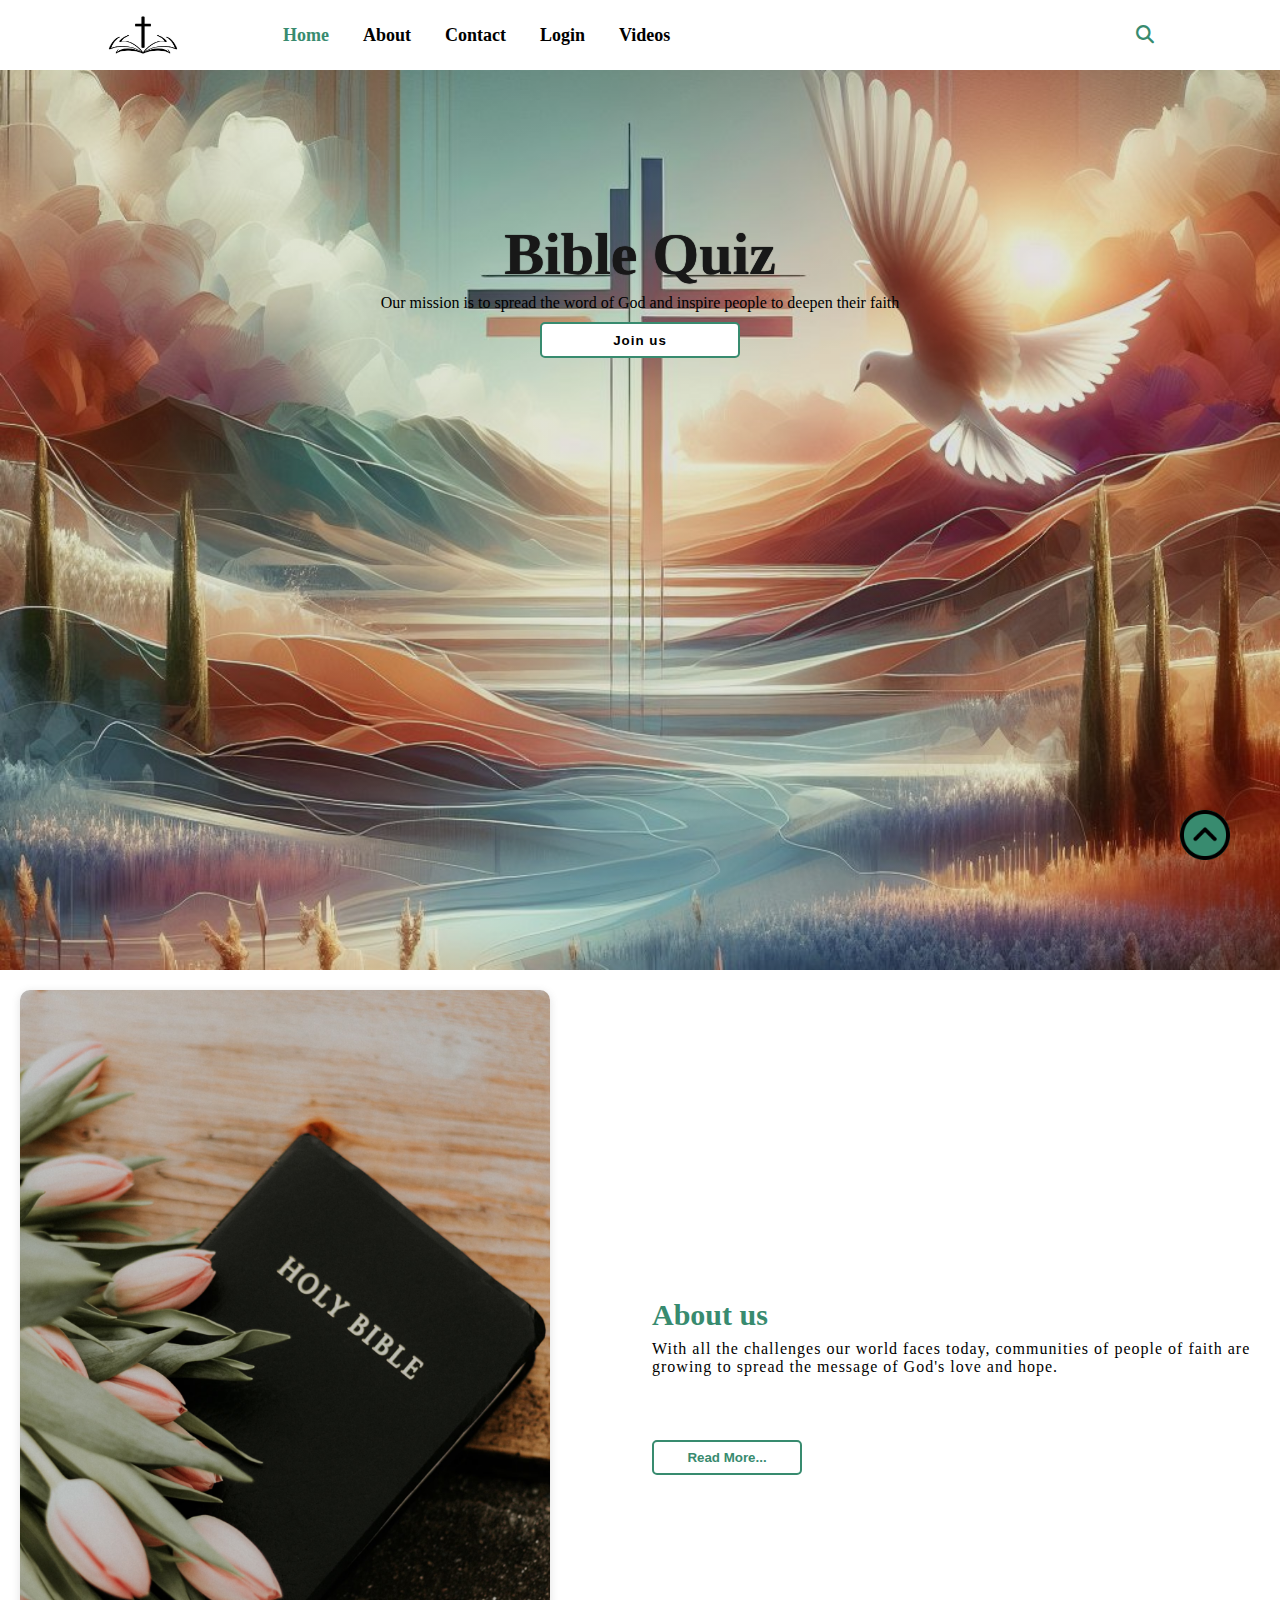
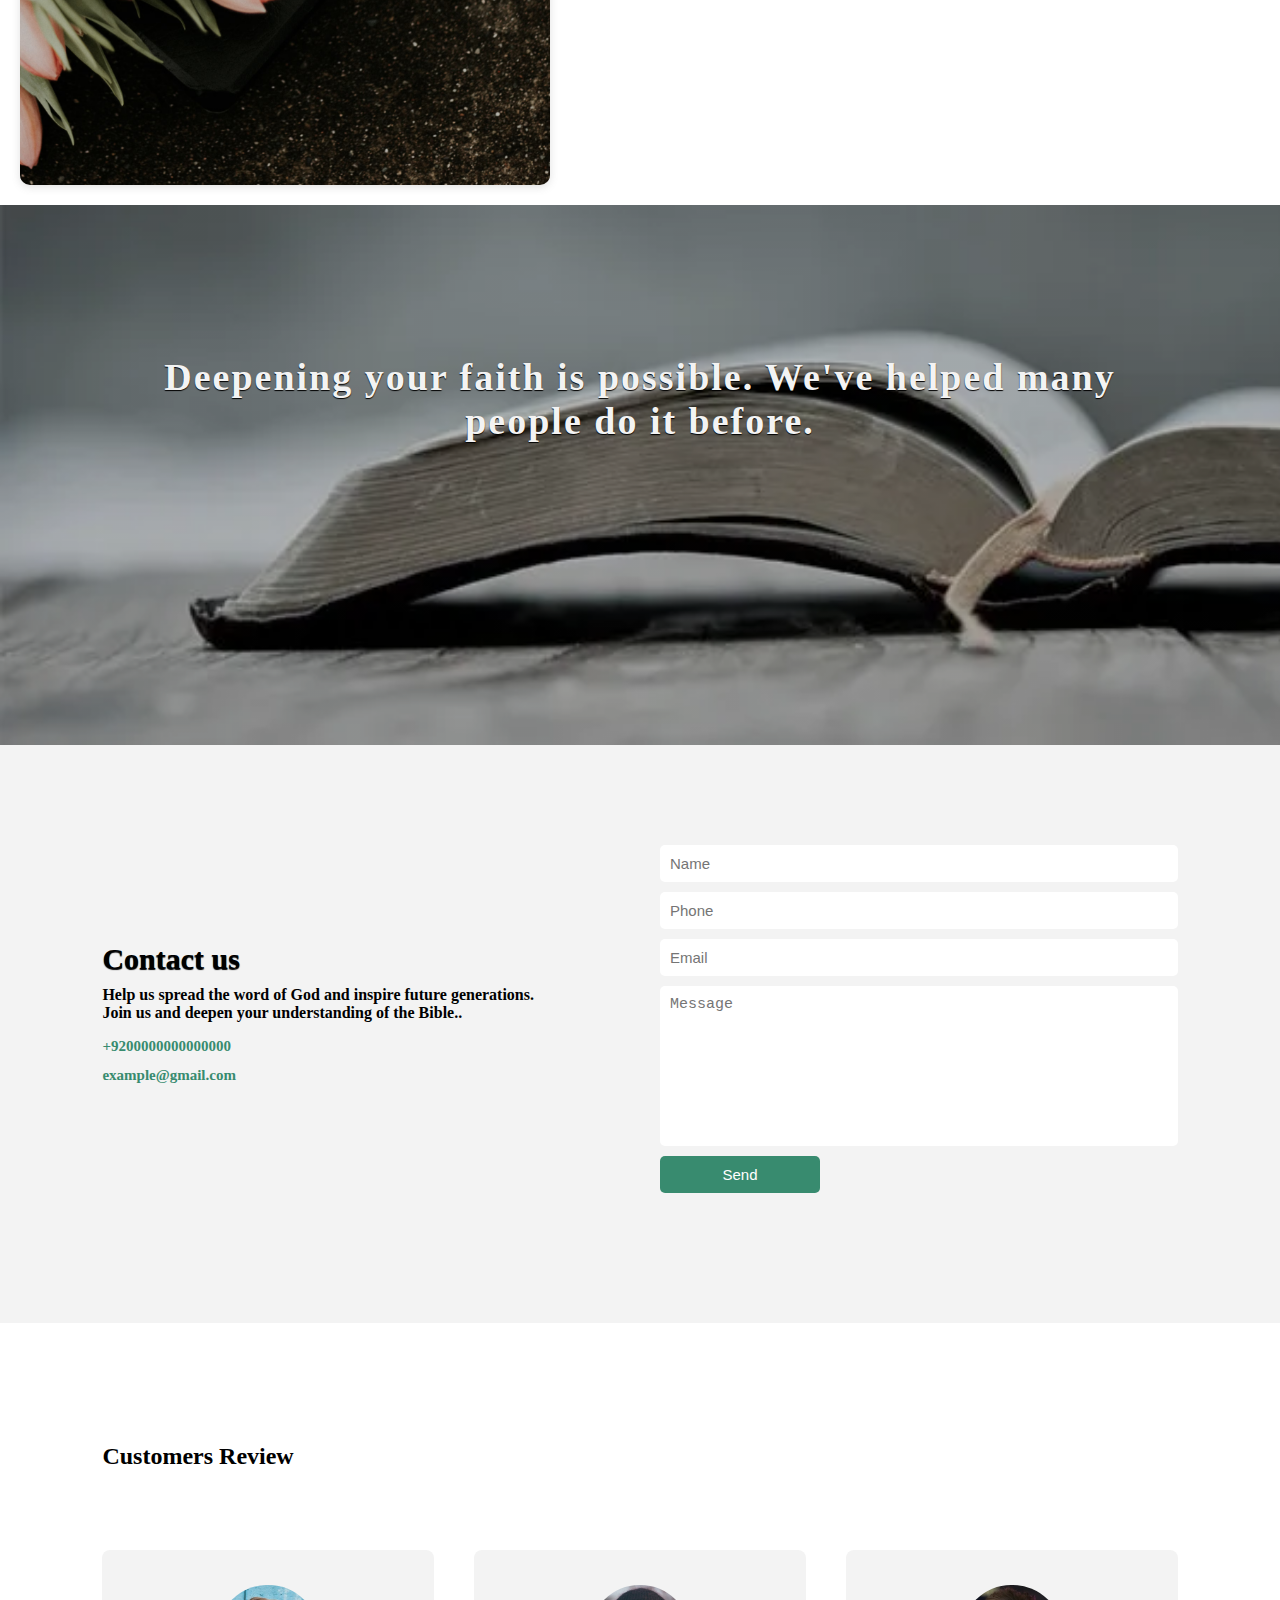
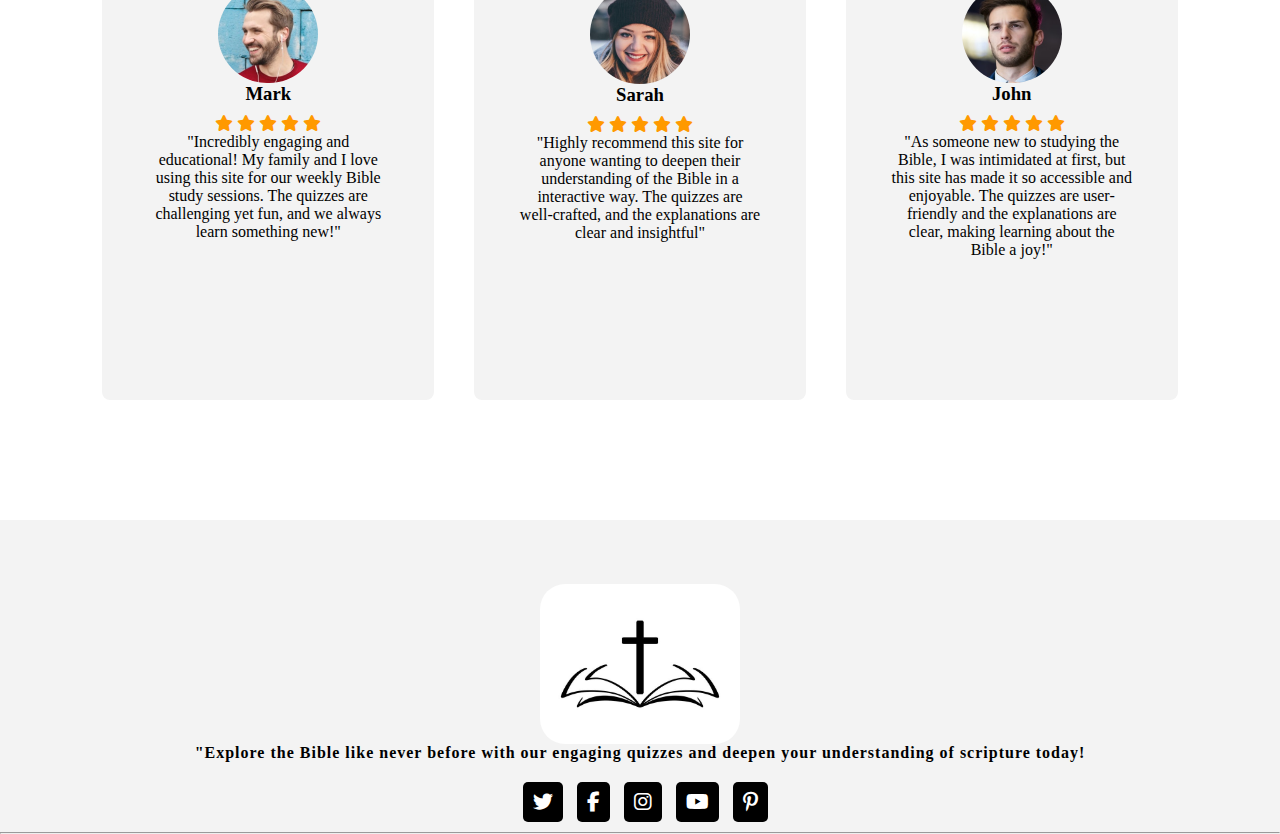
<file: index.html>
<html lang="en">
<head>
    <meta charset="UTF-8">
    <meta http-equiv="X-UA-Compatible" content="IE=edge">
    <meta name="viewport" content="width=device-width, initial-scale=1.0">
    <title>Bible Quiz</title>
    <link rel="stylesheet" href="style.css">
   <link rel="stylesheet" href="https://cdnjs.cloudflare.com/ajax/libs/font-awesome/6.4.0/css/all.min.css">

</head>
<body>

    <!-- Header Start -->
    <div class="header" id="header">
        <nav>
            
            <input type="checkbox" id="show-search">
            <input type="checkbox" id="show-menu">
            <label for="show-menu" class="menu-icon"><i class="fas fa-bars"></i></label>
            <div class="content">
                <div class="logo"><a href="index.html"><img src="images/biblelogo.jpg" alt=""></a></div>

                <ul class="links">
                    <li><a href="#" id="first">Home</a></li>
                    <li><a href="#about">About</a></li>
                    <li><a href="#contact">Contact</a></li>
                    <li><a href="login.html">Login</a></li>
                    <li><a href="video.html">Videos</a></li>
                </ul>
            </div>
            <label for="show-search" class="search-icon"><i class="fas fa-search"></i></label>
            <form action="#" class="search-box">
                <input type="text" placeholder="Search" required>
                <button type="submit" class="go-icon"><i class="fas fa-long-arrow-alt-right"></i></button>
            </form>

        </nav>
    </div>
    <!-- Header End -->

    <!-- Home Section Start -->
    <div class="home">
        <div class="main-text">
            <h1>Bible Quiz </h1>
            <p>Our mission is to spread the word of God and inspire people to deepen their faith</p>
            <button id="btn">Join us</button>
        </div>
    </div>
    <!-- Home Section End -->

    <!-- About Section Start -->
    <section class="about" id="about">
        <div class="about-img">
            <img src="images/bibleabt.avif" alt="">
        </div>
        <div class="about-text">
            <h3> About us</h3>
            <p>With all the challenges our world faces today, communities of people of faith are growing to spread the message of God's love and hope.</p>

            <button id="about-btn">Read More...</button>
        </div>
        
    </section>
    <!-- About Section End -->





    <!-- Banner Start -->
    <div class="banner">
        <div class="banner-content">
            
            <h3>Deepening your faith is possible. We've helped many people do it before.</h3>
        </div>
    </div>
    <!-- Banner End -->



    <!-- Contact Section Start -->
    <section class="contact" id="contact">
        <div class="content-text">
            <h2>Contact us</h2>
            <p>Help us spread the word of God and inspire future generations.</p>
            <p>Join us and deepen your understanding of the Bible..</p>
            <div class="list">
                <li><a href="#">+9200000000000000</a></li>
                <li><a href="#">example@gmail.com</a></li>
            </div>
        </div>

        <div class="contact-form">
            <form action="#">
                <input type="name" placeholder="Name" required>
                <input type="number" placeholder="Phone" required>
                <input type="email" placeholder="Email" required>
                <textarea name="" id="" cols="35" rows="10" placeholder="Message"></textarea>
                <input type="submit" value="Send" class="submit" required>

            </form>
        </div>

    </section>
    <!-- Contact Section End -->





    <!-- Review Section Start -->
    <section class="review" id="review">
        <div class="main-txt">
            <h2>Customers <span>Review</span></h2>
        </div>

        <div class="review-content">
        <div class="box">
        <div class="img">
            <img src="./images/pic-1.png" alt="">
        </div>
        <h3>Mark</h3>
        <div class="star">
            <i class="fa-solid fa-star checked"></i>
            <i class="fa-solid fa-star checked"></i>
            <i class="fa-solid fa-star checked"></i>
            <i class="fa-solid fa-star checked"></i>
            <i class="fa-solid fa-star checked"></i>
        </div>
        <p>"Incredibly engaging and educational! My family and I love using this site for our weekly Bible study sessions. The quizzes are challenging yet fun, and we always learn something new!"</p>

    </div>
        <div class="box">
        <div class="img">
            <img src="./images/pic-2.png" alt="">
        </div>
        <h3>Sarah</h3>
        <div class="star">
            <i class="fa-solid fa-star checked"></i>
            <i class="fa-solid fa-star checked"></i>
            <i class="fa-solid fa-star checked"></i>
            <i class="fa-solid fa-star checked"></i>
            <i class="fa-solid fa-star checked"></i>
        </div>
        <p>"Highly recommend this site for anyone wanting to deepen their understanding of the Bible in a interactive way. The quizzes are well-crafted, and the explanations are clear and insightful"</p>

    </div>
        <div class="box">
        <div class="img">
            <img src="./images/pic-3.png" alt="">
        </div>
        <h3>John</h3>
        <div class="star">
            <i class="fa-solid fa-star checked"></i>
            <i class="fa-solid fa-star checked"></i>
            <i class="fa-solid fa-star checked"></i>
            <i class="fa-solid fa-star checked"></i>
            <i class="fa-solid fa-star checked"></i>
        </div>
        <p>"As someone new to studying the Bible, I was intimidated at first, but this site has made it so accessible and enjoyable. The quizzes are user-friendly and the explanations are clear, making learning about the Bible a joy!"</p>

    </div>

</div>

    </section>
    <!-- Review Section End -->





    <!-- Footer Start -->
    <footer id="footer">
        <div class="footer-content">
            <div class="logo">
                <img src="images/biblelogo.jpg" alt="">
            </div>

            <p>"Explore the Bible like never before with our engaging quizzes and deepen your understanding of scripture today!</p>
            
            <div class="socail-links">
                <i class="fa-brands fa-twitter"></i>
                <i class="fa-brands fa-facebook-f"></i>
                <i class="fa-brands fa-instagram"></i>
                <i class="fa-brands fa-youtube"></i>
                <i class="fa-brands fa-pinterest-p"></i>
            </div>
        </div>
        <hr>
    </footer>
    <!-- Footer End -->
    <a href="#" class="arrow"><i><img src="./images/up-arrow.png" alt="" width="50px"></i></a>




















</body>
</html>
</file>
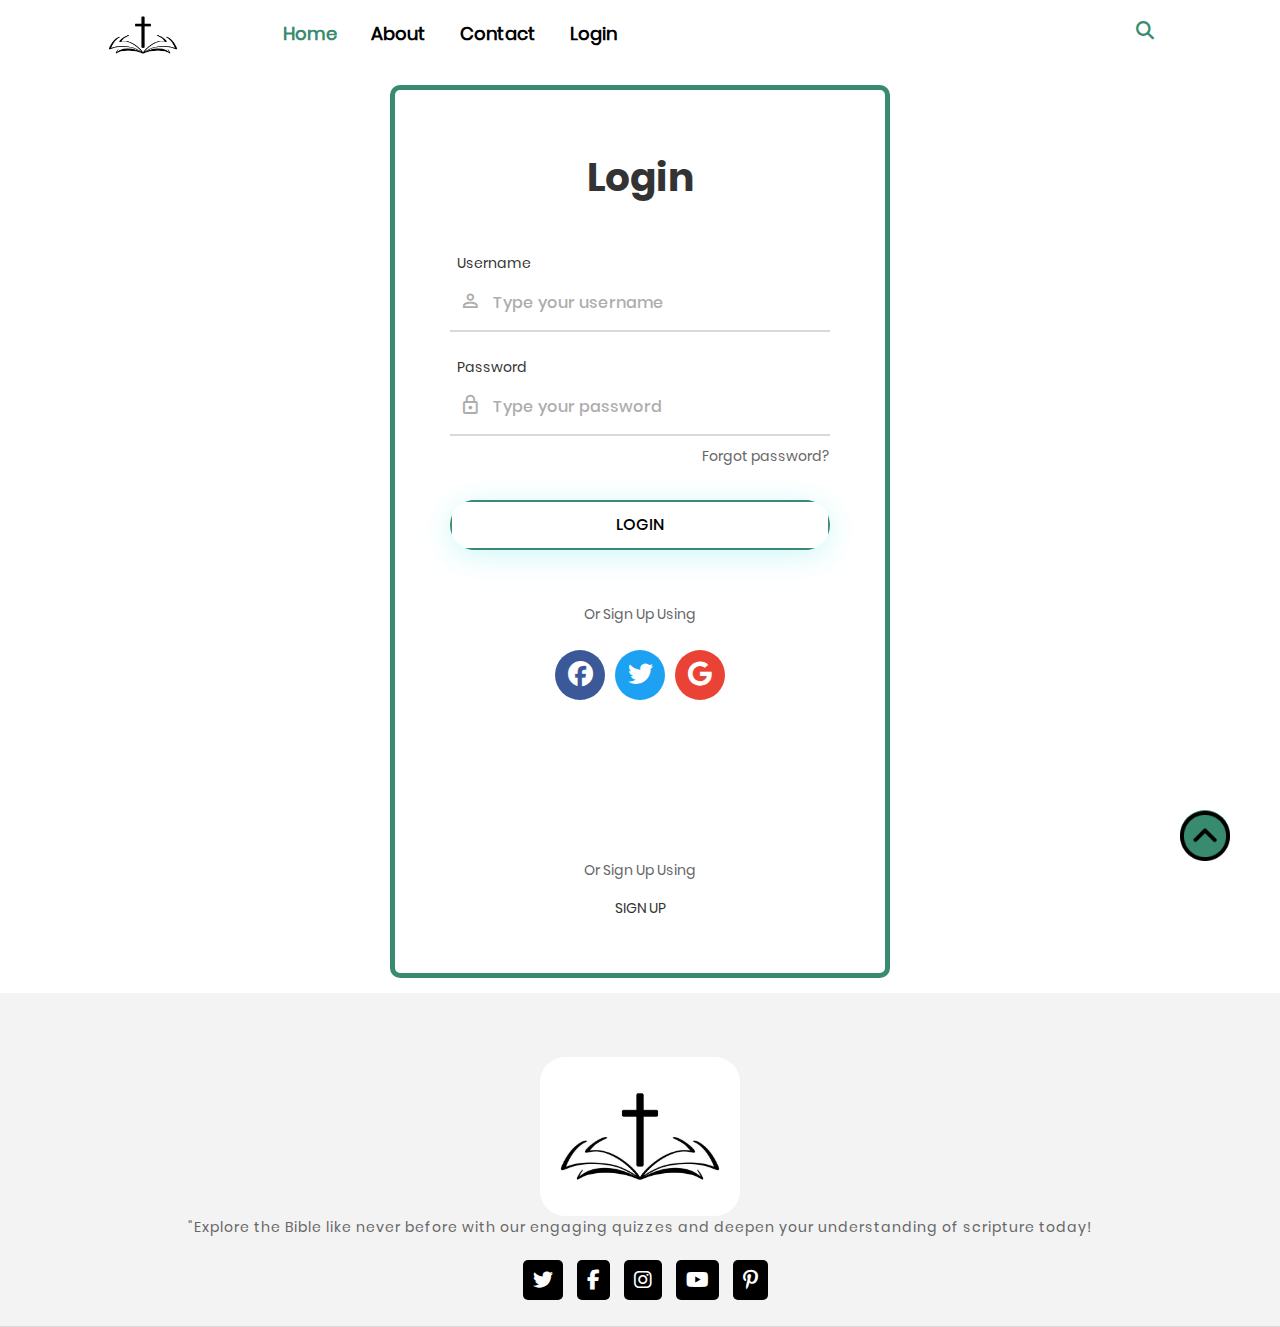
<file: login.html>
<!DOCTYPE html>
<html lang="en">
<head>
	<title>Login</title>
	<meta charset="UTF-8">
	<meta name="viewport" content="width=device-width, initial-scale=1">
<!--===============================================================================================-->	
	<link rel="icon" type="image/png" href="images/icons/favicon.ico"/>
<!--===============================================================================================-->
	<link rel="stylesheet" type="text/css" href="vendor/bootstrap/css/bootstrap.min.css">
<!--===============================================================================================-->
	<link rel="stylesheet" type="text/css" href="fonts/font-awesome-4.7.0/css/font-awesome.min.css">
<!--===============================================================================================-->
	<link rel="stylesheet" type="text/css" href="fonts/iconic/css/material-design-iconic-font.min.css">
<!--===============================================================================================-->
	<link rel="stylesheet" type="text/css" href="vendor/animate/animate.css">
<!--===============================================================================================-->	
	<link rel="stylesheet" type="text/css" href="vendor/css-hamburgers/hamburgers.min.css">
<!--===============================================================================================-->
	<link rel="stylesheet" type="text/css" href="vendor/animsition/css/animsition.min.css">
<!--===============================================================================================-->
	<link rel="stylesheet" type="text/css" href="vendor/select2/select2.min.css">
<!--===============================================================================================-->	
	<link rel="stylesheet" type="text/css" href="vendor/daterangepicker/daterangepicker.css">
<!--===============================================================================================-->
	<link rel="stylesheet" type="text/css" href="css/util.css">
	<link rel="stylesheet" type="text/css" href="css/main.css">
<!--===============================================================================================-->
</head>
<body>
	<link rel="stylesheet" href="https://cdnjs.cloudflare.com/ajax/libs/font-awesome/6.4.0/css/all.min.css">
	<link rel="stylesheet" href="https://cdnjs.cloudflare.com/ajax/libs/font-awesome/6.4.0/css/all.min.css">
	<link rel="stylesheet" href="style.css">
	<div class="header">
        <nav>
            <input type="checkbox" id="show-search">
            <input type="checkbox" id="show-menu">
            <label for="show-menu" class="menu-icon"><i class="fas fa-bars"></i></label>
            <div class="content">
                <div class="logo"><a href="index.html"><img src="images/biblelogo.jpg" alt=""></a></div>

                <ul class="links">
                    <li><a href="#" id="first">Home</a></li>
                    <li><a href="#about">About</a></li>
                    <li><a href="#contact">Contact</a></li>
                    <li><a href="login.html">Login</a></li>
                </ul>
            </div>
            <label for="show-search" class="search-icon"><i class="fas fa-search"></i></label>
            <form action="#" class="search-box">
                <input type="text" placeholder="Search" required>
                <button type="submit" class="go-icon"><i class="fas fa-long-arrow-alt-right"></i></button>
            </form>

        </nav>
	<div class="limiter">
		<div class="container-login100">
			<div class="wrap-login100 p-l-55 p-r-55 p-t-65 p-b-54">
				<form class="login100-form validate-form">
					<span class="login100-form-title p-b-49">
						Login
					</span>

					<div class="wrap-input100 validate-input m-b-23" data-validate = "Username is reauired">
						<span class="label-input100">Username</span>
						<input class="input100" type="text" name="username" id="username" placeholder="Type your username">
						<span class="focus-input100" data-symbol="&#xf206;"></span>
					</div>

					<div class="wrap-input100 validate-input" data-validate="Password is required">
						<span class="label-input100">Password</span>
						<input class="input100" type="password" name="pass" id="password"placeholder="Type your password">
						<span class="focus-input100" data-symbol="&#xf190;"></span>
					</div>
					
					<div class="text-right p-t-8 p-b-31">
						<a href="#">
							Forgot password?
						</a>
					</div>
					
					<div class="container-login100-form-btn">
						<div class="wrap-login100-form-btn">
							<div class="login100-form-bgbtn"></div>
							<button class="login100-form-btn">
								Login
							</button>
						</div>
					</div>

					<div class="txt1 text-center p-t-54 p-b-20">
						<span>
							Or Sign Up Using
						</span>
					</div>

					<div class="flex-c-m">
						<a href="#" class="login100-social-item bg1">
							<i class="fa-brands fa-facebook"></i>
						</a>

						<a href="#" class="login100-social-item bg2">
							<i class="fa-brands fa-twitter"></i>
						</a>

						<a href="#" class="login100-social-item bg3">
							<i class="fa-brands fa-google"></i>
						</a>
					</div>

					<div class="flex-col-c p-t-155">
						<span class="txt1 p-b-17">
							Or Sign Up Using
						</span>

						<a href="registration.html" class="txt2">
							Sign Up
						</a>
					</div>
				</form>
			</div>
		</div>
	</div>
	
	<footer id="footer">
        <div class="footer-content">
            <div class="logo">
                <img src="images/biblelogo.jpg" alt="">
            </div>

            <p>"Explore the Bible like never before with our engaging quizzes and deepen your understanding of scripture today!</p>
            
            <div class="socail-links">
                <i class="fa-brands fa-twitter"></i>
                <i class="fa-brands fa-facebook-f"></i>
                <i class="fa-brands fa-instagram"></i>
                <i class="fa-brands fa-youtube"></i>
                <i class="fa-brands fa-pinterest-p"></i>
            </div>
        </div>
        <hr>
    </footer>

    <a href="#" class="arrow"><i><img src="./images/up-arrow.png" alt="" width="50px"></i></a>


	<div id="dropDownSelect1"></div>
	
<!--===============================================================================================-->
	<script src="vendor/jquery/jquery-3.2.1.min.js"></script>
<!--===============================================================================================-->
	<script src="vendor/animsition/js/animsition.min.js"></script>
<!--===============================================================================================-->
	<script src="vendor/bootstrap/js/popper.js"></script>
	<script src="vendor/bootstrap/js/bootstrap.min.js"></script>
<!--===============================================================================================-->
	<script src="vendor/select2/select2.min.js"></script>
<!--===============================================================================================-->
	<script src="vendor/daterangepicker/moment.min.js"></script>
	<script src="vendor/daterangepicker/daterangepicker.js"></script>
<!--===============================================================================================-->
	<script src="vendor/countdowntime/countdowntime.js"></script>
<!--===============================================================================================-->
	<script src="js/main.js"></script>

</body>
</html>
</file>
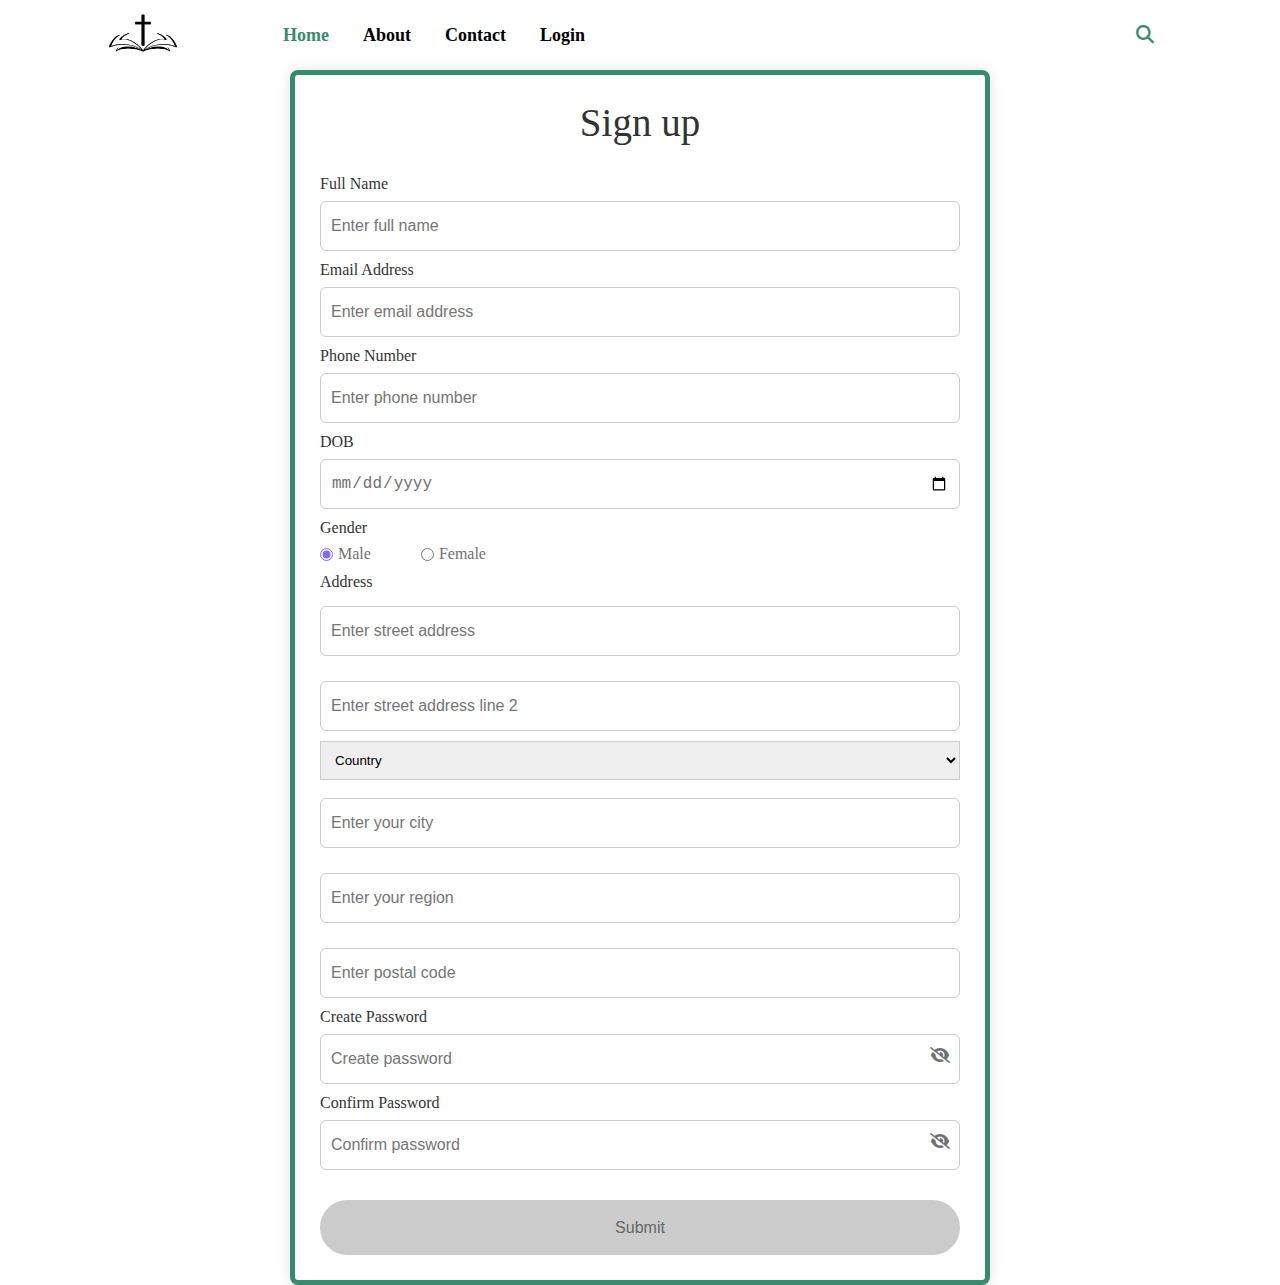
<file: registration.html>
<!DOCTYPE html>
<html lang="en">
<head>
    <meta charset="UTF-8" />
    <meta name="viewport" content="width=device-width, initial-scale=1.0" />
    <meta http-equiv="X-UA-Compatible" content="ie=edge" />
    <link rel="stylesheet" href="style.css" />
    <link rel="stylesheet" href="reg.css" />
    <script src="script.js" defer></script>
</head>
<body>
    <link rel="stylesheet" href="https://cdnjs.cloudflare.com/ajax/libs/font-awesome/6.6.0/css/all.min.css">
    <div class="header">
        <nav>
            <input type="checkbox" id="show-search">
            <input type="checkbox" id="show-menu">
            <label for="show-menu" class="menu-icon"><i class="fas fa-bars"></i></label>
            <div class="content">
                <div class="logo"><a href="index.html"><img src="images/biblelogo.jpg" alt=""></a></div>
                <ul class="links">
                    <li><a href="#" id="first">Home</a></li>
                    <li><a href="#about">About</a></li>
                    <li><a href="#contact">Contact</a></li>
                    <li><a href="login.html">Login</a></li>
                </ul>
            </div>
            <label for="show-search" class="search-icon"><i class="fas fa-search"></i></label>
            <form action="#" class="search-box">
                <input type="text" placeholder="Search" required>
                <button type="submit" class="go-icon"><i class="fas fa-long-arrow-alt-right"></i></button>
            </form>
        </nav>
    </div>

    <section class="container">
        <header>Sign up</header>
        <form class="form" id="form">
            <div class="input-box">
                <label>Full Name</label>
                <input type="text" id="fullname" placeholder="Enter full name" />
                <small></small>
            </div>
            <div class="input-box">
                <label>Email Address</label>
                <input type="text" id="email" placeholder="Enter email address" />
                <small></small>
            </div>
            <div class="column">
                <div class="input-box">
                    <label>Phone Number</label>
                    <input type="text" id="phonenumber" placeholder="Enter phone number" />
                    <small></small>
                </div>
                <div class="input-box">
                    <label>DOB</label>
                    <input type="date" id="birthdate" />
                    <small></small>
                </div>
            </div>
            <div class="gender-box">
                <h3>Gender</h3>
                <div class="gender-option">
                    <div class="gender">
                        <input type="radio" id="check-male" name="gender" checked />
                        <label for="check-male">Male</label>
                    </div>
                    <div class="gender">
                        <input type="radio" id="check-female" name="gender" />
                        <label for="check-female">Female</label>
                    </div>
                </div>
            </div>
            <div class="input-box address">
                <label>Address</label>
                <input type="text" id="address1" placeholder="Enter street address" />
                <small></small>
            </div>
            <div class="input-box address">
                <input type="text" id="address2" placeholder="Enter street address line 2" />
                <small></small>
            </div>
            <div class="column">
                <div class="input-box">
                    <label for="country"></label>
                    <select id="country">
                        <option hidden>Country</option>
                        <option>America</option>
                        <option>Japan</option>
                        <option>India</option>
                        <option>Nepal</option>
                    </select>
                    <small></small>
                </div>
                <div class="input-box ">
                    <input type="text" id="city" placeholder="Enter your city" />
                    <small></small>
                </div>
            </div>
            <div class="input-box address">
                <input type="text" id="region" placeholder="Enter your region" />
                <small></small>
            </div>
            <div class="input-box address">
                <input type="number" id="postalcode" placeholder="Enter postal code" />
                <small></small>
            </div>
            <div class="input-box">
                <label>Create Password</label>
                <div style="position: relative;">
                  <input type="password" id="createpassword" placeholder="Create password" />
                  <i class="fa-solid fa-eye-slash" id="togglePasswordCreate"></i>
                </div>
                <small></small>
              </div>
              <div class="input-box">
                <label>Confirm Password</label>
                <div style="position: relative;">
                  <input type="password" id="confirmpassword" placeholder="Confirm password" />
                  <i class="fa-solid fa-eye-slash" id="togglePasswordConfirm"></i>
                </div>
                <small></small>
              </div>              
            <button type="submit" disabled>Submit</button>
        </form>
    </section>
</body>
</html>
</file>
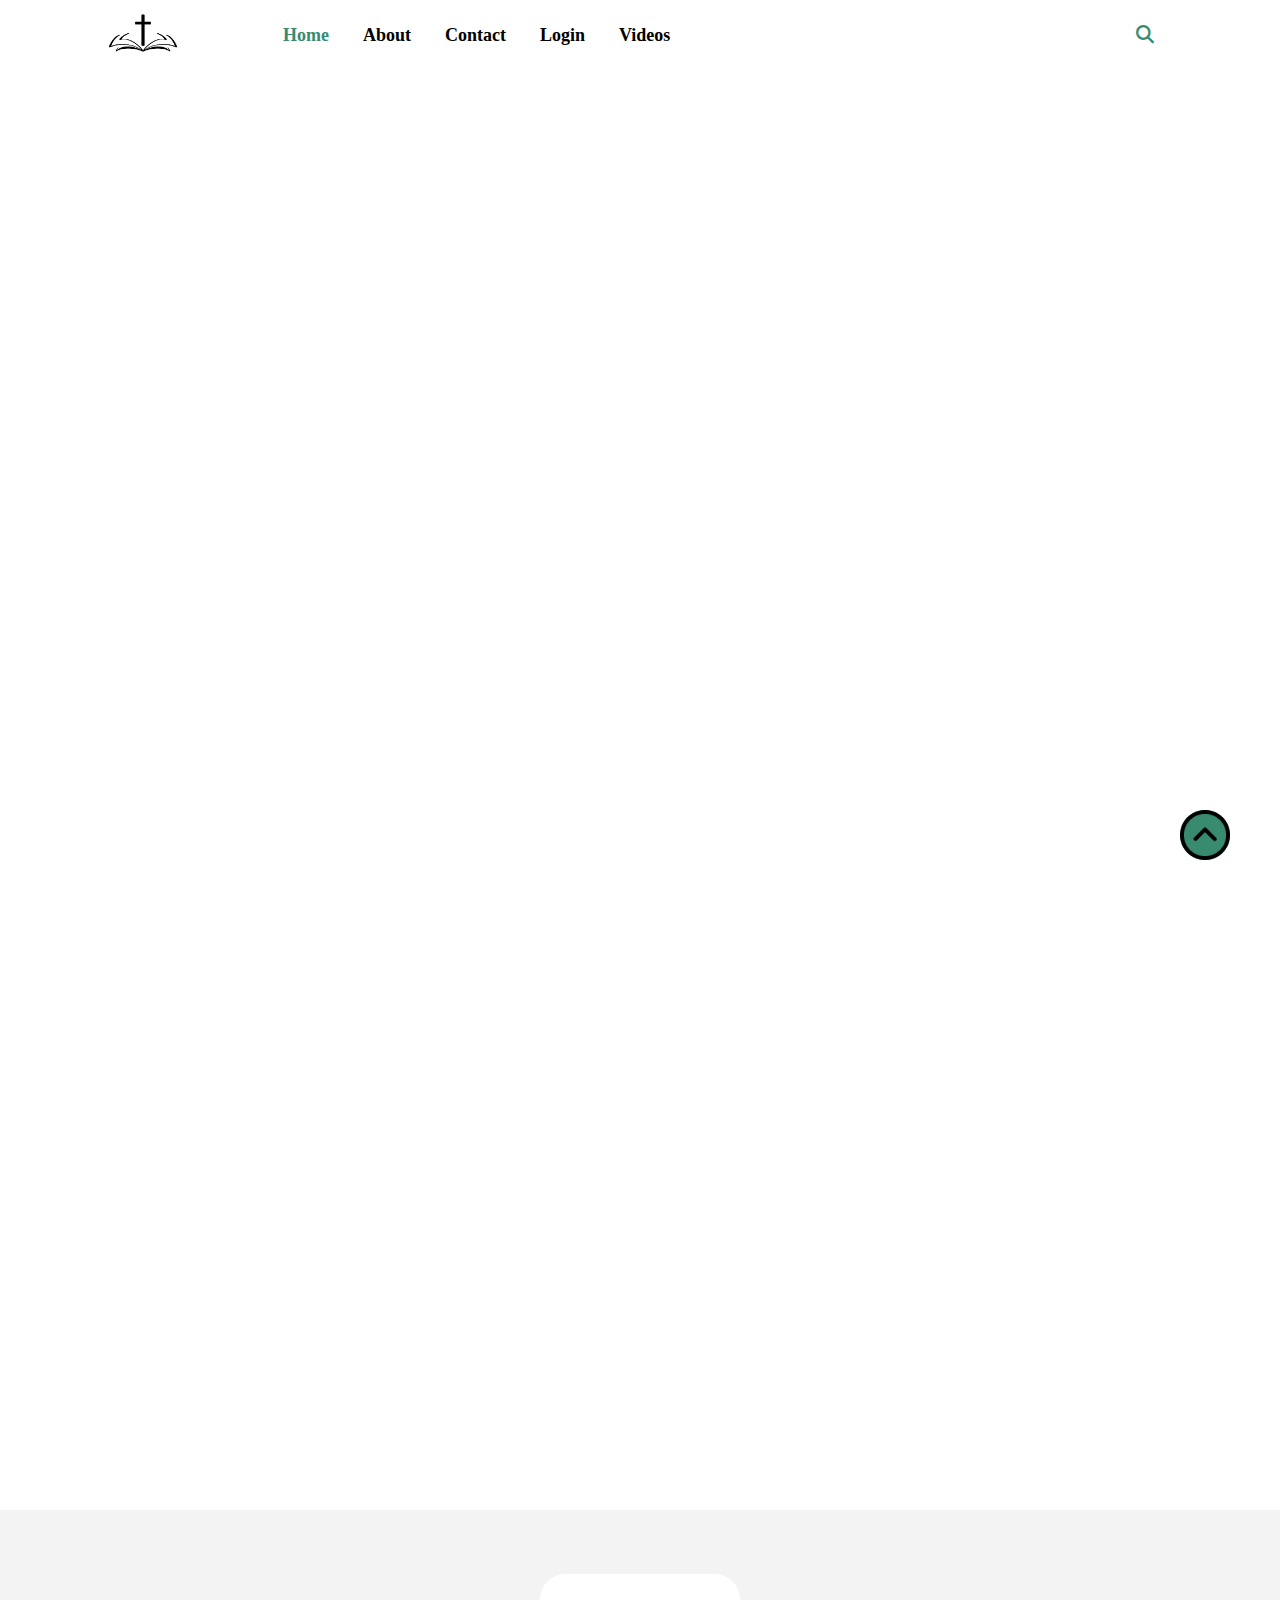
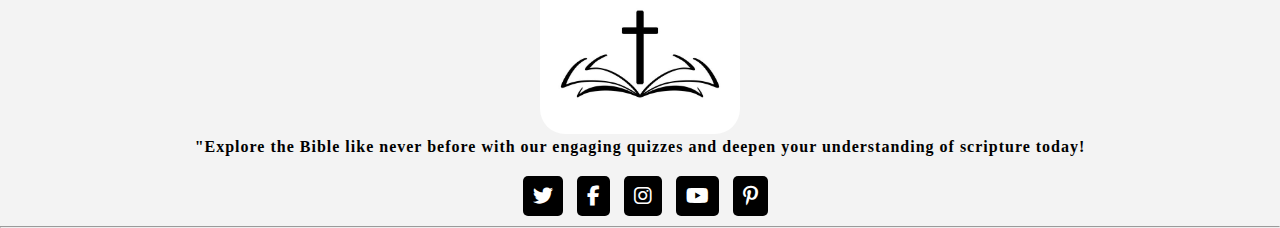
<file: video.html>
<!DOCTYPE html>
<html lang="en">
<head>
    <meta charset="UTF-8">
    <meta name="viewport" content="width=device-width, initial-scale=1.0">
    <title>Videos</title>
    <link rel="stylesheet" href="video.css">
    <link rel="stylesheet" href="style.css">
    <link rel="stylesheet" href="https://cdnjs.cloudflare.com/ajax/libs/font-awesome/6.4.0/css/all.min.css">
 
</head>
<body>
  <div class="header" id="header">
    <nav>
        
        <input type="checkbox" id="show-search">
        <input type="checkbox" id="show-menu">
        <label for="show-menu" class="menu-icon"><i class="fas fa-bars"></i></label>
        <div class="content">
            <div class="logo"><a href="index.html"><img src="images/biblelogo.jpg" alt=""></a></div>

            <ul class="links">
                <li><a href="#" id="first">Home</a></li>
                <li><a href="#about">About</a></li>
                <li><a href="#contact">Contact</a></li>
                <li><a href="login.html">Login</a></li>
                <li><a href="video.html">Videos</a></li>
            </ul>
        </div>
        <label for="show-search" class="search-icon"><i class="fas fa-search"></i></label>
        <form action="#" class="search-box">
            <input type="text" placeholder="Search" required>
            <button type="submit" class="go-icon"><i class="fas fa-long-arrow-alt-right"></i></button>
        </form>

    </nav>
</div>
    <div class="video-container">
    <iframe
    src="https://www.youtube-nocookie.com/embed/_5STugdrFuY?si=MDMjql8ybx0IWRdW&amp;start=1"
      title="YouTube video player" 
      frameborder="0" 
      allow="accelerometer; autoplay; clipboard-write; encrypted-media; gyroscope; picture-in-picture; web-share" referrerpolicy="strict-origin-when-cross-origin" allowfullscreen>
    </iframe>
    </div>
    <div class="video-container1">
      <iframe 
      src="https://www.youtube-nocookie.com/embed/CClPiKBzqJg?si=VozMBoOgdTWR3Cmw" title="YouTube video player" frameborder="0" allow="accelerometer; autoplay; clipboard-write; encrypted-media; gyroscope; picture-in-picture; web-share" referrerpolicy="strict-origin-when-cross-origin" allowfullscreen></iframe>
      </div>
      <footer id="footer">
        <div class="footer-content">
            <div class="logo">
                <img src="images/biblelogo.jpg" alt="">
            </div>

            <p>"Explore the Bible like never before with our engaging quizzes and deepen your understanding of scripture today!</p>
            
            <div class="socail-links">
                <i class="fa-brands fa-twitter"></i>
                <i class="fa-brands fa-facebook-f"></i>
                <i class="fa-brands fa-instagram"></i>
                <i class="fa-brands fa-youtube"></i>
                <i class="fa-brands fa-pinterest-p"></i>
            </div>
        </div>
        <hr>
    </footer>
  
    <a href="#" class="arrow"><i><img src="./images/up-arrow.png" alt="" width="50px"></i></a>


</body>
</html>
</file>
<file: style.css>
*{
    margin: 0;
    padding: 0;
    box-sizing: border-box;
    text-decoration: none;
    list-style: none;
    scroll-behavior: smooth;
}
html::-webkit-scrollbar-track{
    background: transparent;
}
html::-webkit-scrollbar-thumb{
    background:grey;
    border-radius: 10px;
}
html::-webkit-scrollbar{
    width: 10px;
}
body{
    background: white;
}

/* Header Start */
.header{
    background: white;
    width: 100%;
 
}
.header nav{
    position: relative;
    display: flex;
    max-width: calc(100% - 200px);
    margin: 0 auto;
    height: 70px;
    align-items: center;
    justify-content: space-between;
}
nav .content{
    display: flex;
    align-items: center;
}
nav .content .links{
    margin-left: 80px;
    display: flex;
}
nav .content .logo a img{
    width: 86px;
}
nav .content .links li{
    list-style: none;
    line-height: 70px;
}
#first{
    color: #388b6f;
}
.content .links li a,
.content .links li label{
    color: black;
    font-size: 18px;
    padding: 9px 17px;
    font-weight: bold;
    border-radius: 5px;
    transition: all 0.3s ease;
}
.content .links li label{
    display: none;
}
.content .links li a:hover,
.content .links li label:hover{
    color: #388b6f;
}
.header .search-icon,
.header .menu-icon{
    color: #388b6f;
    font-size: 18px;
    line-height: 70px;
    width: 70px;
    text-align: center;
    cursor: pointer;
}
.header .menu-icon{
    display: none;
}
.header #show-search:checked ~ .search-icon i::before{
    content: "\f00d";
}
.header .search-box{
    position: absolute;
    height: 100%;
    max-width: calc(100% - 50px);
    width: 100%;
    opacity: 0;
    pointer-events: none;
    transition: all 0.3s ease;
}
.header #show-search:checked ~ .search-box{
    opacity: 1;
    pointer-events: auto;
}
.search-box input{
    width: 100%;
    height: 100%;
    border: none;
    outline: none;
    font-size: 17px;
    color: black;
    background: white;
    padding: 0 100px 0 15px;
}
.search-box input::placeholder{
    color: black;
}
.search-box .go-icon{
    position: absolute;
    right: 10px;
    top: 50%;
    transform: translateY(-50%);
    line-height: 60px;
    width: 70px;
    background: transparent;
    border: none;
    outline: none;
    color: #388b6f;
    font-size: 20px;
    cursor: pointer;
}
.header input[type="checkbox"]{
    display: none;
}

/* Responsive */
@media screen and (max-width:1250px){
    .header nav{
        max-width: 100%;
        padding: 0px 20px;
    }
    nav .content .links{
        margin-left: 30px;
    }
    .content .links a{
        padding: 8px 13px;
    }
    .header .search-box{
        max-width: calc(100% - 100px);
    }
    .header .search-box input{
        padding: 0px 100px 0px 15px;
    }
    .sticky {
        position: fixed;
        top: 0;
        width: 100%;
    }
}
@media screen and (max-width: 900px){
    .header .menu-icon{
        display: block;
    }
    .header #show-menu:checked ~ .menu-icon i::before{
        content: "\f00d";
    }
    nav .content .links{
        display: block;
        position: fixed;
        background: white;
        height: 100%;
        width: 100%;
        top: 70px;
        left: -100%;
        margin-left: 0;
        max-width: 350px;
        overflow: auto;
        padding-bottom: 100px;
        transition: all 0.3s ease;
    }
    nav #show-menu:checked ~ .content .links{
        left: 0%;
    }
    .content .links li{
        margin: 15px 20px;
    }
    .content .links li a,
    .content .links li label{
        line-height: 40px;
        font-size: 20px;
        display: block;
        padding: 8px 18px;
        cursor: pointer;
    }
    .content .links li a.desktop-link{
        display: none;
    
    }
}   
/* Header End */





/* Home Section Start */
.home{
    width: 100%;
    height: 100vh;
    background-image: linear-gradient(rgba(0,0,0,0.1),rgba(0,0,0,0.1)), url(images/cross.jpg);
    background-repeat: no-repeat;
    background-size: cover;
    background-position: 50%;
}
.home .main-text{
    text-align: center;
    padding: 150px 10% 10px;
}
.main-text h1{
    font-size: 60px;
    color:rgb(24, 24, 24);
    text-shadow: 0px 0px 1px black;
}
.home .main-text p{
    color: black;
    margin-top: 5px;
}
#btn{
    width: 200px;
    height: 36px;
    font-weight: bold;
    background: white;
    color: black;
    letter-spacing: 1px;
    border: 2px solid #388b6f;
    border-radius: 5px;
    margin-top: 10px;
    transition: 0.5s;
    cursor: pointer;
}
#btn:hover{
    background-color: #388b6f;
    color: white;
}
/* Home Section End */





/* Top Section Card Start */
.offers{
    padding: 10px 8% 20px;
    background: #f3f3f3;
}
.offer-content{
    display: grid;
    grid-template-columns: repeat(auto-fit, minmax(250px, auto));
    align-items: center;
    gap: 0.90rem;
    margin-top: 30px;
}
.offer-content .row{
    position: relative;
    overflow: hidden;
    border-radius: 10px;
    cursor: pointer;
}
.offer-content .row i{
    font-size: 50px;
    color: #388b6f;
}
.offer-content .row h3{
    margin-left: 5px;
}
.offer-content .row p{
    margin-left: 5px;
}
@media (max-width:920px){
    .offer-content{
        grid-template-columns: 1fr;
    }
}
/* Top Section Card End */





/* About Section Start */
.about{
    padding: 20px;
    display: grid;
    grid-template-columns: repeat(2, 1fr);
    align-items: center;
    gap: 1.5rem;
}
.about-img img{
    max-width: 530px;
    height: auto;
    width: 100%;
    border-radius: 10px;
    box-shadow: rgba(99, 99, 99, 0.2) 0px 2px 8px 0px;
}
.about-text h3{
    color: #388b6f;
    font-size: 30px;
    line-height: 1;
}
.about-text p{
    color: black;
    letter-spacing: 1px;
    margin-bottom: 4rem;
    margin-top: 10px;
}
#about-btn{
    width: 150px;
    height: 35px;
    background: white;
    border: 2px solid #388b6f;
    color: #388b6f;
    font-weight: bold;
    border-radius: 5px;
    transition: 0.5s;
    cursor: pointer;
}
#about-btn:hover{
    background: #388b6f;
    color: white;
}
@media (max-width:920px){
    .about{
        grid-template-columns: 1fr;
    }
    .about-img{
        text-align: center;
        order: 2;
    }
    .about-img img{
        width: 100%;
        height: auto;
        max-width: 100%;
    }
}
/* About Section End */

/* Banner Start */
.banner{
    width: 100%;
    height: 60vh;
    background-image: linear-gradient(rgba(0,0,0,0.3),rgba(0,0,0,0.3)), url(images/biblebanner2.webp);
    background-repeat: no-repeat;
    background-size: cover;
}
.banner-content{
    text-align: center;
    padding: 150px 10% 10px;
}
.banner-content h5{
    color: white;
    font-size: 18px;
    letter-spacing: 2px;
    font-weight: 500;
    text-shadow: 0px 1px 1px black;
}
.banner-content h3{
    color: #f3f3f3;
    font-size: 38px;
    letter-spacing: 2px;
    font-weight: bold;
    text-shadow: 0px 1px 1px black;
}
.banner-content p{
    color: white;
    font-size: 16px;
    margin-top: 5px;
    letter-spacing: 2px;
    font-weight: 500;
    text-shadow: 0px 1px 1px black;
}
.banner-content button a{
    text-decoration: none;
    color: white;
    font-weight: bold;
}
.banner-content button{
    width: 160px;
    height: 36px;
    margin-top: 10px;
    background: transparent;
    border: 2px solid white;
    border-radius: 5px;
    transition: 0.5s;
    cursor: pointer;
}
.banner-content button:hover{
    background: #388b6f;
    border: none;
}
/* Banner End */





/* Our Galary Start */
.gallary{
    padding: 0px 8% 120px;
}
.gallary h3{
    text-align: center;
    font-size: 36px;
    text-transform: uppercase;
    font-weight: 600;
    color: #388b6f;
    text-shadow: 0px 1px 1px black;
}
.gallary-img{
    margin-top: 30px;
    display: grid;
    grid-template-columns: repeat(2, 1fr);
    align-items: center;
}
.gallary-img img{
    max-width: 530px;
    height: auto;
    width: 100%;
    border-radius: 10px;
    box-shadow: rgba(99, 99, 99, 0.2) 0px 2px 8px 0px;
    transition: 0.3s;
    cursor: pointer;
}
.gallary-img img:hover{
    transform: translateY(-10px);
}
@media (max-width:920px){
    .gallary-img{
        grid-template-columns: 1fr;
    }
    .gallary-img img{
        width: 100%;
        height: auto;
        max-width: 100%;
    }
}
/* Our Galary End */





/* Contact Section Start */
.contact{
    display: grid;
    grid-template-columns: repeat(2, 1fr);
    align-items: center;
    gap: 2.5rem;
    padding: 100px 8% 120px;
    background: #f3f3f3;
}
.content-text{
    margin-bottom: 10px;
}
.content-text h2{
    font-size: 30px;
    font-weight: 700;
    margin-bottom: 10px;
    text-shadow: 0px 1px 1px black;
}
.content-text h2 span{
    color: #388b6f;
}
.content-text p{
    font-weight: bold;
}
.list{
    margin-top: 16px;
}
.list li{
    margin-bottom: 12px;
}
.list li a{
    display: block;
    color: #388b6f;
    font-weight: bold;
    font-size: 15px;
    transition: 0.3s ease;
}
.contact-form form{
    position: relative;
}
.contact-form form input,
form textarea{
    width: 100%;
    padding: 10px;
    background: white;
    color: black;
    border: none;
    outline: none;
    font-size: 15px;
    border-radius: 5px;
    margin-bottom: 10px;
}
.contact-form textarea{
    resize: none;
    height: 160px;
}
.contact-form .submit{
    display: inline-block;
    font-size: 15px;
    background: #388b6f;
    color: white;
    width: 160px;
    transition: 0.5s;
    cursor: pointer;
}
.contact-form .submit:hover{
    width: 175px;
}
@media (max-width:920px){
    .contact{
        grid-template-columns: 1fr;
        max-width: 100%;
    }
}
/* Contact Section End */




/* Review Section Start */
.review{
    padding: 120px 8% 120px;
    background: white;
}
.review-content{
    display: grid;
    grid-template-columns: repeat(auto-fit, minmax(250px, auto));
    align-items: center;
    gap: 2.5rem;
    margin-top: 5rem;
}
.box{
    background: #f3f3f3;
    padding: 35px 45px;
    height: 50vh;
    border-radius: 8px;
    transition: 0.5s ease;
    text-align: center;
}
.img img{
    width: 100px;
    border-radius: 100px;
}
.review .star i{
    color: rgba(255, 153, 0);
    margin-top: 10px;
}
@media (max-width:920px){
    .review-content{
        grid-template-columns: 1fr;
    }
}
/* Review Section End */





/* Footer Start */
#footer{
    width: 100%;
    background: #f3f3f3;
}
.footer-content{
    text-align: center;
    padding-top: 5%;
}
.footer-content .logo img{
    width: 200px;
    border-radius: 25px;
    
}
.footer-content p{
    font-weight: 550;
    letter-spacing: 1px;
}
.socail-links i{
    margin-top: 20px;
    padding: 10px;
    border-radius: 5px;
    font-size: 20px;
    background: black;
    color: white;
    margin-left: 10px;
    margin-bottom: 10px;
    transition: 0.5s ease;
    cursor: pointer;
}
.socail-links i:hover{
    background: #388b6f;
}
.footer-bottom-content{
    text-align: center;
    margin-top: 10px;
}
.footer-bottom-content p{
    font-size: 17px;
    font-weight: 550;
}
.footer-bottom-content p a{
    color: #388b6f;
    font-weight: 600;
}
/* Footer End */
html{
    scroll-behavior: smooth;
}
.arrow{
    position: fixed;
    background-color: #388b6f;
    border-radius: 50px;
    height: 50px;
    bottom: 40px;
    right: 50px;
    text-decoration: none;
    text-align: center;
    line-height: 50px;
}
</file>
<file: vendor/daterangepicker/daterangepicker.css>
.daterangepicker {
  position: absolute;
  color: inherit;
  background-color: #fff;
  border-radius: 4px;
  width: 278px;
  padding: 4px;
  margin-top: 1px;
  top: 100px;
  left: 20px;
  /* Calendars */ }
  .daterangepicker:before, .daterangepicker:after {
    position: absolute;
    display: inline-block;
    border-bottom-color: rgba(0, 0, 0, 0.2);
    content: ''; }
  .daterangepicker:before {
    top: -7px;
    border-right: 7px solid transparent;
    border-left: 7px solid transparent;
    border-bottom: 7px solid #ccc; }
  .daterangepicker:after {
    top: -6px;
    border-right: 6px solid transparent;
    border-bottom: 6px solid #fff;
    border-left: 6px solid transparent; }
  .daterangepicker.opensleft:before {
    right: 9px; }
  .daterangepicker.opensleft:after {
    right: 10px; }
  .daterangepicker.openscenter:before {
    left: 0;
    right: 0;
    width: 0;
    margin-left: auto;
    margin-right: auto; }
  .daterangepicker.openscenter:after {
    left: 0;
    right: 0;
    width: 0;
    margin-left: auto;
    margin-right: auto; }
  .daterangepicker.opensright:before {
    left: 9px; }
  .daterangepicker.opensright:after {
    left: 10px; }
  .daterangepicker.dropup {
    margin-top: -5px; }
    .daterangepicker.dropup:before {
      top: initial;
      bottom: -7px;
      border-bottom: initial;
      border-top: 7px solid #ccc; }
    .daterangepicker.dropup:after {
      top: initial;
      bottom: -6px;
      border-bottom: initial;
      border-top: 6px solid #fff; }
  .daterangepicker.dropdown-menu {
    max-width: none;
    z-index: 3001; }
  .daterangepicker.single .ranges, .daterangepicker.single .calendar {
    float: none; }
  .daterangepicker.show-calendar .calendar {
    display: block; }
  .daterangepicker .calendar {
    display: none;
    max-width: 270px;
    margin: 4px; }
    .daterangepicker .calendar.single .calendar-table {
      border: none; }
    .daterangepicker .calendar th, .daterangepicker .calendar td {
      white-space: nowrap;
      text-align: center;
      min-width: 32px; }
  .daterangepicker .calendar-table {
    border: 1px solid #fff;
    padding: 4px;
    border-radius: 4px;
    background-color: #fff; }
  .daterangepicker table {
    width: 100%;
    margin: 0; }
  .daterangepicker td, .daterangepicker th {
    text-align: center;
    width: 20px;
    height: 20px;
    border-radius: 4px;
    border: 1px solid transparent;
    white-space: nowrap;
    cursor: pointer; }
    .daterangepicker td.available:hover, .daterangepicker th.available:hover {
      background-color: #eee;
      border-color: transparent;
      color: inherit; }
    .daterangepicker td.week, .daterangepicker th.week {
      font-size: 80%;
      color: #ccc; }
  .daterangepicker td.off, .daterangepicker td.off.in-range, .daterangepicker td.off.start-date, .daterangepicker td.off.end-date {
    background-color: #fff;
    border-color: transparent;
    color: #999; }
  .daterangepicker td.in-range {
    background-color: #ebf4f8;
    border-color: transparent;
    color: #000;
    border-radius: 0; }
  .daterangepicker td.start-date {
    border-radius: 4px 0 0 4px; }
  .daterangepicker td.end-date {
    border-radius: 0 4px 4px 0; }
  .daterangepicker td.start-date.end-date {
    border-radius: 4px; }
  .daterangepicker td.active, .daterangepicker td.active:hover {
    background-color: #357ebd;
    border-color: transparent;
    color: #fff; }
  .daterangepicker th.month {
    width: auto; }
  .daterangepicker td.disabled, .daterangepicker option.disabled {
    color: #999;
    cursor: not-allowed;
    text-decoration: line-through; }
  .daterangepicker select.monthselect, .daterangepicker select.yearselect {
    font-size: 12px;
    padding: 1px;
    height: auto;
    margin: 0;
    cursor: default; }
  .daterangepicker select.monthselect {
    margin-right: 2%;
    width: 56%; }
  .daterangepicker select.yearselect {
    width: 40%; }
  .daterangepicker select.hourselect, .daterangepicker select.minuteselect, .daterangepicker select.secondselect, .daterangepicker select.ampmselect {
    width: 50px;
    margin-bottom: 0; }
  .daterangepicker .input-mini {
    border: 1px solid #ccc;
    border-radius: 4px;
    color: #555;
    height: 30px;
    line-height: 30px;
    display: block;
    vertical-align: middle;
    margin: 0 0 5px 0;
    padding: 0 6px 0 28px;
    width: 100%; }
    .daterangepicker .input-mini.active {
      border: 1px solid #08c;
      border-radius: 4px; }
  .daterangepicker .daterangepicker_input {
    position: relative; }
    .daterangepicker .daterangepicker_input i {
      position: absolute;
      left: 8px;
      top: 8px; }
  .daterangepicker.rtl .input-mini {
    padding-right: 28px;
    padding-left: 6px; }
  .daterangepicker.rtl .daterangepicker_input i {
    left: auto;
    right: 8px; }
  .daterangepicker .calendar-time {
    text-align: center;
    margin: 5px auto;
    line-height: 30px;
    position: relative;
    padding-left: 28px; }
    .daterangepicker .calendar-time select.disabled {
      color: #ccc;
      cursor: not-allowed; }

.ranges {
  font-size: 11px;
  float: none;
  margin: 4px;
  text-align: left; }
  .ranges ul {
    list-style: none;
    margin: 0 auto;
    padding: 0;
    width: 100%; }
  .ranges li {
    font-size: 13px;
    background-color: #f5f5f5;
    border: 1px solid #f5f5f5;
    border-radius: 4px;
    color: #08c;
    padding: 3px 12px;
    margin-bottom: 8px;
    cursor: pointer; }
    .ranges li:hover {
      background-color: #08c;
      border: 1px solid #08c;
      color: #fff; }
    .ranges li.active {
      background-color: #08c;
      border: 1px solid #08c;
      color: #fff; }

/*  Larger Screen Styling */
@media (min-width: 564px) {
  .daterangepicker {
    width: auto; }
    .daterangepicker .ranges ul {
      width: 160px; }
    .daterangepicker.single .ranges ul {
      width: 100%; }
    .daterangepicker.single .calendar.left {
      clear: none; }
    .daterangepicker.single.ltr .ranges, .daterangepicker.single.ltr .calendar {
      float: left; }
    .daterangepicker.single.rtl .ranges, .daterangepicker.single.rtl .calendar {
      float: right; }
    .daterangepicker.ltr {
      direction: ltr;
      text-align: left; }
      .daterangepicker.ltr .calendar.left {
        clear: left;
        margin-right: 0; }
        .daterangepicker.ltr .calendar.left .calendar-table {
          border-right: none;
          border-top-right-radius: 0;
          border-bottom-right-radius: 0; }
      .daterangepicker.ltr .calendar.right {
        margin-left: 0; }
        .daterangepicker.ltr .calendar.right .calendar-table {
          border-left: none;
          border-top-left-radius: 0;
          border-bottom-left-radius: 0; }
      .daterangepicker.ltr .left .daterangepicker_input {
        padding-right: 12px; }
      .daterangepicker.ltr .calendar.left .calendar-table {
        padding-right: 12px; }
      .daterangepicker.ltr .ranges, .daterangepicker.ltr .calendar {
        float: left; }
    .daterangepicker.rtl {
      direction: rtl;
      text-align: right; }
      .daterangepicker.rtl .calendar.left {
        clear: right;
        margin-left: 0; }
        .daterangepicker.rtl .calendar.left .calendar-table {
          border-left: none;
          border-top-left-radius: 0;
          border-bottom-left-radius: 0; }
      .daterangepicker.rtl .calendar.right {
        margin-right: 0; }
        .daterangepicker.rtl .calendar.right .calendar-table {
          border-right: none;
          border-top-right-radius: 0;
          border-bottom-right-radius: 0; }
      .daterangepicker.rtl .left .daterangepicker_input {
        padding-left: 12px; }
      .daterangepicker.rtl .calendar.left .calendar-table {
        padding-left: 12px; }
      .daterangepicker.rtl .ranges, .daterangepicker.rtl .calendar {
        text-align: right;
        float: right; } }
@media (min-width: 730px) {
  .daterangepicker .ranges {
    width: auto; }
  .daterangepicker.ltr .ranges {
    float: left; }
  .daterangepicker.rtl .ranges {
    float: right; }
  .daterangepicker .calendar.left {
    clear: none !important; } }
</file>
<file: css/util.css>
/*[ FONT SIZE ]
///////////////////////////////////////////////////////////
*/
.fs-1 {font-size: 1px;}
.fs-2 {font-size: 2px;}
.fs-3 {font-size: 3px;}
.fs-4 {font-size: 4px;}
.fs-5 {font-size: 5px;}
.fs-6 {font-size: 6px;}
.fs-7 {font-size: 7px;}
.fs-8 {font-size: 8px;}
.fs-9 {font-size: 9px;}
.fs-10 {font-size: 10px;}
.fs-11 {font-size: 11px;}
.fs-12 {font-size: 12px;}
.fs-13 {font-size: 13px;}
.fs-14 {font-size: 14px;}
.fs-15 {font-size: 15px;}
.fs-16 {font-size: 16px;}
.fs-17 {font-size: 17px;}
.fs-18 {font-size: 18px;}
.fs-19 {font-size: 19px;}
.fs-20 {font-size: 20px;}
.fs-21 {font-size: 21px;}
.fs-22 {font-size: 22px;}
.fs-23 {font-size: 23px;}
.fs-24 {font-size: 24px;}
.fs-25 {font-size: 25px;}
.fs-26 {font-size: 26px;}
.fs-27 {font-size: 27px;}
.fs-28 {font-size: 28px;}
.fs-29 {font-size: 29px;}
.fs-30 {font-size: 30px;}
.fs-31 {font-size: 31px;}
.fs-32 {font-size: 32px;}
.fs-33 {font-size: 33px;}
.fs-34 {font-size: 34px;}
.fs-35 {font-size: 35px;}
.fs-36 {font-size: 36px;}
.fs-37 {font-size: 37px;}
.fs-38 {font-size: 38px;}
.fs-39 {font-size: 39px;}
.fs-40 {font-size: 40px;}
.fs-41 {font-size: 41px;}
.fs-42 {font-size: 42px;}
.fs-43 {font-size: 43px;}
.fs-44 {font-size: 44px;}
.fs-45 {font-size: 45px;}
.fs-46 {font-size: 46px;}
.fs-47 {font-size: 47px;}
.fs-48 {font-size: 48px;}
.fs-49 {font-size: 49px;}
.fs-50 {font-size: 50px;}
.fs-51 {font-size: 51px;}
.fs-52 {font-size: 52px;}
.fs-53 {font-size: 53px;}
.fs-54 {font-size: 54px;}
.fs-55 {font-size: 55px;}
.fs-56 {font-size: 56px;}
.fs-57 {font-size: 57px;}
.fs-58 {font-size: 58px;}
.fs-59 {font-size: 59px;}
.fs-60 {font-size: 60px;}
.fs-61 {font-size: 61px;}
.fs-62 {font-size: 62px;}
.fs-63 {font-size: 63px;}
.fs-64 {font-size: 64px;}
.fs-65 {font-size: 65px;}
.fs-66 {font-size: 66px;}
.fs-67 {font-size: 67px;}
.fs-68 {font-size: 68px;}
.fs-69 {font-size: 69px;}
.fs-70 {font-size: 70px;}
.fs-71 {font-size: 71px;}
.fs-72 {font-size: 72px;}
.fs-73 {font-size: 73px;}
.fs-74 {font-size: 74px;}
.fs-75 {font-size: 75px;}
.fs-76 {font-size: 76px;}
.fs-77 {font-size: 77px;}
.fs-78 {font-size: 78px;}
.fs-79 {font-size: 79px;}
.fs-80 {font-size: 80px;}
.fs-81 {font-size: 81px;}
.fs-82 {font-size: 82px;}
.fs-83 {font-size: 83px;}
.fs-84 {font-size: 84px;}
.fs-85 {font-size: 85px;}
.fs-86 {font-size: 86px;}
.fs-87 {font-size: 87px;}
.fs-88 {font-size: 88px;}
.fs-89 {font-size: 89px;}
.fs-90 {font-size: 90px;}
.fs-91 {font-size: 91px;}
.fs-92 {font-size: 92px;}
.fs-93 {font-size: 93px;}
.fs-94 {font-size: 94px;}
.fs-95 {font-size: 95px;}
.fs-96 {font-size: 96px;}
.fs-97 {font-size: 97px;}
.fs-98 {font-size: 98px;}
.fs-99 {font-size: 99px;}
.fs-100 {font-size: 100px;}
.fs-101 {font-size: 101px;}
.fs-102 {font-size: 102px;}
.fs-103 {font-size: 103px;}
.fs-104 {font-size: 104px;}
.fs-105 {font-size: 105px;}
.fs-106 {font-size: 106px;}
.fs-107 {font-size: 107px;}
.fs-108 {font-size: 108px;}
.fs-109 {font-size: 109px;}
.fs-110 {font-size: 110px;}
.fs-111 {font-size: 111px;}
.fs-112 {font-size: 112px;}
.fs-113 {font-size: 113px;}
.fs-114 {font-size: 114px;}
.fs-115 {font-size: 115px;}
.fs-116 {font-size: 116px;}
.fs-117 {font-size: 117px;}
.fs-118 {font-size: 118px;}
.fs-119 {font-size: 119px;}
.fs-120 {font-size: 120px;}
.fs-121 {font-size: 121px;}
.fs-122 {font-size: 122px;}
.fs-123 {font-size: 123px;}
.fs-124 {font-size: 124px;}
.fs-125 {font-size: 125px;}
.fs-126 {font-size: 126px;}
.fs-127 {font-size: 127px;}
.fs-128 {font-size: 128px;}
.fs-129 {font-size: 129px;}
.fs-130 {font-size: 130px;}
.fs-131 {font-size: 131px;}
.fs-132 {font-size: 132px;}
.fs-133 {font-size: 133px;}
.fs-134 {font-size: 134px;}
.fs-135 {font-size: 135px;}
.fs-136 {font-size: 136px;}
.fs-137 {font-size: 137px;}
.fs-138 {font-size: 138px;}
.fs-139 {font-size: 139px;}
.fs-140 {font-size: 140px;}
.fs-141 {font-size: 141px;}
.fs-142 {font-size: 142px;}
.fs-143 {font-size: 143px;}
.fs-144 {font-size: 144px;}
.fs-145 {font-size: 145px;}
.fs-146 {font-size: 146px;}
.fs-147 {font-size: 147px;}
.fs-148 {font-size: 148px;}
.fs-149 {font-size: 149px;}
.fs-150 {font-size: 150px;}
.fs-151 {font-size: 151px;}
.fs-152 {font-size: 152px;}
.fs-153 {font-size: 153px;}
.fs-154 {font-size: 154px;}
.fs-155 {font-size: 155px;}
.fs-156 {font-size: 156px;}
.fs-157 {font-size: 157px;}
.fs-158 {font-size: 158px;}
.fs-159 {font-size: 159px;}
.fs-160 {font-size: 160px;}
.fs-161 {font-size: 161px;}
.fs-162 {font-size: 162px;}
.fs-163 {font-size: 163px;}
.fs-164 {font-size: 164px;}
.fs-165 {font-size: 165px;}
.fs-166 {font-size: 166px;}
.fs-167 {font-size: 167px;}
.fs-168 {font-size: 168px;}
.fs-169 {font-size: 169px;}
.fs-170 {font-size: 170px;}
.fs-171 {font-size: 171px;}
.fs-172 {font-size: 172px;}
.fs-173 {font-size: 173px;}
.fs-174 {font-size: 174px;}
.fs-175 {font-size: 175px;}
.fs-176 {font-size: 176px;}
.fs-177 {font-size: 177px;}
.fs-178 {font-size: 178px;}
.fs-179 {font-size: 179px;}
.fs-180 {font-size: 180px;}
.fs-181 {font-size: 181px;}
.fs-182 {font-size: 182px;}
.fs-183 {font-size: 183px;}
.fs-184 {font-size: 184px;}
.fs-185 {font-size: 185px;}
.fs-186 {font-size: 186px;}
.fs-187 {font-size: 187px;}
.fs-188 {font-size: 188px;}
.fs-189 {font-size: 189px;}
.fs-190 {font-size: 190px;}
.fs-191 {font-size: 191px;}
.fs-192 {font-size: 192px;}
.fs-193 {font-size: 193px;}
.fs-194 {font-size: 194px;}
.fs-195 {font-size: 195px;}
.fs-196 {font-size: 196px;}
.fs-197 {font-size: 197px;}
.fs-198 {font-size: 198px;}
.fs-199 {font-size: 199px;}
.fs-200 {font-size: 200px;}

/*[ PADDING ]
///////////////////////////////////////////////////////////
*/
.p-t-0 {padding-top: 0px;}
.p-t-1 {padding-top: 1px;}
.p-t-2 {padding-top: 2px;}
.p-t-3 {padding-top: 3px;}
.p-t-4 {padding-top: 4px;}
.p-t-5 {padding-top: 5px;}
.p-t-6 {padding-top: 6px;}
.p-t-7 {padding-top: 7px;}
.p-t-8 {padding-top: 8px;}
.p-t-9 {padding-top: 9px;}
.p-t-10 {padding-top: 10px;}
.p-t-11 {padding-top: 11px;}
.p-t-12 {padding-top: 12px;}
.p-t-13 {padding-top: 13px;}
.p-t-14 {padding-top: 14px;}
.p-t-15 {padding-top: 15px;}
.p-t-16 {padding-top: 16px;}
.p-t-17 {padding-top: 17px;}
.p-t-18 {padding-top: 18px;}
.p-t-19 {padding-top: 19px;}
.p-t-20 {padding-top: 20px;}
.p-t-21 {padding-top: 21px;}
.p-t-22 {padding-top: 22px;}
.p-t-23 {padding-top: 23px;}
.p-t-24 {padding-top: 24px;}
.p-t-25 {padding-top: 25px;}
.p-t-26 {padding-top: 26px;}
.p-t-27 {padding-top: 27px;}
.p-t-28 {padding-top: 28px;}
.p-t-29 {padding-top: 29px;}
.p-t-30 {padding-top: 30px;}
.p-t-31 {padding-top: 31px;}
.p-t-32 {padding-top: 32px;}
.p-t-33 {padding-top: 33px;}
.p-t-34 {padding-top: 34px;}
.p-t-35 {padding-top: 35px;}
.p-t-36 {padding-top: 36px;}
.p-t-37 {padding-top: 37px;}
.p-t-38 {padding-top: 38px;}
.p-t-39 {padding-top: 39px;}
.p-t-40 {padding-top: 40px;}
.p-t-41 {padding-top: 41px;}
.p-t-42 {padding-top: 42px;}
.p-t-43 {padding-top: 43px;}
.p-t-44 {padding-top: 44px;}
.p-t-45 {padding-top: 45px;}
.p-t-46 {padding-top: 46px;}
.p-t-47 {padding-top: 47px;}
.p-t-48 {padding-top: 48px;}
.p-t-49 {padding-top: 49px;}
.p-t-50 {padding-top: 50px;}
.p-t-51 {padding-top: 51px;}
.p-t-52 {padding-top: 52px;}
.p-t-53 {padding-top: 53px;}
.p-t-54 {padding-top: 54px;}
.p-t-55 {padding-top: 55px;}
.p-t-56 {padding-top: 56px;}
.p-t-57 {padding-top: 57px;}
.p-t-58 {padding-top: 58px;}
.p-t-59 {padding-top: 59px;}
.p-t-60 {padding-top: 60px;}
.p-t-61 {padding-top: 61px;}
.p-t-62 {padding-top: 62px;}
.p-t-63 {padding-top: 63px;}
.p-t-64 {padding-top: 64px;}
.p-t-65 {padding-top: 65px;}
.p-t-66 {padding-top: 66px;}
.p-t-67 {padding-top: 67px;}
.p-t-68 {padding-top: 68px;}
.p-t-69 {padding-top: 69px;}
.p-t-70 {padding-top: 70px;}
.p-t-71 {padding-top: 71px;}
.p-t-72 {padding-top: 72px;}
.p-t-73 {padding-top: 73px;}
.p-t-74 {padding-top: 74px;}
.p-t-75 {padding-top: 75px;}
.p-t-76 {padding-top: 76px;}
.p-t-77 {padding-top: 77px;}
.p-t-78 {padding-top: 78px;}
.p-t-79 {padding-top: 79px;}
.p-t-80 {padding-top: 80px;}
.p-t-81 {padding-top: 81px;}
.p-t-82 {padding-top: 82px;}
.p-t-83 {padding-top: 83px;}
.p-t-84 {padding-top: 84px;}
.p-t-85 {padding-top: 85px;}
.p-t-86 {padding-top: 86px;}
.p-t-87 {padding-top: 87px;}
.p-t-88 {padding-top: 88px;}
.p-t-89 {padding-top: 89px;}
.p-t-90 {padding-top: 90px;}
.p-t-91 {padding-top: 91px;}
.p-t-92 {padding-top: 92px;}
.p-t-93 {padding-top: 93px;}
.p-t-94 {padding-top: 94px;}
.p-t-95 {padding-top: 95px;}
.p-t-96 {padding-top: 96px;}
.p-t-97 {padding-top: 97px;}
.p-t-98 {padding-top: 98px;}
.p-t-99 {padding-top: 99px;}
.p-t-100 {padding-top: 100px;}
.p-t-101 {padding-top: 101px;}
.p-t-102 {padding-top: 102px;}
.p-t-103 {padding-top: 103px;}
.p-t-104 {padding-top: 104px;}
.p-t-105 {padding-top: 105px;}
.p-t-106 {padding-top: 106px;}
.p-t-107 {padding-top: 107px;}
.p-t-108 {padding-top: 108px;}
.p-t-109 {padding-top: 109px;}
.p-t-110 {padding-top: 110px;}
.p-t-111 {padding-top: 111px;}
.p-t-112 {padding-top: 112px;}
.p-t-113 {padding-top: 113px;}
.p-t-114 {padding-top: 114px;}
.p-t-115 {padding-top: 115px;}
.p-t-116 {padding-top: 116px;}
.p-t-117 {padding-top: 117px;}
.p-t-118 {padding-top: 118px;}
.p-t-119 {padding-top: 119px;}
.p-t-120 {padding-top: 120px;}
.p-t-121 {padding-top: 121px;}
.p-t-122 {padding-top: 122px;}
.p-t-123 {padding-top: 123px;}
.p-t-124 {padding-top: 124px;}
.p-t-125 {padding-top: 125px;}
.p-t-126 {padding-top: 126px;}
.p-t-127 {padding-top: 127px;}
.p-t-128 {padding-top: 128px;}
.p-t-129 {padding-top: 129px;}
.p-t-130 {padding-top: 130px;}
.p-t-131 {padding-top: 131px;}
.p-t-132 {padding-top: 132px;}
.p-t-133 {padding-top: 133px;}
.p-t-134 {padding-top: 134px;}
.p-t-135 {padding-top: 135px;}
.p-t-136 {padding-top: 136px;}
.p-t-137 {padding-top: 137px;}
.p-t-138 {padding-top: 138px;}
.p-t-139 {padding-top: 139px;}
.p-t-140 {padding-top: 140px;}
.p-t-141 {padding-top: 141px;}
.p-t-142 {padding-top: 142px;}
.p-t-143 {padding-top: 143px;}
.p-t-144 {padding-top: 144px;}
.p-t-145 {padding-top: 145px;}
.p-t-146 {padding-top: 146px;}
.p-t-147 {padding-top: 147px;}
.p-t-148 {padding-top: 148px;}
.p-t-149 {padding-top: 149px;}
.p-t-150 {padding-top: 150px;}
.p-t-151 {padding-top: 151px;}
.p-t-152 {padding-top: 152px;}
.p-t-153 {padding-top: 153px;}
.p-t-154 {padding-top: 154px;}
.p-t-155 {padding-top: 155px;}
.p-t-156 {padding-top: 156px;}
.p-t-157 {padding-top: 157px;}
.p-t-158 {padding-top: 158px;}
.p-t-159 {padding-top: 159px;}
.p-t-160 {padding-top: 160px;}
.p-t-161 {padding-top: 161px;}
.p-t-162 {padding-top: 162px;}
.p-t-163 {padding-top: 163px;}
.p-t-164 {padding-top: 164px;}
.p-t-165 {padding-top: 165px;}
.p-t-166 {padding-top: 166px;}
.p-t-167 {padding-top: 167px;}
.p-t-168 {padding-top: 168px;}
.p-t-169 {padding-top: 169px;}
.p-t-170 {padding-top: 170px;}
.p-t-171 {padding-top: 171px;}
.p-t-172 {padding-top: 172px;}
.p-t-173 {padding-top: 173px;}
.p-t-174 {padding-top: 174px;}
.p-t-175 {padding-top: 175px;}
.p-t-176 {padding-top: 176px;}
.p-t-177 {padding-top: 177px;}
.p-t-178 {padding-top: 178px;}
.p-t-179 {padding-top: 179px;}
.p-t-180 {padding-top: 180px;}
.p-t-181 {padding-top: 181px;}
.p-t-182 {padding-top: 182px;}
.p-t-183 {padding-top: 183px;}
.p-t-184 {padding-top: 184px;}
.p-t-185 {padding-top: 185px;}
.p-t-186 {padding-top: 186px;}
.p-t-187 {padding-top: 187px;}
.p-t-188 {padding-top: 188px;}
.p-t-189 {padding-top: 189px;}
.p-t-190 {padding-top: 190px;}
.p-t-191 {padding-top: 191px;}
.p-t-192 {padding-top: 192px;}
.p-t-193 {padding-top: 193px;}
.p-t-194 {padding-top: 194px;}
.p-t-195 {padding-top: 195px;}
.p-t-196 {padding-top: 196px;}
.p-t-197 {padding-top: 197px;}
.p-t-198 {padding-top: 198px;}
.p-t-199 {padding-top: 199px;}
.p-t-200 {padding-top: 200px;}
.p-t-201 {padding-top: 201px;}
.p-t-202 {padding-top: 202px;}
.p-t-203 {padding-top: 203px;}
.p-t-204 {padding-top: 204px;}
.p-t-205 {padding-top: 205px;}
.p-t-206 {padding-top: 206px;}
.p-t-207 {padding-top: 207px;}
.p-t-208 {padding-top: 208px;}
.p-t-209 {padding-top: 209px;}
.p-t-210 {padding-top: 210px;}
.p-t-211 {padding-top: 211px;}
.p-t-212 {padding-top: 212px;}
.p-t-213 {padding-top: 213px;}
.p-t-214 {padding-top: 214px;}
.p-t-215 {padding-top: 215px;}
.p-t-216 {padding-top: 216px;}
.p-t-217 {padding-top: 217px;}
.p-t-218 {padding-top: 218px;}
.p-t-219 {padding-top: 219px;}
.p-t-220 {padding-top: 220px;}
.p-t-221 {padding-top: 221px;}
.p-t-222 {padding-top: 222px;}
.p-t-223 {padding-top: 223px;}
.p-t-224 {padding-top: 224px;}
.p-t-225 {padding-top: 225px;}
.p-t-226 {padding-top: 226px;}
.p-t-227 {padding-top: 227px;}
.p-t-228 {padding-top: 228px;}
.p-t-229 {padding-top: 229px;}
.p-t-230 {padding-top: 230px;}
.p-t-231 {padding-top: 231px;}
.p-t-232 {padding-top: 232px;}
.p-t-233 {padding-top: 233px;}
.p-t-234 {padding-top: 234px;}
.p-t-235 {padding-top: 235px;}
.p-t-236 {padding-top: 236px;}
.p-t-237 {padding-top: 237px;}
.p-t-238 {padding-top: 238px;}
.p-t-239 {padding-top: 239px;}
.p-t-240 {padding-top: 240px;}
.p-t-241 {padding-top: 241px;}
.p-t-242 {padding-top: 242px;}
.p-t-243 {padding-top: 243px;}
.p-t-244 {padding-top: 244px;}
.p-t-245 {padding-top: 245px;}
.p-t-246 {padding-top: 246px;}
.p-t-247 {padding-top: 247px;}
.p-t-248 {padding-top: 248px;}
.p-t-249 {padding-top: 249px;}
.p-t-250 {padding-top: 250px;}
.p-b-0 {padding-bottom: 0px;}
.p-b-1 {padding-bottom: 1px;}
.p-b-2 {padding-bottom: 2px;}
.p-b-3 {padding-bottom: 3px;}
.p-b-4 {padding-bottom: 4px;}
.p-b-5 {padding-bottom: 5px;}
.p-b-6 {padding-bottom: 6px;}
.p-b-7 {padding-bottom: 7px;}
.p-b-8 {padding-bottom: 8px;}
.p-b-9 {padding-bottom: 9px;}
.p-b-10 {padding-bottom: 10px;}
.p-b-11 {padding-bottom: 11px;}
.p-b-12 {padding-bottom: 12px;}
.p-b-13 {padding-bottom: 13px;}
.p-b-14 {padding-bottom: 14px;}
.p-b-15 {padding-bottom: 15px;}
.p-b-16 {padding-bottom: 16px;}
.p-b-17 {padding-bottom: 17px;}
.p-b-18 {padding-bottom: 18px;}
.p-b-19 {padding-bottom: 19px;}
.p-b-20 {padding-bottom: 20px;}
.p-b-21 {padding-bottom: 21px;}
.p-b-22 {padding-bottom: 22px;}
.p-b-23 {padding-bottom: 23px;}
.p-b-24 {padding-bottom: 24px;}
.p-b-25 {padding-bottom: 25px;}
.p-b-26 {padding-bottom: 26px;}
.p-b-27 {padding-bottom: 27px;}
.p-b-28 {padding-bottom: 28px;}
.p-b-29 {padding-bottom: 29px;}
.p-b-30 {padding-bottom: 30px;}
.p-b-31 {padding-bottom: 31px;}
.p-b-32 {padding-bottom: 32px;}
.p-b-33 {padding-bottom: 33px;}
.p-b-34 {padding-bottom: 34px;}
.p-b-35 {padding-bottom: 35px;}
.p-b-36 {padding-bottom: 36px;}
.p-b-37 {padding-bottom: 37px;}
.p-b-38 {padding-bottom: 38px;}
.p-b-39 {padding-bottom: 39px;}
.p-b-40 {padding-bottom: 40px;}
.p-b-41 {padding-bottom: 41px;}
.p-b-42 {padding-bottom: 42px;}
.p-b-43 {padding-bottom: 43px;}
.p-b-44 {padding-bottom: 44px;}
.p-b-45 {padding-bottom: 45px;}
.p-b-46 {padding-bottom: 46px;}
.p-b-47 {padding-bottom: 47px;}
.p-b-48 {padding-bottom: 48px;}
.p-b-49 {padding-bottom: 49px;}
.p-b-50 {padding-bottom: 50px;}
.p-b-51 {padding-bottom: 51px;}
.p-b-52 {padding-bottom: 52px;}
.p-b-53 {padding-bottom: 53px;}
.p-b-54 {padding-bottom: 54px;}
.p-b-55 {padding-bottom: 55px;}
.p-b-56 {padding-bottom: 56px;}
.p-b-57 {padding-bottom: 57px;}
.p-b-58 {padding-bottom: 58px;}
.p-b-59 {padding-bottom: 59px;}
.p-b-60 {padding-bottom: 60px;}
.p-b-61 {padding-bottom: 61px;}
.p-b-62 {padding-bottom: 62px;}
.p-b-63 {padding-bottom: 63px;}
.p-b-64 {padding-bottom: 64px;}
.p-b-65 {padding-bottom: 65px;}
.p-b-66 {padding-bottom: 66px;}
.p-b-67 {padding-bottom: 67px;}
.p-b-68 {padding-bottom: 68px;}
.p-b-69 {padding-bottom: 69px;}
.p-b-70 {padding-bottom: 70px;}
.p-b-71 {padding-bottom: 71px;}
.p-b-72 {padding-bottom: 72px;}
.p-b-73 {padding-bottom: 73px;}
.p-b-74 {padding-bottom: 74px;}
.p-b-75 {padding-bottom: 75px;}
.p-b-76 {padding-bottom: 76px;}
.p-b-77 {padding-bottom: 77px;}
.p-b-78 {padding-bottom: 78px;}
.p-b-79 {padding-bottom: 79px;}
.p-b-80 {padding-bottom: 80px;}
.p-b-81 {padding-bottom: 81px;}
.p-b-82 {padding-bottom: 82px;}
.p-b-83 {padding-bottom: 83px;}
.p-b-84 {padding-bottom: 84px;}
.p-b-85 {padding-bottom: 85px;}
.p-b-86 {padding-bottom: 86px;}
.p-b-87 {padding-bottom: 87px;}
.p-b-88 {padding-bottom: 88px;}
.p-b-89 {padding-bottom: 89px;}
.p-b-90 {padding-bottom: 90px;}
.p-b-91 {padding-bottom: 91px;}
.p-b-92 {padding-bottom: 92px;}
.p-b-93 {padding-bottom: 93px;}
.p-b-94 {padding-bottom: 94px;}
.p-b-95 {padding-bottom: 95px;}
.p-b-96 {padding-bottom: 96px;}
.p-b-97 {padding-bottom: 97px;}
.p-b-98 {padding-bottom: 98px;}
.p-b-99 {padding-bottom: 99px;}
.p-b-100 {padding-bottom: 100px;}
.p-b-101 {padding-bottom: 101px;}
.p-b-102 {padding-bottom: 102px;}
.p-b-103 {padding-bottom: 103px;}
.p-b-104 {padding-bottom: 104px;}
.p-b-105 {padding-bottom: 105px;}
.p-b-106 {padding-bottom: 106px;}
.p-b-107 {padding-bottom: 107px;}
.p-b-108 {padding-bottom: 108px;}
.p-b-109 {padding-bottom: 109px;}
.p-b-110 {padding-bottom: 110px;}
.p-b-111 {padding-bottom: 111px;}
.p-b-112 {padding-bottom: 112px;}
.p-b-113 {padding-bottom: 113px;}
.p-b-114 {padding-bottom: 114px;}
.p-b-115 {padding-bottom: 115px;}
.p-b-116 {padding-bottom: 116px;}
.p-b-117 {padding-bottom: 117px;}
.p-b-118 {padding-bottom: 118px;}
.p-b-119 {padding-bottom: 119px;}
.p-b-120 {padding-bottom: 120px;}
.p-b-121 {padding-bottom: 121px;}
.p-b-122 {padding-bottom: 122px;}
.p-b-123 {padding-bottom: 123px;}
.p-b-124 {padding-bottom: 124px;}
.p-b-125 {padding-bottom: 125px;}
.p-b-126 {padding-bottom: 126px;}
.p-b-127 {padding-bottom: 127px;}
.p-b-128 {padding-bottom: 128px;}
.p-b-129 {padding-bottom: 129px;}
.p-b-130 {padding-bottom: 130px;}
.p-b-131 {padding-bottom: 131px;}
.p-b-132 {padding-bottom: 132px;}
.p-b-133 {padding-bottom: 133px;}
.p-b-134 {padding-bottom: 134px;}
.p-b-135 {padding-bottom: 135px;}
.p-b-136 {padding-bottom: 136px;}
.p-b-137 {padding-bottom: 137px;}
.p-b-138 {padding-bottom: 138px;}
.p-b-139 {padding-bottom: 139px;}
.p-b-140 {padding-bottom: 140px;}
.p-b-141 {padding-bottom: 141px;}
.p-b-142 {padding-bottom: 142px;}
.p-b-143 {padding-bottom: 143px;}
.p-b-144 {padding-bottom: 144px;}
.p-b-145 {padding-bottom: 145px;}
.p-b-146 {padding-bottom: 146px;}
.p-b-147 {padding-bottom: 147px;}
.p-b-148 {padding-bottom: 148px;}
.p-b-149 {padding-bottom: 149px;}
.p-b-150 {padding-bottom: 150px;}
.p-b-151 {padding-bottom: 151px;}
.p-b-152 {padding-bottom: 152px;}
.p-b-153 {padding-bottom: 153px;}
.p-b-154 {padding-bottom: 154px;}
.p-b-155 {padding-bottom: 155px;}
.p-b-156 {padding-bottom: 156px;}
.p-b-157 {padding-bottom: 157px;}
.p-b-158 {padding-bottom: 158px;}
.p-b-159 {padding-bottom: 159px;}
.p-b-160 {padding-bottom: 160px;}
.p-b-161 {padding-bottom: 161px;}
.p-b-162 {padding-bottom: 162px;}
.p-b-163 {padding-bottom: 163px;}
.p-b-164 {padding-bottom: 164px;}
.p-b-165 {padding-bottom: 165px;}
.p-b-166 {padding-bottom: 166px;}
.p-b-167 {padding-bottom: 167px;}
.p-b-168 {padding-bottom: 168px;}
.p-b-169 {padding-bottom: 169px;}
.p-b-170 {padding-bottom: 170px;}
.p-b-171 {padding-bottom: 171px;}
.p-b-172 {padding-bottom: 172px;}
.p-b-173 {padding-bottom: 173px;}
.p-b-174 {padding-bottom: 174px;}
.p-b-175 {padding-bottom: 175px;}
.p-b-176 {padding-bottom: 176px;}
.p-b-177 {padding-bottom: 177px;}
.p-b-178 {padding-bottom: 178px;}
.p-b-179 {padding-bottom: 179px;}
.p-b-180 {padding-bottom: 180px;}
.p-b-181 {padding-bottom: 181px;}
.p-b-182 {padding-bottom: 182px;}
.p-b-183 {padding-bottom: 183px;}
.p-b-184 {padding-bottom: 184px;}
.p-b-185 {padding-bottom: 185px;}
.p-b-186 {padding-bottom: 186px;}
.p-b-187 {padding-bottom: 187px;}
.p-b-188 {padding-bottom: 188px;}
.p-b-189 {padding-bottom: 189px;}
.p-b-190 {padding-bottom: 190px;}
.p-b-191 {padding-bottom: 191px;}
.p-b-192 {padding-bottom: 192px;}
.p-b-193 {padding-bottom: 193px;}
.p-b-194 {padding-bottom: 194px;}
.p-b-195 {padding-bottom: 195px;}
.p-b-196 {padding-bottom: 196px;}
.p-b-197 {padding-bottom: 197px;}
.p-b-198 {padding-bottom: 198px;}
.p-b-199 {padding-bottom: 199px;}
.p-b-200 {padding-bottom: 200px;}
.p-b-201 {padding-bottom: 201px;}
.p-b-202 {padding-bottom: 202px;}
.p-b-203 {padding-bottom: 203px;}
.p-b-204 {padding-bottom: 204px;}
.p-b-205 {padding-bottom: 205px;}
.p-b-206 {padding-bottom: 206px;}
.p-b-207 {padding-bottom: 207px;}
.p-b-208 {padding-bottom: 208px;}
.p-b-209 {padding-bottom: 209px;}
.p-b-210 {padding-bottom: 210px;}
.p-b-211 {padding-bottom: 211px;}
.p-b-212 {padding-bottom: 212px;}
.p-b-213 {padding-bottom: 213px;}
.p-b-214 {padding-bottom: 214px;}
.p-b-215 {padding-bottom: 215px;}
.p-b-216 {padding-bottom: 216px;}
.p-b-217 {padding-bottom: 217px;}
.p-b-218 {padding-bottom: 218px;}
.p-b-219 {padding-bottom: 219px;}
.p-b-220 {padding-bottom: 220px;}
.p-b-221 {padding-bottom: 221px;}
.p-b-222 {padding-bottom: 222px;}
.p-b-223 {padding-bottom: 223px;}
.p-b-224 {padding-bottom: 224px;}
.p-b-225 {padding-bottom: 225px;}
.p-b-226 {padding-bottom: 226px;}
.p-b-227 {padding-bottom: 227px;}
.p-b-228 {padding-bottom: 228px;}
.p-b-229 {padding-bottom: 229px;}
.p-b-230 {padding-bottom: 230px;}
.p-b-231 {padding-bottom: 231px;}
.p-b-232 {padding-bottom: 232px;}
.p-b-233 {padding-bottom: 233px;}
.p-b-234 {padding-bottom: 234px;}
.p-b-235 {padding-bottom: 235px;}
.p-b-236 {padding-bottom: 236px;}
.p-b-237 {padding-bottom: 237px;}
.p-b-238 {padding-bottom: 238px;}
.p-b-239 {padding-bottom: 239px;}
.p-b-240 {padding-bottom: 240px;}
.p-b-241 {padding-bottom: 241px;}
.p-b-242 {padding-bottom: 242px;}
.p-b-243 {padding-bottom: 243px;}
.p-b-244 {padding-bottom: 244px;}
.p-b-245 {padding-bottom: 245px;}
.p-b-246 {padding-bottom: 246px;}
.p-b-247 {padding-bottom: 247px;}
.p-b-248 {padding-bottom: 248px;}
.p-b-249 {padding-bottom: 249px;}
.p-b-250 {padding-bottom: 250px;}
.p-l-0 {padding-left: 0px;}
.p-l-1 {padding-left: 1px;}
.p-l-2 {padding-left: 2px;}
.p-l-3 {padding-left: 3px;}
.p-l-4 {padding-left: 4px;}
.p-l-5 {padding-left: 5px;}
.p-l-6 {padding-left: 6px;}
.p-l-7 {padding-left: 7px;}
.p-l-8 {padding-left: 8px;}
.p-l-9 {padding-left: 9px;}
.p-l-10 {padding-left: 10px;}
.p-l-11 {padding-left: 11px;}
.p-l-12 {padding-left: 12px;}
.p-l-13 {padding-left: 13px;}
.p-l-14 {padding-left: 14px;}
.p-l-15 {padding-left: 15px;}
.p-l-16 {padding-left: 16px;}
.p-l-17 {padding-left: 17px;}
.p-l-18 {padding-left: 18px;}
.p-l-19 {padding-left: 19px;}
.p-l-20 {padding-left: 20px;}
.p-l-21 {padding-left: 21px;}
.p-l-22 {padding-left: 22px;}
.p-l-23 {padding-left: 23px;}
.p-l-24 {padding-left: 24px;}
.p-l-25 {padding-left: 25px;}
.p-l-26 {padding-left: 26px;}
.p-l-27 {padding-left: 27px;}
.p-l-28 {padding-left: 28px;}
.p-l-29 {padding-left: 29px;}
.p-l-30 {padding-left: 30px;}
.p-l-31 {padding-left: 31px;}
.p-l-32 {padding-left: 32px;}
.p-l-33 {padding-left: 33px;}
.p-l-34 {padding-left: 34px;}
.p-l-35 {padding-left: 35px;}
.p-l-36 {padding-left: 36px;}
.p-l-37 {padding-left: 37px;}
.p-l-38 {padding-left: 38px;}
.p-l-39 {padding-left: 39px;}
.p-l-40 {padding-left: 40px;}
.p-l-41 {padding-left: 41px;}
.p-l-42 {padding-left: 42px;}
.p-l-43 {padding-left: 43px;}
.p-l-44 {padding-left: 44px;}
.p-l-45 {padding-left: 45px;}
.p-l-46 {padding-left: 46px;}
.p-l-47 {padding-left: 47px;}
.p-l-48 {padding-left: 48px;}
.p-l-49 {padding-left: 49px;}
.p-l-50 {padding-left: 50px;}
.p-l-51 {padding-left: 51px;}
.p-l-52 {padding-left: 52px;}
.p-l-53 {padding-left: 53px;}
.p-l-54 {padding-left: 54px;}
.p-l-55 {padding-left: 55px;}
.p-l-56 {padding-left: 56px;}
.p-l-57 {padding-left: 57px;}
.p-l-58 {padding-left: 58px;}
.p-l-59 {padding-left: 59px;}
.p-l-60 {padding-left: 60px;}
.p-l-61 {padding-left: 61px;}
.p-l-62 {padding-left: 62px;}
.p-l-63 {padding-left: 63px;}
.p-l-64 {padding-left: 64px;}
.p-l-65 {padding-left: 65px;}
.p-l-66 {padding-left: 66px;}
.p-l-67 {padding-left: 67px;}
.p-l-68 {padding-left: 68px;}
.p-l-69 {padding-left: 69px;}
.p-l-70 {padding-left: 70px;}
.p-l-71 {padding-left: 71px;}
.p-l-72 {padding-left: 72px;}
.p-l-73 {padding-left: 73px;}
.p-l-74 {padding-left: 74px;}
.p-l-75 {padding-left: 75px;}
.p-l-76 {padding-left: 76px;}
.p-l-77 {padding-left: 77px;}
.p-l-78 {padding-left: 78px;}
.p-l-79 {padding-left: 79px;}
.p-l-80 {padding-left: 80px;}
.p-l-81 {padding-left: 81px;}
.p-l-82 {padding-left: 82px;}
.p-l-83 {padding-left: 83px;}
.p-l-84 {padding-left: 84px;}
.p-l-85 {padding-left: 85px;}
.p-l-86 {padding-left: 86px;}
.p-l-87 {padding-left: 87px;}
.p-l-88 {padding-left: 88px;}
.p-l-89 {padding-left: 89px;}
.p-l-90 {padding-left: 90px;}
.p-l-91 {padding-left: 91px;}
.p-l-92 {padding-left: 92px;}
.p-l-93 {padding-left: 93px;}
.p-l-94 {padding-left: 94px;}
.p-l-95 {padding-left: 95px;}
.p-l-96 {padding-left: 96px;}
.p-l-97 {padding-left: 97px;}
.p-l-98 {padding-left: 98px;}
.p-l-99 {padding-left: 99px;}
.p-l-100 {padding-left: 100px;}
.p-l-101 {padding-left: 101px;}
.p-l-102 {padding-left: 102px;}
.p-l-103 {padding-left: 103px;}
.p-l-104 {padding-left: 104px;}
.p-l-105 {padding-left: 105px;}
.p-l-106 {padding-left: 106px;}
.p-l-107 {padding-left: 107px;}
.p-l-108 {padding-left: 108px;}
.p-l-109 {padding-left: 109px;}
.p-l-110 {padding-left: 110px;}
.p-l-111 {padding-left: 111px;}
.p-l-112 {padding-left: 112px;}
.p-l-113 {padding-left: 113px;}
.p-l-114 {padding-left: 114px;}
.p-l-115 {padding-left: 115px;}
.p-l-116 {padding-left: 116px;}
.p-l-117 {padding-left: 117px;}
.p-l-118 {padding-left: 118px;}
.p-l-119 {padding-left: 119px;}
.p-l-120 {padding-left: 120px;}
.p-l-121 {padding-left: 121px;}
.p-l-122 {padding-left: 122px;}
.p-l-123 {padding-left: 123px;}
.p-l-124 {padding-left: 124px;}
.p-l-125 {padding-left: 125px;}
.p-l-126 {padding-left: 126px;}
.p-l-127 {padding-left: 127px;}
.p-l-128 {padding-left: 128px;}
.p-l-129 {padding-left: 129px;}
.p-l-130 {padding-left: 130px;}
.p-l-131 {padding-left: 131px;}
.p-l-132 {padding-left: 132px;}
.p-l-133 {padding-left: 133px;}
.p-l-134 {padding-left: 134px;}
.p-l-135 {padding-left: 135px;}
.p-l-136 {padding-left: 136px;}
.p-l-137 {padding-left: 137px;}
.p-l-138 {padding-left: 138px;}
.p-l-139 {padding-left: 139px;}
.p-l-140 {padding-left: 140px;}
.p-l-141 {padding-left: 141px;}
.p-l-142 {padding-left: 142px;}
.p-l-143 {padding-left: 143px;}
.p-l-144 {padding-left: 144px;}
.p-l-145 {padding-left: 145px;}
.p-l-146 {padding-left: 146px;}
.p-l-147 {padding-left: 147px;}
.p-l-148 {padding-left: 148px;}
.p-l-149 {padding-left: 149px;}
.p-l-150 {padding-left: 150px;}
.p-l-151 {padding-left: 151px;}
.p-l-152 {padding-left: 152px;}
.p-l-153 {padding-left: 153px;}
.p-l-154 {padding-left: 154px;}
.p-l-155 {padding-left: 155px;}
.p-l-156 {padding-left: 156px;}
.p-l-157 {padding-left: 157px;}
.p-l-158 {padding-left: 158px;}
.p-l-159 {padding-left: 159px;}
.p-l-160 {padding-left: 160px;}
.p-l-161 {padding-left: 161px;}
.p-l-162 {padding-left: 162px;}
.p-l-163 {padding-left: 163px;}
.p-l-164 {padding-left: 164px;}
.p-l-165 {padding-left: 165px;}
.p-l-166 {padding-left: 166px;}
.p-l-167 {padding-left: 167px;}
.p-l-168 {padding-left: 168px;}
.p-l-169 {padding-left: 169px;}
.p-l-170 {padding-left: 170px;}
.p-l-171 {padding-left: 171px;}
.p-l-172 {padding-left: 172px;}
.p-l-173 {padding-left: 173px;}
.p-l-174 {padding-left: 174px;}
.p-l-175 {padding-left: 175px;}
.p-l-176 {padding-left: 176px;}
.p-l-177 {padding-left: 177px;}
.p-l-178 {padding-left: 178px;}
.p-l-179 {padding-left: 179px;}
.p-l-180 {padding-left: 180px;}
.p-l-181 {padding-left: 181px;}
.p-l-182 {padding-left: 182px;}
.p-l-183 {padding-left: 183px;}
.p-l-184 {padding-left: 184px;}
.p-l-185 {padding-left: 185px;}
.p-l-186 {padding-left: 186px;}
.p-l-187 {padding-left: 187px;}
.p-l-188 {padding-left: 188px;}
.p-l-189 {padding-left: 189px;}
.p-l-190 {padding-left: 190px;}
.p-l-191 {padding-left: 191px;}
.p-l-192 {padding-left: 192px;}
.p-l-193 {padding-left: 193px;}
.p-l-194 {padding-left: 194px;}
.p-l-195 {padding-left: 195px;}
.p-l-196 {padding-left: 196px;}
.p-l-197 {padding-left: 197px;}
.p-l-198 {padding-left: 198px;}
.p-l-199 {padding-left: 199px;}
.p-l-200 {padding-left: 200px;}
.p-l-201 {padding-left: 201px;}
.p-l-202 {padding-left: 202px;}
.p-l-203 {padding-left: 203px;}
.p-l-204 {padding-left: 204px;}
.p-l-205 {padding-left: 205px;}
.p-l-206 {padding-left: 206px;}
.p-l-207 {padding-left: 207px;}
.p-l-208 {padding-left: 208px;}
.p-l-209 {padding-left: 209px;}
.p-l-210 {padding-left: 210px;}
.p-l-211 {padding-left: 211px;}
.p-l-212 {padding-left: 212px;}
.p-l-213 {padding-left: 213px;}
.p-l-214 {padding-left: 214px;}
.p-l-215 {padding-left: 215px;}
.p-l-216 {padding-left: 216px;}
.p-l-217 {padding-left: 217px;}
.p-l-218 {padding-left: 218px;}
.p-l-219 {padding-left: 219px;}
.p-l-220 {padding-left: 220px;}
.p-l-221 {padding-left: 221px;}
.p-l-222 {padding-left: 222px;}
.p-l-223 {padding-left: 223px;}
.p-l-224 {padding-left: 224px;}
.p-l-225 {padding-left: 225px;}
.p-l-226 {padding-left: 226px;}
.p-l-227 {padding-left: 227px;}
.p-l-228 {padding-left: 228px;}
.p-l-229 {padding-left: 229px;}
.p-l-230 {padding-left: 230px;}
.p-l-231 {padding-left: 231px;}
.p-l-232 {padding-left: 232px;}
.p-l-233 {padding-left: 233px;}
.p-l-234 {padding-left: 234px;}
.p-l-235 {padding-left: 235px;}
.p-l-236 {padding-left: 236px;}
.p-l-237 {padding-left: 237px;}
.p-l-238 {padding-left: 238px;}
.p-l-239 {padding-left: 239px;}
.p-l-240 {padding-left: 240px;}
.p-l-241 {padding-left: 241px;}
.p-l-242 {padding-left: 242px;}
.p-l-243 {padding-left: 243px;}
.p-l-244 {padding-left: 244px;}
.p-l-245 {padding-left: 245px;}
.p-l-246 {padding-left: 246px;}
.p-l-247 {padding-left: 247px;}
.p-l-248 {padding-left: 248px;}
.p-l-249 {padding-left: 249px;}
.p-l-250 {padding-left: 250px;}
.p-r-0 {padding-right: 0px;}
.p-r-1 {padding-right: 1px;}
.p-r-2 {padding-right: 2px;}
.p-r-3 {padding-right: 3px;}
.p-r-4 {padding-right: 4px;}
.p-r-5 {padding-right: 5px;}
.p-r-6 {padding-right: 6px;}
.p-r-7 {padding-right: 7px;}
.p-r-8 {padding-right: 8px;}
.p-r-9 {padding-right: 9px;}
.p-r-10 {padding-right: 10px;}
.p-r-11 {padding-right: 11px;}
.p-r-12 {padding-right: 12px;}
.p-r-13 {padding-right: 13px;}
.p-r-14 {padding-right: 14px;}
.p-r-15 {padding-right: 15px;}
.p-r-16 {padding-right: 16px;}
.p-r-17 {padding-right: 17px;}
.p-r-18 {padding-right: 18px;}
.p-r-19 {padding-right: 19px;}
.p-r-20 {padding-right: 20px;}
.p-r-21 {padding-right: 21px;}
.p-r-22 {padding-right: 22px;}
.p-r-23 {padding-right: 23px;}
.p-r-24 {padding-right: 24px;}
.p-r-25 {padding-right: 25px;}
.p-r-26 {padding-right: 26px;}
.p-r-27 {padding-right: 27px;}
.p-r-28 {padding-right: 28px;}
.p-r-29 {padding-right: 29px;}
.p-r-30 {padding-right: 30px;}
.p-r-31 {padding-right: 31px;}
.p-r-32 {padding-right: 32px;}
.p-r-33 {padding-right: 33px;}
.p-r-34 {padding-right: 34px;}
.p-r-35 {padding-right: 35px;}
.p-r-36 {padding-right: 36px;}
.p-r-37 {padding-right: 37px;}
.p-r-38 {padding-right: 38px;}
.p-r-39 {padding-right: 39px;}
.p-r-40 {padding-right: 40px;}
.p-r-41 {padding-right: 41px;}
.p-r-42 {padding-right: 42px;}
.p-r-43 {padding-right: 43px;}
.p-r-44 {padding-right: 44px;}
.p-r-45 {padding-right: 45px;}
.p-r-46 {padding-right: 46px;}
.p-r-47 {padding-right: 47px;}
.p-r-48 {padding-right: 48px;}
.p-r-49 {padding-right: 49px;}
.p-r-50 {padding-right: 50px;}
.p-r-51 {padding-right: 51px;}
.p-r-52 {padding-right: 52px;}
.p-r-53 {padding-right: 53px;}
.p-r-54 {padding-right: 54px;}
.p-r-55 {padding-right: 55px;}
.p-r-56 {padding-right: 56px;}
.p-r-57 {padding-right: 57px;}
.p-r-58 {padding-right: 58px;}
.p-r-59 {padding-right: 59px;}
.p-r-60 {padding-right: 60px;}
.p-r-61 {padding-right: 61px;}
.p-r-62 {padding-right: 62px;}
.p-r-63 {padding-right: 63px;}
.p-r-64 {padding-right: 64px;}
.p-r-65 {padding-right: 65px;}
.p-r-66 {padding-right: 66px;}
.p-r-67 {padding-right: 67px;}
.p-r-68 {padding-right: 68px;}
.p-r-69 {padding-right: 69px;}
.p-r-70 {padding-right: 70px;}
.p-r-71 {padding-right: 71px;}
.p-r-72 {padding-right: 72px;}
.p-r-73 {padding-right: 73px;}
.p-r-74 {padding-right: 74px;}
.p-r-75 {padding-right: 75px;}
.p-r-76 {padding-right: 76px;}
.p-r-77 {padding-right: 77px;}
.p-r-78 {padding-right: 78px;}
.p-r-79 {padding-right: 79px;}
.p-r-80 {padding-right: 80px;}
.p-r-81 {padding-right: 81px;}
.p-r-82 {padding-right: 82px;}
.p-r-83 {padding-right: 83px;}
.p-r-84 {padding-right: 84px;}
.p-r-85 {padding-right: 85px;}
.p-r-86 {padding-right: 86px;}
.p-r-87 {padding-right: 87px;}
.p-r-88 {padding-right: 88px;}
.p-r-89 {padding-right: 89px;}
.p-r-90 {padding-right: 90px;}
.p-r-91 {padding-right: 91px;}
.p-r-92 {padding-right: 92px;}
.p-r-93 {padding-right: 93px;}
.p-r-94 {padding-right: 94px;}
.p-r-95 {padding-right: 95px;}
.p-r-96 {padding-right: 96px;}
.p-r-97 {padding-right: 97px;}
.p-r-98 {padding-right: 98px;}
.p-r-99 {padding-right: 99px;}
.p-r-100 {padding-right: 100px;}
.p-r-101 {padding-right: 101px;}
.p-r-102 {padding-right: 102px;}
.p-r-103 {padding-right: 103px;}
.p-r-104 {padding-right: 104px;}
.p-r-105 {padding-right: 105px;}
.p-r-106 {padding-right: 106px;}
.p-r-107 {padding-right: 107px;}
.p-r-108 {padding-right: 108px;}
.p-r-109 {padding-right: 109px;}
.p-r-110 {padding-right: 110px;}
.p-r-111 {padding-right: 111px;}
.p-r-112 {padding-right: 112px;}
.p-r-113 {padding-right: 113px;}
.p-r-114 {padding-right: 114px;}
.p-r-115 {padding-right: 115px;}
.p-r-116 {padding-right: 116px;}
.p-r-117 {padding-right: 117px;}
.p-r-118 {padding-right: 118px;}
.p-r-119 {padding-right: 119px;}
.p-r-120 {padding-right: 120px;}
.p-r-121 {padding-right: 121px;}
.p-r-122 {padding-right: 122px;}
.p-r-123 {padding-right: 123px;}
.p-r-124 {padding-right: 124px;}
.p-r-125 {padding-right: 125px;}
.p-r-126 {padding-right: 126px;}
.p-r-127 {padding-right: 127px;}
.p-r-128 {padding-right: 128px;}
.p-r-129 {padding-right: 129px;}
.p-r-130 {padding-right: 130px;}
.p-r-131 {padding-right: 131px;}
.p-r-132 {padding-right: 132px;}
.p-r-133 {padding-right: 133px;}
.p-r-134 {padding-right: 134px;}
.p-r-135 {padding-right: 135px;}
.p-r-136 {padding-right: 136px;}
.p-r-137 {padding-right: 137px;}
.p-r-138 {padding-right: 138px;}
.p-r-139 {padding-right: 139px;}
.p-r-140 {padding-right: 140px;}
.p-r-141 {padding-right: 141px;}
.p-r-142 {padding-right: 142px;}
.p-r-143 {padding-right: 143px;}
.p-r-144 {padding-right: 144px;}
.p-r-145 {padding-right: 145px;}
.p-r-146 {padding-right: 146px;}
.p-r-147 {padding-right: 147px;}
.p-r-148 {padding-right: 148px;}
.p-r-149 {padding-right: 149px;}
.p-r-150 {padding-right: 150px;}
.p-r-151 {padding-right: 151px;}
.p-r-152 {padding-right: 152px;}
.p-r-153 {padding-right: 153px;}
.p-r-154 {padding-right: 154px;}
.p-r-155 {padding-right: 155px;}
.p-r-156 {padding-right: 156px;}
.p-r-157 {padding-right: 157px;}
.p-r-158 {padding-right: 158px;}
.p-r-159 {padding-right: 159px;}
.p-r-160 {padding-right: 160px;}
.p-r-161 {padding-right: 161px;}
.p-r-162 {padding-right: 162px;}
.p-r-163 {padding-right: 163px;}
.p-r-164 {padding-right: 164px;}
.p-r-165 {padding-right: 165px;}
.p-r-166 {padding-right: 166px;}
.p-r-167 {padding-right: 167px;}
.p-r-168 {padding-right: 168px;}
.p-r-169 {padding-right: 169px;}
.p-r-170 {padding-right: 170px;}
.p-r-171 {padding-right: 171px;}
.p-r-172 {padding-right: 172px;}
.p-r-173 {padding-right: 173px;}
.p-r-174 {padding-right: 174px;}
.p-r-175 {padding-right: 175px;}
.p-r-176 {padding-right: 176px;}
.p-r-177 {padding-right: 177px;}
.p-r-178 {padding-right: 178px;}
.p-r-179 {padding-right: 179px;}
.p-r-180 {padding-right: 180px;}
.p-r-181 {padding-right: 181px;}
.p-r-182 {padding-right: 182px;}
.p-r-183 {padding-right: 183px;}
.p-r-184 {padding-right: 184px;}
.p-r-185 {padding-right: 185px;}
.p-r-186 {padding-right: 186px;}
.p-r-187 {padding-right: 187px;}
.p-r-188 {padding-right: 188px;}
.p-r-189 {padding-right: 189px;}
.p-r-190 {padding-right: 190px;}
.p-r-191 {padding-right: 191px;}
.p-r-192 {padding-right: 192px;}
.p-r-193 {padding-right: 193px;}
.p-r-194 {padding-right: 194px;}
.p-r-195 {padding-right: 195px;}
.p-r-196 {padding-right: 196px;}
.p-r-197 {padding-right: 197px;}
.p-r-198 {padding-right: 198px;}
.p-r-199 {padding-right: 199px;}
.p-r-200 {padding-right: 200px;}
.p-r-201 {padding-right: 201px;}
.p-r-202 {padding-right: 202px;}
.p-r-203 {padding-right: 203px;}
.p-r-204 {padding-right: 204px;}
.p-r-205 {padding-right: 205px;}
.p-r-206 {padding-right: 206px;}
.p-r-207 {padding-right: 207px;}
.p-r-208 {padding-right: 208px;}
.p-r-209 {padding-right: 209px;}
.p-r-210 {padding-right: 210px;}
.p-r-211 {padding-right: 211px;}
.p-r-212 {padding-right: 212px;}
.p-r-213 {padding-right: 213px;}
.p-r-214 {padding-right: 214px;}
.p-r-215 {padding-right: 215px;}
.p-r-216 {padding-right: 216px;}
.p-r-217 {padding-right: 217px;}
.p-r-218 {padding-right: 218px;}
.p-r-219 {padding-right: 219px;}
.p-r-220 {padding-right: 220px;}
.p-r-221 {padding-right: 221px;}
.p-r-222 {padding-right: 222px;}
.p-r-223 {padding-right: 223px;}
.p-r-224 {padding-right: 224px;}
.p-r-225 {padding-right: 225px;}
.p-r-226 {padding-right: 226px;}
.p-r-227 {padding-right: 227px;}
.p-r-228 {padding-right: 228px;}
.p-r-229 {padding-right: 229px;}
.p-r-230 {padding-right: 230px;}
.p-r-231 {padding-right: 231px;}
.p-r-232 {padding-right: 232px;}
.p-r-233 {padding-right: 233px;}
.p-r-234 {padding-right: 234px;}
.p-r-235 {padding-right: 235px;}
.p-r-236 {padding-right: 236px;}
.p-r-237 {padding-right: 237px;}
.p-r-238 {padding-right: 238px;}
.p-r-239 {padding-right: 239px;}
.p-r-240 {padding-right: 240px;}
.p-r-241 {padding-right: 241px;}
.p-r-242 {padding-right: 242px;}
.p-r-243 {padding-right: 243px;}
.p-r-244 {padding-right: 244px;}
.p-r-245 {padding-right: 245px;}
.p-r-246 {padding-right: 246px;}
.p-r-247 {padding-right: 247px;}
.p-r-248 {padding-right: 248px;}
.p-r-249 {padding-right: 249px;}
.p-r-250 {padding-right: 250px;}

/*[ MARGIN ]
///////////////////////////////////////////////////////////
*/
.m-t-0 {margin-top: 0px;}
.m-t-1 {margin-top: 1px;}
.m-t-2 {margin-top: 2px;}
.m-t-3 {margin-top: 3px;}
.m-t-4 {margin-top: 4px;}
.m-t-5 {margin-top: 5px;}
.m-t-6 {margin-top: 6px;}
.m-t-7 {margin-top: 7px;}
.m-t-8 {margin-top: 8px;}
.m-t-9 {margin-top: 9px;}
.m-t-10 {margin-top: 10px;}
.m-t-11 {margin-top: 11px;}
.m-t-12 {margin-top: 12px;}
.m-t-13 {margin-top: 13px;}
.m-t-14 {margin-top: 14px;}
.m-t-15 {margin-top: 15px;}
.m-t-16 {margin-top: 16px;}
.m-t-17 {margin-top: 17px;}
.m-t-18 {margin-top: 18px;}
.m-t-19 {margin-top: 19px;}
.m-t-20 {margin-top: 20px;}
.m-t-21 {margin-top: 21px;}
.m-t-22 {margin-top: 22px;}
.m-t-23 {margin-top: 23px;}
.m-t-24 {margin-top: 24px;}
.m-t-25 {margin-top: 25px;}
.m-t-26 {margin-top: 26px;}
.m-t-27 {margin-top: 27px;}
.m-t-28 {margin-top: 28px;}
.m-t-29 {margin-top: 29px;}
.m-t-30 {margin-top: 30px;}
.m-t-31 {margin-top: 31px;}
.m-t-32 {margin-top: 32px;}
.m-t-33 {margin-top: 33px;}
.m-t-34 {margin-top: 34px;}
.m-t-35 {margin-top: 35px;}
.m-t-36 {margin-top: 36px;}
.m-t-37 {margin-top: 37px;}
.m-t-38 {margin-top: 38px;}
.m-t-39 {margin-top: 39px;}
.m-t-40 {margin-top: 40px;}
.m-t-41 {margin-top: 41px;}
.m-t-42 {margin-top: 42px;}
.m-t-43 {margin-top: 43px;}
.m-t-44 {margin-top: 44px;}
.m-t-45 {margin-top: 45px;}
.m-t-46 {margin-top: 46px;}
.m-t-47 {margin-top: 47px;}
.m-t-48 {margin-top: 48px;}
.m-t-49 {margin-top: 49px;}
.m-t-50 {margin-top: 50px;}
.m-t-51 {margin-top: 51px;}
.m-t-52 {margin-top: 52px;}
.m-t-53 {margin-top: 53px;}
.m-t-54 {margin-top: 54px;}
.m-t-55 {margin-top: 55px;}
.m-t-56 {margin-top: 56px;}
.m-t-57 {margin-top: 57px;}
.m-t-58 {margin-top: 58px;}
.m-t-59 {margin-top: 59px;}
.m-t-60 {margin-top: 60px;}
.m-t-61 {margin-top: 61px;}
.m-t-62 {margin-top: 62px;}
.m-t-63 {margin-top: 63px;}
.m-t-64 {margin-top: 64px;}
.m-t-65 {margin-top: 65px;}
.m-t-66 {margin-top: 66px;}
.m-t-67 {margin-top: 67px;}
.m-t-68 {margin-top: 68px;}
.m-t-69 {margin-top: 69px;}
.m-t-70 {margin-top: 70px;}
.m-t-71 {margin-top: 71px;}
.m-t-72 {margin-top: 72px;}
.m-t-73 {margin-top: 73px;}
.m-t-74 {margin-top: 74px;}
.m-t-75 {margin-top: 75px;}
.m-t-76 {margin-top: 76px;}
.m-t-77 {margin-top: 77px;}
.m-t-78 {margin-top: 78px;}
.m-t-79 {margin-top: 79px;}
.m-t-80 {margin-top: 80px;}
.m-t-81 {margin-top: 81px;}
.m-t-82 {margin-top: 82px;}
.m-t-83 {margin-top: 83px;}
.m-t-84 {margin-top: 84px;}
.m-t-85 {margin-top: 85px;}
.m-t-86 {margin-top: 86px;}
.m-t-87 {margin-top: 87px;}
.m-t-88 {margin-top: 88px;}
.m-t-89 {margin-top: 89px;}
.m-t-90 {margin-top: 90px;}
.m-t-91 {margin-top: 91px;}
.m-t-92 {margin-top: 92px;}
.m-t-93 {margin-top: 93px;}
.m-t-94 {margin-top: 94px;}
.m-t-95 {margin-top: 95px;}
.m-t-96 {margin-top: 96px;}
.m-t-97 {margin-top: 97px;}
.m-t-98 {margin-top: 98px;}
.m-t-99 {margin-top: 99px;}
.m-t-100 {margin-top: 100px;}
.m-t-101 {margin-top: 101px;}
.m-t-102 {margin-top: 102px;}
.m-t-103 {margin-top: 103px;}
.m-t-104 {margin-top: 104px;}
.m-t-105 {margin-top: 105px;}
.m-t-106 {margin-top: 106px;}
.m-t-107 {margin-top: 107px;}
.m-t-108 {margin-top: 108px;}
.m-t-109 {margin-top: 109px;}
.m-t-110 {margin-top: 110px;}
.m-t-111 {margin-top: 111px;}
.m-t-112 {margin-top: 112px;}
.m-t-113 {margin-top: 113px;}
.m-t-114 {margin-top: 114px;}
.m-t-115 {margin-top: 115px;}
.m-t-116 {margin-top: 116px;}
.m-t-117 {margin-top: 117px;}
.m-t-118 {margin-top: 118px;}
.m-t-119 {margin-top: 119px;}
.m-t-120 {margin-top: 120px;}
.m-t-121 {margin-top: 121px;}
.m-t-122 {margin-top: 122px;}
.m-t-123 {margin-top: 123px;}
.m-t-124 {margin-top: 124px;}
.m-t-125 {margin-top: 125px;}
.m-t-126 {margin-top: 126px;}
.m-t-127 {margin-top: 127px;}
.m-t-128 {margin-top: 128px;}
.m-t-129 {margin-top: 129px;}
.m-t-130 {margin-top: 130px;}
.m-t-131 {margin-top: 131px;}
.m-t-132 {margin-top: 132px;}
.m-t-133 {margin-top: 133px;}
.m-t-134 {margin-top: 134px;}
.m-t-135 {margin-top: 135px;}
.m-t-136 {margin-top: 136px;}
.m-t-137 {margin-top: 137px;}
.m-t-138 {margin-top: 138px;}
.m-t-139 {margin-top: 139px;}
.m-t-140 {margin-top: 140px;}
.m-t-141 {margin-top: 141px;}
.m-t-142 {margin-top: 142px;}
.m-t-143 {margin-top: 143px;}
.m-t-144 {margin-top: 144px;}
.m-t-145 {margin-top: 145px;}
.m-t-146 {margin-top: 146px;}
.m-t-147 {margin-top: 147px;}
.m-t-148 {margin-top: 148px;}
.m-t-149 {margin-top: 149px;}
.m-t-150 {margin-top: 150px;}
.m-t-151 {margin-top: 151px;}
.m-t-152 {margin-top: 152px;}
.m-t-153 {margin-top: 153px;}
.m-t-154 {margin-top: 154px;}
.m-t-155 {margin-top: 155px;}
.m-t-156 {margin-top: 156px;}
.m-t-157 {margin-top: 157px;}
.m-t-158 {margin-top: 158px;}
.m-t-159 {margin-top: 159px;}
.m-t-160 {margin-top: 160px;}
.m-t-161 {margin-top: 161px;}
.m-t-162 {margin-top: 162px;}
.m-t-163 {margin-top: 163px;}
.m-t-164 {margin-top: 164px;}
.m-t-165 {margin-top: 165px;}
.m-t-166 {margin-top: 166px;}
.m-t-167 {margin-top: 167px;}
.m-t-168 {margin-top: 168px;}
.m-t-169 {margin-top: 169px;}
.m-t-170 {margin-top: 170px;}
.m-t-171 {margin-top: 171px;}
.m-t-172 {margin-top: 172px;}
.m-t-173 {margin-top: 173px;}
.m-t-174 {margin-top: 174px;}
.m-t-175 {margin-top: 175px;}
.m-t-176 {margin-top: 176px;}
.m-t-177 {margin-top: 177px;}
.m-t-178 {margin-top: 178px;}
.m-t-179 {margin-top: 179px;}
.m-t-180 {margin-top: 180px;}
.m-t-181 {margin-top: 181px;}
.m-t-182 {margin-top: 182px;}
.m-t-183 {margin-top: 183px;}
.m-t-184 {margin-top: 184px;}
.m-t-185 {margin-top: 185px;}
.m-t-186 {margin-top: 186px;}
.m-t-187 {margin-top: 187px;}
.m-t-188 {margin-top: 188px;}
.m-t-189 {margin-top: 189px;}
.m-t-190 {margin-top: 190px;}
.m-t-191 {margin-top: 191px;}
.m-t-192 {margin-top: 192px;}
.m-t-193 {margin-top: 193px;}
.m-t-194 {margin-top: 194px;}
.m-t-195 {margin-top: 195px;}
.m-t-196 {margin-top: 196px;}
.m-t-197 {margin-top: 197px;}
.m-t-198 {margin-top: 198px;}
.m-t-199 {margin-top: 199px;}
.m-t-200 {margin-top: 200px;}
.m-t-201 {margin-top: 201px;}
.m-t-202 {margin-top: 202px;}
.m-t-203 {margin-top: 203px;}
.m-t-204 {margin-top: 204px;}
.m-t-205 {margin-top: 205px;}
.m-t-206 {margin-top: 206px;}
.m-t-207 {margin-top: 207px;}
.m-t-208 {margin-top: 208px;}
.m-t-209 {margin-top: 209px;}
.m-t-210 {margin-top: 210px;}
.m-t-211 {margin-top: 211px;}
.m-t-212 {margin-top: 212px;}
.m-t-213 {margin-top: 213px;}
.m-t-214 {margin-top: 214px;}
.m-t-215 {margin-top: 215px;}
.m-t-216 {margin-top: 216px;}
.m-t-217 {margin-top: 217px;}
.m-t-218 {margin-top: 218px;}
.m-t-219 {margin-top: 219px;}
.m-t-220 {margin-top: 220px;}
.m-t-221 {margin-top: 221px;}
.m-t-222 {margin-top: 222px;}
.m-t-223 {margin-top: 223px;}
.m-t-224 {margin-top: 224px;}
.m-t-225 {margin-top: 225px;}
.m-t-226 {margin-top: 226px;}
.m-t-227 {margin-top: 227px;}
.m-t-228 {margin-top: 228px;}
.m-t-229 {margin-top: 229px;}
.m-t-230 {margin-top: 230px;}
.m-t-231 {margin-top: 231px;}
.m-t-232 {margin-top: 232px;}
.m-t-233 {margin-top: 233px;}
.m-t-234 {margin-top: 234px;}
.m-t-235 {margin-top: 235px;}
.m-t-236 {margin-top: 236px;}
.m-t-237 {margin-top: 237px;}
.m-t-238 {margin-top: 238px;}
.m-t-239 {margin-top: 239px;}
.m-t-240 {margin-top: 240px;}
.m-t-241 {margin-top: 241px;}
.m-t-242 {margin-top: 242px;}
.m-t-243 {margin-top: 243px;}
.m-t-244 {margin-top: 244px;}
.m-t-245 {margin-top: 245px;}
.m-t-246 {margin-top: 246px;}
.m-t-247 {margin-top: 247px;}
.m-t-248 {margin-top: 248px;}
.m-t-249 {margin-top: 249px;}
.m-t-250 {margin-top: 250px;}
.m-b-0 {margin-bottom: 0px;}
.m-b-1 {margin-bottom: 1px;}
.m-b-2 {margin-bottom: 2px;}
.m-b-3 {margin-bottom: 3px;}
.m-b-4 {margin-bottom: 4px;}
.m-b-5 {margin-bottom: 5px;}
.m-b-6 {margin-bottom: 6px;}
.m-b-7 {margin-bottom: 7px;}
.m-b-8 {margin-bottom: 8px;}
.m-b-9 {margin-bottom: 9px;}
.m-b-10 {margin-bottom: 10px;}
.m-b-11 {margin-bottom: 11px;}
.m-b-12 {margin-bottom: 12px;}
.m-b-13 {margin-bottom: 13px;}
.m-b-14 {margin-bottom: 14px;}
.m-b-15 {margin-bottom: 15px;}
.m-b-16 {margin-bottom: 16px;}
.m-b-17 {margin-bottom: 17px;}
.m-b-18 {margin-bottom: 18px;}
.m-b-19 {margin-bottom: 19px;}
.m-b-20 {margin-bottom: 20px;}
.m-b-21 {margin-bottom: 21px;}
.m-b-22 {margin-bottom: 22px;}
.m-b-23 {margin-bottom: 23px;}
.m-b-24 {margin-bottom: 24px;}
.m-b-25 {margin-bottom: 25px;}
.m-b-26 {margin-bottom: 26px;}
.m-b-27 {margin-bottom: 27px;}
.m-b-28 {margin-bottom: 28px;}
.m-b-29 {margin-bottom: 29px;}
.m-b-30 {margin-bottom: 30px;}
.m-b-31 {margin-bottom: 31px;}
.m-b-32 {margin-bottom: 32px;}
.m-b-33 {margin-bottom: 33px;}
.m-b-34 {margin-bottom: 34px;}
.m-b-35 {margin-bottom: 35px;}
.m-b-36 {margin-bottom: 36px;}
.m-b-37 {margin-bottom: 37px;}
.m-b-38 {margin-bottom: 38px;}
.m-b-39 {margin-bottom: 39px;}
.m-b-40 {margin-bottom: 40px;}
.m-b-41 {margin-bottom: 41px;}
.m-b-42 {margin-bottom: 42px;}
.m-b-43 {margin-bottom: 43px;}
.m-b-44 {margin-bottom: 44px;}
.m-b-45 {margin-bottom: 45px;}
.m-b-46 {margin-bottom: 46px;}
.m-b-47 {margin-bottom: 47px;}
.m-b-48 {margin-bottom: 48px;}
.m-b-49 {margin-bottom: 49px;}
.m-b-50 {margin-bottom: 50px;}
.m-b-51 {margin-bottom: 51px;}
.m-b-52 {margin-bottom: 52px;}
.m-b-53 {margin-bottom: 53px;}
.m-b-54 {margin-bottom: 54px;}
.m-b-55 {margin-bottom: 55px;}
.m-b-56 {margin-bottom: 56px;}
.m-b-57 {margin-bottom: 57px;}
.m-b-58 {margin-bottom: 58px;}
.m-b-59 {margin-bottom: 59px;}
.m-b-60 {margin-bottom: 60px;}
.m-b-61 {margin-bottom: 61px;}
.m-b-62 {margin-bottom: 62px;}
.m-b-63 {margin-bottom: 63px;}
.m-b-64 {margin-bottom: 64px;}
.m-b-65 {margin-bottom: 65px;}
.m-b-66 {margin-bottom: 66px;}
.m-b-67 {margin-bottom: 67px;}
.m-b-68 {margin-bottom: 68px;}
.m-b-69 {margin-bottom: 69px;}
.m-b-70 {margin-bottom: 70px;}
.m-b-71 {margin-bottom: 71px;}
.m-b-72 {margin-bottom: 72px;}
.m-b-73 {margin-bottom: 73px;}
.m-b-74 {margin-bottom: 74px;}
.m-b-75 {margin-bottom: 75px;}
.m-b-76 {margin-bottom: 76px;}
.m-b-77 {margin-bottom: 77px;}
.m-b-78 {margin-bottom: 78px;}
.m-b-79 {margin-bottom: 79px;}
.m-b-80 {margin-bottom: 80px;}
.m-b-81 {margin-bottom: 81px;}
.m-b-82 {margin-bottom: 82px;}
.m-b-83 {margin-bottom: 83px;}
.m-b-84 {margin-bottom: 84px;}
.m-b-85 {margin-bottom: 85px;}
.m-b-86 {margin-bottom: 86px;}
.m-b-87 {margin-bottom: 87px;}
.m-b-88 {margin-bottom: 88px;}
.m-b-89 {margin-bottom: 89px;}
.m-b-90 {margin-bottom: 90px;}
.m-b-91 {margin-bottom: 91px;}
.m-b-92 {margin-bottom: 92px;}
.m-b-93 {margin-bottom: 93px;}
.m-b-94 {margin-bottom: 94px;}
.m-b-95 {margin-bottom: 95px;}
.m-b-96 {margin-bottom: 96px;}
.m-b-97 {margin-bottom: 97px;}
.m-b-98 {margin-bottom: 98px;}
.m-b-99 {margin-bottom: 99px;}
.m-b-100 {margin-bottom: 100px;}
.m-b-101 {margin-bottom: 101px;}
.m-b-102 {margin-bottom: 102px;}
.m-b-103 {margin-bottom: 103px;}
.m-b-104 {margin-bottom: 104px;}
.m-b-105 {margin-bottom: 105px;}
.m-b-106 {margin-bottom: 106px;}
.m-b-107 {margin-bottom: 107px;}
.m-b-108 {margin-bottom: 108px;}
.m-b-109 {margin-bottom: 109px;}
.m-b-110 {margin-bottom: 110px;}
.m-b-111 {margin-bottom: 111px;}
.m-b-112 {margin-bottom: 112px;}
.m-b-113 {margin-bottom: 113px;}
.m-b-114 {margin-bottom: 114px;}
.m-b-115 {margin-bottom: 115px;}
.m-b-116 {margin-bottom: 116px;}
.m-b-117 {margin-bottom: 117px;}
.m-b-118 {margin-bottom: 118px;}
.m-b-119 {margin-bottom: 119px;}
.m-b-120 {margin-bottom: 120px;}
.m-b-121 {margin-bottom: 121px;}
.m-b-122 {margin-bottom: 122px;}
.m-b-123 {margin-bottom: 123px;}
.m-b-124 {margin-bottom: 124px;}
.m-b-125 {margin-bottom: 125px;}
.m-b-126 {margin-bottom: 126px;}
.m-b-127 {margin-bottom: 127px;}
.m-b-128 {margin-bottom: 128px;}
.m-b-129 {margin-bottom: 129px;}
.m-b-130 {margin-bottom: 130px;}
.m-b-131 {margin-bottom: 131px;}
.m-b-132 {margin-bottom: 132px;}
.m-b-133 {margin-bottom: 133px;}
.m-b-134 {margin-bottom: 134px;}
.m-b-135 {margin-bottom: 135px;}
.m-b-136 {margin-bottom: 136px;}
.m-b-137 {margin-bottom: 137px;}
.m-b-138 {margin-bottom: 138px;}
.m-b-139 {margin-bottom: 139px;}
.m-b-140 {margin-bottom: 140px;}
.m-b-141 {margin-bottom: 141px;}
.m-b-142 {margin-bottom: 142px;}
.m-b-143 {margin-bottom: 143px;}
.m-b-144 {margin-bottom: 144px;}
.m-b-145 {margin-bottom: 145px;}
.m-b-146 {margin-bottom: 146px;}
.m-b-147 {margin-bottom: 147px;}
.m-b-148 {margin-bottom: 148px;}
.m-b-149 {margin-bottom: 149px;}
.m-b-150 {margin-bottom: 150px;}
.m-b-151 {margin-bottom: 151px;}
.m-b-152 {margin-bottom: 152px;}
.m-b-153 {margin-bottom: 153px;}
.m-b-154 {margin-bottom: 154px;}
.m-b-155 {margin-bottom: 155px;}
.m-b-156 {margin-bottom: 156px;}
.m-b-157 {margin-bottom: 157px;}
.m-b-158 {margin-bottom: 158px;}
.m-b-159 {margin-bottom: 159px;}
.m-b-160 {margin-bottom: 160px;}
.m-b-161 {margin-bottom: 161px;}
.m-b-162 {margin-bottom: 162px;}
.m-b-163 {margin-bottom: 163px;}
.m-b-164 {margin-bottom: 164px;}
.m-b-165 {margin-bottom: 165px;}
.m-b-166 {margin-bottom: 166px;}
.m-b-167 {margin-bottom: 167px;}
.m-b-168 {margin-bottom: 168px;}
.m-b-169 {margin-bottom: 169px;}
.m-b-170 {margin-bottom: 170px;}
.m-b-171 {margin-bottom: 171px;}
.m-b-172 {margin-bottom: 172px;}
.m-b-173 {margin-bottom: 173px;}
.m-b-174 {margin-bottom: 174px;}
.m-b-175 {margin-bottom: 175px;}
.m-b-176 {margin-bottom: 176px;}
.m-b-177 {margin-bottom: 177px;}
.m-b-178 {margin-bottom: 178px;}
.m-b-179 {margin-bottom: 179px;}
.m-b-180 {margin-bottom: 180px;}
.m-b-181 {margin-bottom: 181px;}
.m-b-182 {margin-bottom: 182px;}
.m-b-183 {margin-bottom: 183px;}
.m-b-184 {margin-bottom: 184px;}
.m-b-185 {margin-bottom: 185px;}
.m-b-186 {margin-bottom: 186px;}
.m-b-187 {margin-bottom: 187px;}
.m-b-188 {margin-bottom: 188px;}
.m-b-189 {margin-bottom: 189px;}
.m-b-190 {margin-bottom: 190px;}
.m-b-191 {margin-bottom: 191px;}
.m-b-192 {margin-bottom: 192px;}
.m-b-193 {margin-bottom: 193px;}
.m-b-194 {margin-bottom: 194px;}
.m-b-195 {margin-bottom: 195px;}
.m-b-196 {margin-bottom: 196px;}
.m-b-197 {margin-bottom: 197px;}
.m-b-198 {margin-bottom: 198px;}
.m-b-199 {margin-bottom: 199px;}
.m-b-200 {margin-bottom: 200px;}
.m-b-201 {margin-bottom: 201px;}
.m-b-202 {margin-bottom: 202px;}
.m-b-203 {margin-bottom: 203px;}
.m-b-204 {margin-bottom: 204px;}
.m-b-205 {margin-bottom: 205px;}
.m-b-206 {margin-bottom: 206px;}
.m-b-207 {margin-bottom: 207px;}
.m-b-208 {margin-bottom: 208px;}
.m-b-209 {margin-bottom: 209px;}
.m-b-210 {margin-bottom: 210px;}
.m-b-211 {margin-bottom: 211px;}
.m-b-212 {margin-bottom: 212px;}
.m-b-213 {margin-bottom: 213px;}
.m-b-214 {margin-bottom: 214px;}
.m-b-215 {margin-bottom: 215px;}
.m-b-216 {margin-bottom: 216px;}
.m-b-217 {margin-bottom: 217px;}
.m-b-218 {margin-bottom: 218px;}
.m-b-219 {margin-bottom: 219px;}
.m-b-220 {margin-bottom: 220px;}
.m-b-221 {margin-bottom: 221px;}
.m-b-222 {margin-bottom: 222px;}
.m-b-223 {margin-bottom: 223px;}
.m-b-224 {margin-bottom: 224px;}
.m-b-225 {margin-bottom: 225px;}
.m-b-226 {margin-bottom: 226px;}
.m-b-227 {margin-bottom: 227px;}
.m-b-228 {margin-bottom: 228px;}
.m-b-229 {margin-bottom: 229px;}
.m-b-230 {margin-bottom: 230px;}
.m-b-231 {margin-bottom: 231px;}
.m-b-232 {margin-bottom: 232px;}
.m-b-233 {margin-bottom: 233px;}
.m-b-234 {margin-bottom: 234px;}
.m-b-235 {margin-bottom: 235px;}
.m-b-236 {margin-bottom: 236px;}
.m-b-237 {margin-bottom: 237px;}
.m-b-238 {margin-bottom: 238px;}
.m-b-239 {margin-bottom: 239px;}
.m-b-240 {margin-bottom: 240px;}
.m-b-241 {margin-bottom: 241px;}
.m-b-242 {margin-bottom: 242px;}
.m-b-243 {margin-bottom: 243px;}
.m-b-244 {margin-bottom: 244px;}
.m-b-245 {margin-bottom: 245px;}
.m-b-246 {margin-bottom: 246px;}
.m-b-247 {margin-bottom: 247px;}
.m-b-248 {margin-bottom: 248px;}
.m-b-249 {margin-bottom: 249px;}
.m-b-250 {margin-bottom: 250px;}
.m-l-0 {margin-left: 0px;}
.m-l-1 {margin-left: 1px;}
.m-l-2 {margin-left: 2px;}
.m-l-3 {margin-left: 3px;}
.m-l-4 {margin-left: 4px;}
.m-l-5 {margin-left: 5px;}
.m-l-6 {margin-left: 6px;}
.m-l-7 {margin-left: 7px;}
.m-l-8 {margin-left: 8px;}
.m-l-9 {margin-left: 9px;}
.m-l-10 {margin-left: 10px;}
.m-l-11 {margin-left: 11px;}
.m-l-12 {margin-left: 12px;}
.m-l-13 {margin-left: 13px;}
.m-l-14 {margin-left: 14px;}
.m-l-15 {margin-left: 15px;}
.m-l-16 {margin-left: 16px;}
.m-l-17 {margin-left: 17px;}
.m-l-18 {margin-left: 18px;}
.m-l-19 {margin-left: 19px;}
.m-l-20 {margin-left: 20px;}
.m-l-21 {margin-left: 21px;}
.m-l-22 {margin-left: 22px;}
.m-l-23 {margin-left: 23px;}
.m-l-24 {margin-left: 24px;}
.m-l-25 {margin-left: 25px;}
.m-l-26 {margin-left: 26px;}
.m-l-27 {margin-left: 27px;}
.m-l-28 {margin-left: 28px;}
.m-l-29 {margin-left: 29px;}
.m-l-30 {margin-left: 30px;}
.m-l-31 {margin-left: 31px;}
.m-l-32 {margin-left: 32px;}
.m-l-33 {margin-left: 33px;}
.m-l-34 {margin-left: 34px;}
.m-l-35 {margin-left: 35px;}
.m-l-36 {margin-left: 36px;}
.m-l-37 {margin-left: 37px;}
.m-l-38 {margin-left: 38px;}
.m-l-39 {margin-left: 39px;}
.m-l-40 {margin-left: 40px;}
.m-l-41 {margin-left: 41px;}
.m-l-42 {margin-left: 42px;}
.m-l-43 {margin-left: 43px;}
.m-l-44 {margin-left: 44px;}
.m-l-45 {margin-left: 45px;}
.m-l-46 {margin-left: 46px;}
.m-l-47 {margin-left: 47px;}
.m-l-48 {margin-left: 48px;}
.m-l-49 {margin-left: 49px;}
.m-l-50 {margin-left: 50px;}
.m-l-51 {margin-left: 51px;}
.m-l-52 {margin-left: 52px;}
.m-l-53 {margin-left: 53px;}
.m-l-54 {margin-left: 54px;}
.m-l-55 {margin-left: 55px;}
.m-l-56 {margin-left: 56px;}
.m-l-57 {margin-left: 57px;}
.m-l-58 {margin-left: 58px;}
.m-l-59 {margin-left: 59px;}
.m-l-60 {margin-left: 60px;}
.m-l-61 {margin-left: 61px;}
.m-l-62 {margin-left: 62px;}
.m-l-63 {margin-left: 63px;}
.m-l-64 {margin-left: 64px;}
.m-l-65 {margin-left: 65px;}
.m-l-66 {margin-left: 66px;}
.m-l-67 {margin-left: 67px;}
.m-l-68 {margin-left: 68px;}
.m-l-69 {margin-left: 69px;}
.m-l-70 {margin-left: 70px;}
.m-l-71 {margin-left: 71px;}
.m-l-72 {margin-left: 72px;}
.m-l-73 {margin-left: 73px;}
.m-l-74 {margin-left: 74px;}
.m-l-75 {margin-left: 75px;}
.m-l-76 {margin-left: 76px;}
.m-l-77 {margin-left: 77px;}
.m-l-78 {margin-left: 78px;}
.m-l-79 {margin-left: 79px;}
.m-l-80 {margin-left: 80px;}
.m-l-81 {margin-left: 81px;}
.m-l-82 {margin-left: 82px;}
.m-l-83 {margin-left: 83px;}
.m-l-84 {margin-left: 84px;}
.m-l-85 {margin-left: 85px;}
.m-l-86 {margin-left: 86px;}
.m-l-87 {margin-left: 87px;}
.m-l-88 {margin-left: 88px;}
.m-l-89 {margin-left: 89px;}
.m-l-90 {margin-left: 90px;}
.m-l-91 {margin-left: 91px;}
.m-l-92 {margin-left: 92px;}
.m-l-93 {margin-left: 93px;}
.m-l-94 {margin-left: 94px;}
.m-l-95 {margin-left: 95px;}
.m-l-96 {margin-left: 96px;}
.m-l-97 {margin-left: 97px;}
.m-l-98 {margin-left: 98px;}
.m-l-99 {margin-left: 99px;}
.m-l-100 {margin-left: 100px;}
.m-l-101 {margin-left: 101px;}
.m-l-102 {margin-left: 102px;}
.m-l-103 {margin-left: 103px;}
.m-l-104 {margin-left: 104px;}
.m-l-105 {margin-left: 105px;}
.m-l-106 {margin-left: 106px;}
.m-l-107 {margin-left: 107px;}
.m-l-108 {margin-left: 108px;}
.m-l-109 {margin-left: 109px;}
.m-l-110 {margin-left: 110px;}
.m-l-111 {margin-left: 111px;}
.m-l-112 {margin-left: 112px;}
.m-l-113 {margin-left: 113px;}
.m-l-114 {margin-left: 114px;}
.m-l-115 {margin-left: 115px;}
.m-l-116 {margin-left: 116px;}
.m-l-117 {margin-left: 117px;}
.m-l-118 {margin-left: 118px;}
.m-l-119 {margin-left: 119px;}
.m-l-120 {margin-left: 120px;}
.m-l-121 {margin-left: 121px;}
.m-l-122 {margin-left: 122px;}
.m-l-123 {margin-left: 123px;}
.m-l-124 {margin-left: 124px;}
.m-l-125 {margin-left: 125px;}
.m-l-126 {margin-left: 126px;}
.m-l-127 {margin-left: 127px;}
.m-l-128 {margin-left: 128px;}
.m-l-129 {margin-left: 129px;}
.m-l-130 {margin-left: 130px;}
.m-l-131 {margin-left: 131px;}
.m-l-132 {margin-left: 132px;}
.m-l-133 {margin-left: 133px;}
.m-l-134 {margin-left: 134px;}
.m-l-135 {margin-left: 135px;}
.m-l-136 {margin-left: 136px;}
.m-l-137 {margin-left: 137px;}
.m-l-138 {margin-left: 138px;}
.m-l-139 {margin-left: 139px;}
.m-l-140 {margin-left: 140px;}
.m-l-141 {margin-left: 141px;}
.m-l-142 {margin-left: 142px;}
.m-l-143 {margin-left: 143px;}
.m-l-144 {margin-left: 144px;}
.m-l-145 {margin-left: 145px;}
.m-l-146 {margin-left: 146px;}
.m-l-147 {margin-left: 147px;}
.m-l-148 {margin-left: 148px;}
.m-l-149 {margin-left: 149px;}
.m-l-150 {margin-left: 150px;}
.m-l-151 {margin-left: 151px;}
.m-l-152 {margin-left: 152px;}
.m-l-153 {margin-left: 153px;}
.m-l-154 {margin-left: 154px;}
.m-l-155 {margin-left: 155px;}
.m-l-156 {margin-left: 156px;}
.m-l-157 {margin-left: 157px;}
.m-l-158 {margin-left: 158px;}
.m-l-159 {margin-left: 159px;}
.m-l-160 {margin-left: 160px;}
.m-l-161 {margin-left: 161px;}
.m-l-162 {margin-left: 162px;}
.m-l-163 {margin-left: 163px;}
.m-l-164 {margin-left: 164px;}
.m-l-165 {margin-left: 165px;}
.m-l-166 {margin-left: 166px;}
.m-l-167 {margin-left: 167px;}
.m-l-168 {margin-left: 168px;}
.m-l-169 {margin-left: 169px;}
.m-l-170 {margin-left: 170px;}
.m-l-171 {margin-left: 171px;}
.m-l-172 {margin-left: 172px;}
.m-l-173 {margin-left: 173px;}
.m-l-174 {margin-left: 174px;}
.m-l-175 {margin-left: 175px;}
.m-l-176 {margin-left: 176px;}
.m-l-177 {margin-left: 177px;}
.m-l-178 {margin-left: 178px;}
.m-l-179 {margin-left: 179px;}
.m-l-180 {margin-left: 180px;}
.m-l-181 {margin-left: 181px;}
.m-l-182 {margin-left: 182px;}
.m-l-183 {margin-left: 183px;}
.m-l-184 {margin-left: 184px;}
.m-l-185 {margin-left: 185px;}
.m-l-186 {margin-left: 186px;}
.m-l-187 {margin-left: 187px;}
.m-l-188 {margin-left: 188px;}
.m-l-189 {margin-left: 189px;}
.m-l-190 {margin-left: 190px;}
.m-l-191 {margin-left: 191px;}
.m-l-192 {margin-left: 192px;}
.m-l-193 {margin-left: 193px;}
.m-l-194 {margin-left: 194px;}
.m-l-195 {margin-left: 195px;}
.m-l-196 {margin-left: 196px;}
.m-l-197 {margin-left: 197px;}
.m-l-198 {margin-left: 198px;}
.m-l-199 {margin-left: 199px;}
.m-l-200 {margin-left: 200px;}
.m-l-201 {margin-left: 201px;}
.m-l-202 {margin-left: 202px;}
.m-l-203 {margin-left: 203px;}
.m-l-204 {margin-left: 204px;}
.m-l-205 {margin-left: 205px;}
.m-l-206 {margin-left: 206px;}
.m-l-207 {margin-left: 207px;}
.m-l-208 {margin-left: 208px;}
.m-l-209 {margin-left: 209px;}
.m-l-210 {margin-left: 210px;}
.m-l-211 {margin-left: 211px;}
.m-l-212 {margin-left: 212px;}
.m-l-213 {margin-left: 213px;}
.m-l-214 {margin-left: 214px;}
.m-l-215 {margin-left: 215px;}
.m-l-216 {margin-left: 216px;}
.m-l-217 {margin-left: 217px;}
.m-l-218 {margin-left: 218px;}
.m-l-219 {margin-left: 219px;}
.m-l-220 {margin-left: 220px;}
.m-l-221 {margin-left: 221px;}
.m-l-222 {margin-left: 222px;}
.m-l-223 {margin-left: 223px;}
.m-l-224 {margin-left: 224px;}
.m-l-225 {margin-left: 225px;}
.m-l-226 {margin-left: 226px;}
.m-l-227 {margin-left: 227px;}
.m-l-228 {margin-left: 228px;}
.m-l-229 {margin-left: 229px;}
.m-l-230 {margin-left: 230px;}
.m-l-231 {margin-left: 231px;}
.m-l-232 {margin-left: 232px;}
.m-l-233 {margin-left: 233px;}
.m-l-234 {margin-left: 234px;}
.m-l-235 {margin-left: 235px;}
.m-l-236 {margin-left: 236px;}
.m-l-237 {margin-left: 237px;}
.m-l-238 {margin-left: 238px;}
.m-l-239 {margin-left: 239px;}
.m-l-240 {margin-left: 240px;}
.m-l-241 {margin-left: 241px;}
.m-l-242 {margin-left: 242px;}
.m-l-243 {margin-left: 243px;}
.m-l-244 {margin-left: 244px;}
.m-l-245 {margin-left: 245px;}
.m-l-246 {margin-left: 246px;}
.m-l-247 {margin-left: 247px;}
.m-l-248 {margin-left: 248px;}
.m-l-249 {margin-left: 249px;}
.m-l-250 {margin-left: 250px;}
.m-r-0 {margin-right: 0px;}
.m-r-1 {margin-right: 1px;}
.m-r-2 {margin-right: 2px;}
.m-r-3 {margin-right: 3px;}
.m-r-4 {margin-right: 4px;}
.m-r-5 {margin-right: 5px;}
.m-r-6 {margin-right: 6px;}
.m-r-7 {margin-right: 7px;}
.m-r-8 {margin-right: 8px;}
.m-r-9 {margin-right: 9px;}
.m-r-10 {margin-right: 10px;}
.m-r-11 {margin-right: 11px;}
.m-r-12 {margin-right: 12px;}
.m-r-13 {margin-right: 13px;}
.m-r-14 {margin-right: 14px;}
.m-r-15 {margin-right: 15px;}
.m-r-16 {margin-right: 16px;}
.m-r-17 {margin-right: 17px;}
.m-r-18 {margin-right: 18px;}
.m-r-19 {margin-right: 19px;}
.m-r-20 {margin-right: 20px;}
.m-r-21 {margin-right: 21px;}
.m-r-22 {margin-right: 22px;}
.m-r-23 {margin-right: 23px;}
.m-r-24 {margin-right: 24px;}
.m-r-25 {margin-right: 25px;}
.m-r-26 {margin-right: 26px;}
.m-r-27 {margin-right: 27px;}
.m-r-28 {margin-right: 28px;}
.m-r-29 {margin-right: 29px;}
.m-r-30 {margin-right: 30px;}
.m-r-31 {margin-right: 31px;}
.m-r-32 {margin-right: 32px;}
.m-r-33 {margin-right: 33px;}
.m-r-34 {margin-right: 34px;}
.m-r-35 {margin-right: 35px;}
.m-r-36 {margin-right: 36px;}
.m-r-37 {margin-right: 37px;}
.m-r-38 {margin-right: 38px;}
.m-r-39 {margin-right: 39px;}
.m-r-40 {margin-right: 40px;}
.m-r-41 {margin-right: 41px;}
.m-r-42 {margin-right: 42px;}
.m-r-43 {margin-right: 43px;}
.m-r-44 {margin-right: 44px;}
.m-r-45 {margin-right: 45px;}
.m-r-46 {margin-right: 46px;}
.m-r-47 {margin-right: 47px;}
.m-r-48 {margin-right: 48px;}
.m-r-49 {margin-right: 49px;}
.m-r-50 {margin-right: 50px;}
.m-r-51 {margin-right: 51px;}
.m-r-52 {margin-right: 52px;}
.m-r-53 {margin-right: 53px;}
.m-r-54 {margin-right: 54px;}
.m-r-55 {margin-right: 55px;}
.m-r-56 {margin-right: 56px;}
.m-r-57 {margin-right: 57px;}
.m-r-58 {margin-right: 58px;}
.m-r-59 {margin-right: 59px;}
.m-r-60 {margin-right: 60px;}
.m-r-61 {margin-right: 61px;}
.m-r-62 {margin-right: 62px;}
.m-r-63 {margin-right: 63px;}
.m-r-64 {margin-right: 64px;}
.m-r-65 {margin-right: 65px;}
.m-r-66 {margin-right: 66px;}
.m-r-67 {margin-right: 67px;}
.m-r-68 {margin-right: 68px;}
.m-r-69 {margin-right: 69px;}
.m-r-70 {margin-right: 70px;}
.m-r-71 {margin-right: 71px;}
.m-r-72 {margin-right: 72px;}
.m-r-73 {margin-right: 73px;}
.m-r-74 {margin-right: 74px;}
.m-r-75 {margin-right: 75px;}
.m-r-76 {margin-right: 76px;}
.m-r-77 {margin-right: 77px;}
.m-r-78 {margin-right: 78px;}
.m-r-79 {margin-right: 79px;}
.m-r-80 {margin-right: 80px;}
.m-r-81 {margin-right: 81px;}
.m-r-82 {margin-right: 82px;}
.m-r-83 {margin-right: 83px;}
.m-r-84 {margin-right: 84px;}
.m-r-85 {margin-right: 85px;}
.m-r-86 {margin-right: 86px;}
.m-r-87 {margin-right: 87px;}
.m-r-88 {margin-right: 88px;}
.m-r-89 {margin-right: 89px;}
.m-r-90 {margin-right: 90px;}
.m-r-91 {margin-right: 91px;}
.m-r-92 {margin-right: 92px;}
.m-r-93 {margin-right: 93px;}
.m-r-94 {margin-right: 94px;}
.m-r-95 {margin-right: 95px;}
.m-r-96 {margin-right: 96px;}
.m-r-97 {margin-right: 97px;}
.m-r-98 {margin-right: 98px;}
.m-r-99 {margin-right: 99px;}
.m-r-100 {margin-right: 100px;}
.m-r-101 {margin-right: 101px;}
.m-r-102 {margin-right: 102px;}
.m-r-103 {margin-right: 103px;}
.m-r-104 {margin-right: 104px;}
.m-r-105 {margin-right: 105px;}
.m-r-106 {margin-right: 106px;}
.m-r-107 {margin-right: 107px;}
.m-r-108 {margin-right: 108px;}
.m-r-109 {margin-right: 109px;}
.m-r-110 {margin-right: 110px;}
.m-r-111 {margin-right: 111px;}
.m-r-112 {margin-right: 112px;}
.m-r-113 {margin-right: 113px;}
.m-r-114 {margin-right: 114px;}
.m-r-115 {margin-right: 115px;}
.m-r-116 {margin-right: 116px;}
.m-r-117 {margin-right: 117px;}
.m-r-118 {margin-right: 118px;}
.m-r-119 {margin-right: 119px;}
.m-r-120 {margin-right: 120px;}
.m-r-121 {margin-right: 121px;}
.m-r-122 {margin-right: 122px;}
.m-r-123 {margin-right: 123px;}
.m-r-124 {margin-right: 124px;}
.m-r-125 {margin-right: 125px;}
.m-r-126 {margin-right: 126px;}
.m-r-127 {margin-right: 127px;}
.m-r-128 {margin-right: 128px;}
.m-r-129 {margin-right: 129px;}
.m-r-130 {margin-right: 130px;}
.m-r-131 {margin-right: 131px;}
.m-r-132 {margin-right: 132px;}
.m-r-133 {margin-right: 133px;}
.m-r-134 {margin-right: 134px;}
.m-r-135 {margin-right: 135px;}
.m-r-136 {margin-right: 136px;}
.m-r-137 {margin-right: 137px;}
.m-r-138 {margin-right: 138px;}
.m-r-139 {margin-right: 139px;}
.m-r-140 {margin-right: 140px;}
.m-r-141 {margin-right: 141px;}
.m-r-142 {margin-right: 142px;}
.m-r-143 {margin-right: 143px;}
.m-r-144 {margin-right: 144px;}
.m-r-145 {margin-right: 145px;}
.m-r-146 {margin-right: 146px;}
.m-r-147 {margin-right: 147px;}
.m-r-148 {margin-right: 148px;}
.m-r-149 {margin-right: 149px;}
.m-r-150 {margin-right: 150px;}
.m-r-151 {margin-right: 151px;}
.m-r-152 {margin-right: 152px;}
.m-r-153 {margin-right: 153px;}
.m-r-154 {margin-right: 154px;}
.m-r-155 {margin-right: 155px;}
.m-r-156 {margin-right: 156px;}
.m-r-157 {margin-right: 157px;}
.m-r-158 {margin-right: 158px;}
.m-r-159 {margin-right: 159px;}
.m-r-160 {margin-right: 160px;}
.m-r-161 {margin-right: 161px;}
.m-r-162 {margin-right: 162px;}
.m-r-163 {margin-right: 163px;}
.m-r-164 {margin-right: 164px;}
.m-r-165 {margin-right: 165px;}
.m-r-166 {margin-right: 166px;}
.m-r-167 {margin-right: 167px;}
.m-r-168 {margin-right: 168px;}
.m-r-169 {margin-right: 169px;}
.m-r-170 {margin-right: 170px;}
.m-r-171 {margin-right: 171px;}
.m-r-172 {margin-right: 172px;}
.m-r-173 {margin-right: 173px;}
.m-r-174 {margin-right: 174px;}
.m-r-175 {margin-right: 175px;}
.m-r-176 {margin-right: 176px;}
.m-r-177 {margin-right: 177px;}
.m-r-178 {margin-right: 178px;}
.m-r-179 {margin-right: 179px;}
.m-r-180 {margin-right: 180px;}
.m-r-181 {margin-right: 181px;}
.m-r-182 {margin-right: 182px;}
.m-r-183 {margin-right: 183px;}
.m-r-184 {margin-right: 184px;}
.m-r-185 {margin-right: 185px;}
.m-r-186 {margin-right: 186px;}
.m-r-187 {margin-right: 187px;}
.m-r-188 {margin-right: 188px;}
.m-r-189 {margin-right: 189px;}
.m-r-190 {margin-right: 190px;}
.m-r-191 {margin-right: 191px;}
.m-r-192 {margin-right: 192px;}
.m-r-193 {margin-right: 193px;}
.m-r-194 {margin-right: 194px;}
.m-r-195 {margin-right: 195px;}
.m-r-196 {margin-right: 196px;}
.m-r-197 {margin-right: 197px;}
.m-r-198 {margin-right: 198px;}
.m-r-199 {margin-right: 199px;}
.m-r-200 {margin-right: 200px;}
.m-r-201 {margin-right: 201px;}
.m-r-202 {margin-right: 202px;}
.m-r-203 {margin-right: 203px;}
.m-r-204 {margin-right: 204px;}
.m-r-205 {margin-right: 205px;}
.m-r-206 {margin-right: 206px;}
.m-r-207 {margin-right: 207px;}
.m-r-208 {margin-right: 208px;}
.m-r-209 {margin-right: 209px;}
.m-r-210 {margin-right: 210px;}
.m-r-211 {margin-right: 211px;}
.m-r-212 {margin-right: 212px;}
.m-r-213 {margin-right: 213px;}
.m-r-214 {margin-right: 214px;}
.m-r-215 {margin-right: 215px;}
.m-r-216 {margin-right: 216px;}
.m-r-217 {margin-right: 217px;}
.m-r-218 {margin-right: 218px;}
.m-r-219 {margin-right: 219px;}
.m-r-220 {margin-right: 220px;}
.m-r-221 {margin-right: 221px;}
.m-r-222 {margin-right: 222px;}
.m-r-223 {margin-right: 223px;}
.m-r-224 {margin-right: 224px;}
.m-r-225 {margin-right: 225px;}
.m-r-226 {margin-right: 226px;}
.m-r-227 {margin-right: 227px;}
.m-r-228 {margin-right: 228px;}
.m-r-229 {margin-right: 229px;}
.m-r-230 {margin-right: 230px;}
.m-r-231 {margin-right: 231px;}
.m-r-232 {margin-right: 232px;}
.m-r-233 {margin-right: 233px;}
.m-r-234 {margin-right: 234px;}
.m-r-235 {margin-right: 235px;}
.m-r-236 {margin-right: 236px;}
.m-r-237 {margin-right: 237px;}
.m-r-238 {margin-right: 238px;}
.m-r-239 {margin-right: 239px;}
.m-r-240 {margin-right: 240px;}
.m-r-241 {margin-right: 241px;}
.m-r-242 {margin-right: 242px;}
.m-r-243 {margin-right: 243px;}
.m-r-244 {margin-right: 244px;}
.m-r-245 {margin-right: 245px;}
.m-r-246 {margin-right: 246px;}
.m-r-247 {margin-right: 247px;}
.m-r-248 {margin-right: 248px;}
.m-r-249 {margin-right: 249px;}
.m-r-250 {margin-right: 250px;}
.m-l-r-auto {margin-left: auto;	margin-right: auto;}
.m-l-auto {margin-left: auto;}
.m-r-auto {margin-right: auto;}



/*[ TEXT ]
///////////////////////////////////////////////////////////
*/
/* ------------------------------------ */
.text-white {color: white;}
.text-black {color: black;}

.text-hov-white:hover {color: white;}

/* ------------------------------------ */
.text-up {text-transform: uppercase;}

/* ------------------------------------ */
.text-center {text-align: center;}
.text-left {text-align: left;}
.text-right {text-align: right;}
.text-middle {vertical-align: middle;}

/* ------------------------------------ */
.lh-1-0 {line-height: 1.0;}
.lh-1-1 {line-height: 1.1;}
.lh-1-2 {line-height: 1.2;}
.lh-1-3 {line-height: 1.3;}
.lh-1-4 {line-height: 1.4;}
.lh-1-5 {line-height: 1.5;}
.lh-1-6 {line-height: 1.6;}
.lh-1-7 {line-height: 1.7;}
.lh-1-8 {line-height: 1.8;}
.lh-1-9 {line-height: 1.9;}
.lh-2-0 {line-height: 2.0;}
.lh-2-1 {line-height: 2.1;}
.lh-2-2 {line-height: 2.2;}
.lh-2-3 {line-height: 2.3;}
.lh-2-4 {line-height: 2.4;}
.lh-2-5 {line-height: 2.5;}
.lh-2-6 {line-height: 2.6;}
.lh-2-7 {line-height: 2.7;}
.lh-2-8 {line-height: 2.8;}
.lh-2-9 {line-height: 2.9;}





/*[ SHAPE ]
///////////////////////////////////////////////////////////
*/

/*[ Display ]
-----------------------------------------------------------
*/
.dis-none {display: none;}
.dis-block {display: block;}
.dis-inline {display: inline;}
.dis-inline-block {display: inline-block;}
.dis-flex {
	display: -webkit-box;
	display: -webkit-flex;
	display: -moz-box;
	display: -ms-flexbox;
	display: flex;
}

/*[ Position ]
-----------------------------------------------------------
*/
.pos-relative {position: relative;}
.pos-absolute {position: absolute;}
.pos-fixed {position: fixed;}

/*[ float ]
-----------------------------------------------------------
*/
.float-l {float: left;}
.float-r {float: right;}


/*[ Width & Height ]
-----------------------------------------------------------
*/
.sizefull {
	width: 100%;
	height: 100%;
}
.w-full {width: 100%;}
.h-full {height: 100%;}
.max-w-full {max-width: 100%;}
.max-h-full {max-height: 100%;}
.min-w-full {min-width: 100%;}
.min-h-full {min-height: 100%;}

/*[ Top Bottom Left Right ]
-----------------------------------------------------------
*/
.top-0 {top: 0;}
.bottom-0 {bottom: 0;}
.left-0 {left: 0;}
.right-0 {right: 0;}

.top-auto {top: auto;}
.bottom-auto {bottom: auto;}
.left-auto {left: auto;}
.right-auto {right: auto;}


/*[ Opacity ]
-----------------------------------------------------------
*/
.op-0-0 {opacity: 0;}
.op-0-1 {opacity: 0.1;}
.op-0-2 {opacity: 0.2;}
.op-0-3 {opacity: 0.3;}
.op-0-4 {opacity: 0.4;}
.op-0-5 {opacity: 0.5;}
.op-0-6 {opacity: 0.6;}
.op-0-7 {opacity: 0.7;}
.op-0-8 {opacity: 0.8;}
.op-0-9 {opacity: 0.9;}
.op-1-0 {opacity: 1;}

/*[ Background ]
-----------------------------------------------------------
*/
.bgwhite {background-color: white;}
.bgblack {background-color: black;}



/*[ Wrap Picture ]
-----------------------------------------------------------
*/
.wrap-pic-w img {width: 100%;}
.wrap-pic-max-w img {max-width: 100%;}

/* ------------------------------------ */
.wrap-pic-h img {height: 100%;}
.wrap-pic-max-h img {max-height: 100%;}

/* ------------------------------------ */
.wrap-pic-cir {
	border-radius: 50%;
	overflow: hidden;
}
.wrap-pic-cir img {
	width: 100%;
}



/*[ Hover ]
-----------------------------------------------------------
*/
.hov-pointer:hover {cursor: pointer;}

/* ------------------------------------ */
.hov-img-zoom {
	display: block;
	overflow: hidden;
}
.hov-img-zoom img{
	width: 100%;
	-webkit-transition: all 0.6s;
    -o-transition: all 0.6s;
    -moz-transition: all 0.6s;
    transition: all 0.6s;
}
.hov-img-zoom:hover img {
	-webkit-transform: scale(1.1);
  	-moz-transform: scale(1.1);
  	-ms-transform: scale(1.1);
  	-o-transform: scale(1.1);
	transform: scale(1.1);
}



/*[  ]
-----------------------------------------------------------
*/
.bo-cir {border-radius: 50%;}

.of-hidden {overflow: hidden;}

.visible-false {visibility: hidden;}
.visible-true {visibility: visible;}




/*[ Transition ]
-----------------------------------------------------------
*/
.trans-0-1 {
	-webkit-transition: all 0.1s;
    -o-transition: all 0.1s;
    -moz-transition: all 0.1s;
    transition: all 0.1s;
}
.trans-0-2 {
	-webkit-transition: all 0.2s;
    -o-transition: all 0.2s;
    -moz-transition: all 0.2s;
    transition: all 0.2s;
}
.trans-0-3 {
	-webkit-transition: all 0.3s;
    -o-transition: all 0.3s;
    -moz-transition: all 0.3s;
    transition: all 0.3s;
}
.trans-0-4 {
	-webkit-transition: all 0.4s;
    -o-transition: all 0.4s;
    -moz-transition: all 0.4s;
    transition: all 0.4s;
}
.trans-0-5 {
	-webkit-transition: all 0.5s;
    -o-transition: all 0.5s;
    -moz-transition: all 0.5s;
    transition: all 0.5s;
}
.trans-0-6 {
	-webkit-transition: all 0.6s;
    -o-transition: all 0.6s;
    -moz-transition: all 0.6s;
    transition: all 0.6s;
}
.trans-0-9 {
	-webkit-transition: all 0.9s;
    -o-transition: all 0.9s;
    -moz-transition: all 0.9s;
    transition: all 0.9s;
}
.trans-1-0 {
	-webkit-transition: all 1s;
    -o-transition: all 1s;
    -moz-transition: all 1s;
    transition: all 1s;
}



/*[ Layout ]
///////////////////////////////////////////////////////////
*/

/*[ Flex ]
-----------------------------------------------------------
*/
/* ------------------------------------ */
.flex-w {
	display: -webkit-box;
	display: -webkit-flex;
	display: -moz-box;
	display: -ms-flexbox;
	display: flex;
	-webkit-flex-wrap: wrap;
	-moz-flex-wrap: wrap;
	-ms-flex-wrap: wrap;
	-o-flex-wrap: wrap;
	flex-wrap: wrap;
}

/* ------------------------------------ */
.flex-l {
	display: -webkit-box;
	display: -webkit-flex;
	display: -moz-box;
	display: -ms-flexbox;
	display: flex;
	justify-content: flex-start;
}

.flex-r {
	display: -webkit-box;
	display: -webkit-flex;
	display: -moz-box;
	display: -ms-flexbox;
	display: flex;
	justify-content: flex-end;
}

.flex-c {
	display: -webkit-box;
	display: -webkit-flex;
	display: -moz-box;
	display: -ms-flexbox;
	display: flex;
	justify-content: center;
}

.flex-sa {
	display: -webkit-box;
	display: -webkit-flex;
	display: -moz-box;
	display: -ms-flexbox;
	display: flex;
	justify-content: space-around;
}

.flex-sb {
	display: -webkit-box;
	display: -webkit-flex;
	display: -moz-box;
	display: -ms-flexbox;
	display: flex;
	justify-content: space-between;
}

/* ------------------------------------ */
.flex-t {
	display: -webkit-box;
	display: -webkit-flex;
	display: -moz-box;
	display: -ms-flexbox;
	display: flex;
	-ms-align-items: flex-start;
	align-items: flex-start;
}

.flex-b {
	display: -webkit-box;
	display: -webkit-flex;
	display: -moz-box;
	display: -ms-flexbox;
	display: flex;
	-ms-align-items: flex-end;
	align-items: flex-end;
}

.flex-m {
	display: -webkit-box;
	display: -webkit-flex;
	display: -moz-box;
	display: -ms-flexbox;
	display: flex;
	-ms-align-items: center;
	align-items: center;
}

.flex-str {
	display: -webkit-box;
	display: -webkit-flex;
	display: -moz-box;
	display: -ms-flexbox;
	display: flex;
	-ms-align-items: stretch;
	align-items: stretch;
}

/* ------------------------------------ */
.flex-row {
	display: -webkit-box;
	display: -webkit-flex;
	display: -moz-box;
	display: -ms-flexbox;
	display: flex;
	-webkit-flex-direction: row;
	-moz-flex-direction: row;
	-ms-flex-direction: row;
	-o-flex-direction: row;
	flex-direction: row;
}

.flex-row-rev {
	display: -webkit-box;
	display: -webkit-flex;
	display: -moz-box;
	display: -ms-flexbox;
	display: flex;
	-webkit-flex-direction: row-reverse;
	-moz-flex-direction: row-reverse;
	-ms-flex-direction: row-reverse;
	-o-flex-direction: row-reverse;
	flex-direction: row-reverse;
}

.flex-col {
	display: -webkit-box;
	display: -webkit-flex;
	display: -moz-box;
	display: -ms-flexbox;
	display: flex;
	-webkit-flex-direction: column;
	-moz-flex-direction: column;
	-ms-flex-direction: column;
	-o-flex-direction: column;
	flex-direction: column;
}

.flex-col-rev {
	display: -webkit-box;
	display: -webkit-flex;
	display: -moz-box;
	display: -ms-flexbox;
	display: flex;
	-webkit-flex-direction: column-reverse;
	-moz-flex-direction: column-reverse;
	-ms-flex-direction: column-reverse;
	-o-flex-direction: column-reverse;
	flex-direction: column-reverse;
}

/* ------------------------------------ */
.flex-c-m {
	display: -webkit-box;
	display: -webkit-flex;
	display: -moz-box;
	display: -ms-flexbox;
	display: flex;
	justify-content: center;
	-ms-align-items: center;
	align-items: center;
}

.flex-c-t {
	display: -webkit-box;
	display: -webkit-flex;
	display: -moz-box;
	display: -ms-flexbox;
	display: flex;
	justify-content: center;
	-ms-align-items: flex-start;
	align-items: flex-start;
}

.flex-c-b {
	display: -webkit-box;
	display: -webkit-flex;
	display: -moz-box;
	display: -ms-flexbox;
	display: flex;
	justify-content: center;
	-ms-align-items: flex-end;
	align-items: flex-end;
}

.flex-c-str {
	display: -webkit-box;
	display: -webkit-flex;
	display: -moz-box;
	display: -ms-flexbox;
	display: flex;
	justify-content: center;
	-ms-align-items: stretch;
	align-items: stretch;
}

.flex-l-m {
	display: -webkit-box;
	display: -webkit-flex;
	display: -moz-box;
	display: -ms-flexbox;
	display: flex;
	justify-content: flex-start;
	-ms-align-items: center;
	align-items: center;
}

.flex-r-m {
	display: -webkit-box;
	display: -webkit-flex;
	display: -moz-box;
	display: -ms-flexbox;
	display: flex;
	justify-content: flex-end;
	-ms-align-items: center;
	align-items: center;
}

.flex-sa-m {
	display: -webkit-box;
	display: -webkit-flex;
	display: -moz-box;
	display: -ms-flexbox;
	display: flex;
	justify-content: space-around;
	-ms-align-items: center;
	align-items: center;
}

.flex-sb-m {
	display: -webkit-box;
	display: -webkit-flex;
	display: -moz-box;
	display: -ms-flexbox;
	display: flex;
	justify-content: space-between;
	-ms-align-items: center;
	align-items: center;
}

/* ------------------------------------ */
.flex-col-l {
	display: -webkit-box;
	display: -webkit-flex;
	display: -moz-box;
	display: -ms-flexbox;
	display: flex;
	-webkit-flex-direction: column;
	-moz-flex-direction: column;
	-ms-flex-direction: column;
	-o-flex-direction: column;
	flex-direction: column;
	-ms-align-items: flex-start;
	align-items: flex-start;
}

.flex-col-r {
	display: -webkit-box;
	display: -webkit-flex;
	display: -moz-box;
	display: -ms-flexbox;
	display: flex;
	-webkit-flex-direction: column;
	-moz-flex-direction: column;
	-ms-flex-direction: column;
	-o-flex-direction: column;
	flex-direction: column;
	-ms-align-items: flex-end;
	align-items: flex-end;
}

.flex-col-c {
	display: -webkit-box;
	display: -webkit-flex;
	display: -moz-box;
	display: -ms-flexbox;
	display: flex;
	-webkit-flex-direction: column;
	-moz-flex-direction: column;
	-ms-flex-direction: column;
	-o-flex-direction: column;
	flex-direction: column;
	-ms-align-items: center;
	align-items: center;
}

.flex-col-l-m {
	display: -webkit-box;
	display: -webkit-flex;
	display: -moz-box;
	display: -ms-flexbox;
	display: flex;
	-webkit-flex-direction: column;
	-moz-flex-direction: column;
	-ms-flex-direction: column;
	-o-flex-direction: column;
	flex-direction: column;
	-ms-align-items: flex-start;
	align-items: flex-start;
	justify-content: center;
}

.flex-col-r-m {
	display: -webkit-box;
	display: -webkit-flex;
	display: -moz-box;
	display: -ms-flexbox;
	display: flex;
	-webkit-flex-direction: column;
	-moz-flex-direction: column;
	-ms-flex-direction: column;
	-o-flex-direction: column;
	flex-direction: column;
	-ms-align-items: flex-end;
	align-items: flex-end;
	justify-content: center;
}

.flex-col-c-m {
	display: -webkit-box;
	display: -webkit-flex;
	display: -moz-box;
	display: -ms-flexbox;
	display: flex;
	-webkit-flex-direction: column;
	-moz-flex-direction: column;
	-ms-flex-direction: column;
	-o-flex-direction: column;
	flex-direction: column;
	-ms-align-items: center;
	align-items: center;
	justify-content: center;
}

.flex-col-str {
	display: -webkit-box;
	display: -webkit-flex;
	display: -moz-box;
	display: -ms-flexbox;
	display: flex;
	-webkit-flex-direction: column;
	-moz-flex-direction: column;
	-ms-flex-direction: column;
	-o-flex-direction: column;
	flex-direction: column;
	-ms-align-items: stretch;
	align-items: stretch;
}

.flex-col-sb {
	display: -webkit-box;
	display: -webkit-flex;
	display: -moz-box;
	display: -ms-flexbox;
	display: flex;
	-webkit-flex-direction: column;
	-moz-flex-direction: column;
	-ms-flex-direction: column;
	-o-flex-direction: column;
	flex-direction: column;
	justify-content: space-between;
}

/* ------------------------------------ */
.flex-col-rev-l {
	display: -webkit-box;
	display: -webkit-flex;
	display: -moz-box;
	display: -ms-flexbox;
	display: flex;
	-webkit-flex-direction: column-reverse;
	-moz-flex-direction: column-reverse;
	-ms-flex-direction: column-reverse;
	-o-flex-direction: column-reverse;
	flex-direction: column-reverse;
	-ms-align-items: flex-start;
	align-items: flex-start;
}

.flex-col-rev-r {
	display: -webkit-box;
	display: -webkit-flex;
	display: -moz-box;
	display: -ms-flexbox;
	display: flex;
	-webkit-flex-direction: column-reverse;
	-moz-flex-direction: column-reverse;
	-ms-flex-direction: column-reverse;
	-o-flex-direction: column-reverse;
	flex-direction: column-reverse;
	-ms-align-items: flex-end;
	align-items: flex-end;
}

.flex-col-rev-c {
	display: -webkit-box;
	display: -webkit-flex;
	display: -moz-box;
	display: -ms-flexbox;
	display: flex;
	-webkit-flex-direction: column-reverse;
	-moz-flex-direction: column-reverse;
	-ms-flex-direction: column-reverse;
	-o-flex-direction: column-reverse;
	flex-direction: column-reverse;
	-ms-align-items: center;
	align-items: center;
}

.flex-col-rev-str {
	display: -webkit-box;
	display: -webkit-flex;
	display: -moz-box;
	display: -ms-flexbox;
	display: flex;
	-webkit-flex-direction: column-reverse;
	-moz-flex-direction: column-reverse;
	-ms-flex-direction: column-reverse;
	-o-flex-direction: column-reverse;
	flex-direction: column-reverse;
	-ms-align-items: stretch;
	align-items: stretch;
}


/*[ Absolute ]
-----------------------------------------------------------
*/
.ab-c-m {
	position: absolute;
	top: 50%;
	left: 50%;
	-webkit-transform: translate(-50%, -50%);
  	-moz-transform: translate(-50%, -50%);
  	-ms-transform: translate(-50%, -50%);
  	-o-transform: translate(-50%, -50%);
	transform: translate(-50%, -50%);
}

.ab-c-t {
	position: absolute;
	top: 0px;
	left: 50%;
	-webkit-transform: translateX(-50%);
  	-moz-transform: translateX(-50%);
  	-ms-transform: translateX(-50%);
  	-o-transform: translateX(-50%);
	transform: translateX(-50%);
}

.ab-c-b {
	position: absolute;
	bottom: 0px;
	left: 50%;
	-webkit-transform: translateX(-50%);
  	-moz-transform: translateX(-50%);
  	-ms-transform: translateX(-50%);
  	-o-transform: translateX(-50%);
	transform: translateX(-50%);
}

.ab-l-m {
	position: absolute;
	left: 0px;
	top: 50%;
	-webkit-transform: translateY(-50%);
  	-moz-transform: translateY(-50%);
  	-ms-transform: translateY(-50%);
  	-o-transform: translateY(-50%);
	transform: translateY(-50%);
}

.ab-r-m {
	position: absolute;
	right: 0px;
	top: 50%;
	-webkit-transform: translateY(-50%);
  	-moz-transform: translateY(-50%);
  	-ms-transform: translateY(-50%);
  	-o-transform: translateY(-50%);
	transform: translateY(-50%);
}

.ab-t-l {
	position: absolute;
	left: 0px;
	top: 0px;
}

.ab-t-r {
	position: absolute;
	right: 0px;
	top: 0px;
}

.ab-b-l {
	position: absolute;
	left: 0px;
	bottom: 0px;
}

.ab-b-r {
	position: absolute;
	right: 0px;
	bottom: 0px;
}
</file>
<file: css/main.css>
/*//////////////////////////////////////////////////////////////////
[ FONT ]*/

@font-face {
  font-family: Poppins-Regular;
  src: url('../fonts/poppins/Poppins-Regular.ttf'); 
}

@font-face {
  font-family: Poppins-Medium;
  src: url('../fonts/poppins/Poppins-Medium.ttf'); 
}

@font-face {
  font-family: Poppins-Bold;
  src: url('../fonts/poppins/Poppins-Bold.ttf'); 
}

@font-face {
  font-family: Poppins-SemiBold;
  src: url('../fonts/poppins/Poppins-SemiBold.ttf'); 
}




/*//////////////////////////////////////////////////////////////////
[ RESTYLE TAG ]*/

* {
	margin: 0px; 
	padding: 0px; 
	box-sizing: border-box;
}

body, html {
	height: 100%;
	font-family: Poppins-Regular, sans-serif;
}

/*---------------------------------------------*/
a {
	font-family: Poppins-Regular;
	font-size: 14px;
	line-height: 1.7;
	color: #666666;
	margin: 0px;
	transition: all 0.4s;
	-webkit-transition: all 0.4s;
  -o-transition: all 0.4s;
  -moz-transition: all 0.4s;
}

a:focus {
	outline: none !important;
}

a:hover {
	text-decoration: none;
  color: #a64bf4;
}

/*---------------------------------------------*/
h1,h2,h3,h4,h5,h6 {
	margin: 0px;
}

p {
	font-family: Poppins-Regular;
	font-size: 14px;
	line-height: 1.7;
	color: #666666;
	margin: 0px;
}

ul, li {
	margin: 0px;
	list-style-type: none;
}


/*---------------------------------------------*/
input {
	outline: none;
	border: none;
}

textarea {
  outline: none;
  border: none;
}

textarea:focus, input:focus {
  border-color: transparent !important;
}

input:focus::-webkit-input-placeholder { color:transparent; }
input:focus:-moz-placeholder { color:transparent; }
input:focus::-moz-placeholder { color:transparent; }
input:focus:-ms-input-placeholder { color:transparent; }

textarea:focus::-webkit-input-placeholder { color:transparent; }
textarea:focus:-moz-placeholder { color:transparent; }
textarea:focus::-moz-placeholder { color:transparent; }
textarea:focus:-ms-input-placeholder { color:transparent; }

input::-webkit-input-placeholder { color: #adadad;}
input:-moz-placeholder { color: #adadad;}
input::-moz-placeholder { color: #adadad;}
input:-ms-input-placeholder { color: #adadad;}

textarea::-webkit-input-placeholder { color: #adadad;}
textarea:-moz-placeholder { color: #adadad;}
textarea::-moz-placeholder { color: #adadad;}
textarea:-ms-input-placeholder { color: #adadad;}

/*---------------------------------------------*/
button {
	outline: none !important;
	border: none;
	background: transparent;
}

button:hover {
	cursor: pointer;
}

iframe {
	border: none !important;
}

/*//////////////////////////////////////////////////////////////////
[ Utility ]*/
.txt1 {
  font-family: Poppins-Regular;
  font-size: 14px;
  line-height: 1.5;
  color: #666666;
}

.txt2 {
  font-family: Poppins-Regular;
  font-size: 14px;
  line-height: 1.5;
  color: #333333;
  text-transform: uppercase;
}

.bg1 {background-color: #3b5998}
.bg2 {background-color: #1da1f2}
.bg3 {background-color: #ea4335}



/*//////////////////////////////////////////////////////////////////
[ login ]*/
.limiter {
  width: 100%;
  margin: 0 auto;
}

.container-login100 {
  width: 100%;  
  min-height: 100vh;
  display: -webkit-box;
  display: -webkit-flex;
  display: -moz-box;
  display: -ms-flexbox;
  display: flex;
  flex-wrap: wrap;
  justify-content: center;
  align-items: center;
  padding: 15px;
  background-repeat: no-repeat;
  background-position: center;
  background-size: cover;
  
}

.wrap-login100 {
  width: 500px;
  background: #fff;
  border-radius: 10px;
  overflow: hidden;
  border: 5px solid #388b6f;
}


/*------------------------------------------------------------------
[ Form ]*/

.login100-form {
  width: 100%;
}

.login100-form-title {
  display: block;
  font-family: Poppins-Bold;
  font-size: 39px;
  color: #333333;
  line-height: 1.2;
  text-align: center;
}



/*------------------------------------------------------------------
[ Input ]*/

.wrap-input100 {
  width: 100%;
  position: relative;
  border-bottom: 2px solid #d9d9d9;
}

.label-input100 {
  font-family: Poppins-Regular;
  font-size: 14px;
  color: #333333;
  line-height: 1.5;
  padding-left: 7px;
}

.input100 {
  font-family: Poppins-Medium;
  font-size: 16px;
  color: #333333;
  line-height: 1.2;

  display: block;
  width: 100%;
  height: 55px;
  background: transparent;
  padding: 0 7px 0 43px;
}


/*---------------------------------------------*/
.focus-input100 {
  position: absolute;
  display: block;
  width: 100%;
  height: 100%;
  top: 0;
  left: 0;
  pointer-events: none;
}

.focus-input100::after {
  content: attr(data-symbol);
  font-family: Material-Design-Iconic-Font;
  color: #adadad;
  font-size: 22px;

  display: -webkit-box;
  display: -webkit-flex;
  display: -moz-box;
  display: -ms-flexbox;
  display: flex;
  align-items: center;
  justify-content: center;
  position: absolute;
  height: calc(100% - 20px);
  bottom: 0;
  left: 0;
  padding-left: 13px;
  padding-top: 3px;
}

.focus-input100::before {
  content: "";
  display: block;
  position: absolute;
  bottom: -2px;
  left: 0;
  width: 0;
  height: 2px;
  background: #7f7f7f;
  -webkit-transition: all 0.4s;
  -o-transition: all 0.4s;
  -moz-transition: all 0.4s;
  transition: all 0.4s;
}


.input100:focus + .focus-input100::before {
  width: 100%;
}

.has-val.input100 + .focus-input100::before {
  width: 100%;
}

.input100:focus + .focus-input100::after {
  color: #a64bf4;
}

.has-val.input100 + .focus-input100::after {
  color: #a64bf4;
}


/*------------------------------------------------------------------
[ Button ]*/
.container-login100-form-btn {
  display: -webkit-box;
  display: -webkit-flex;
  display: -moz-box;
  display: -ms-flexbox;
  display: flex;
  flex-wrap: wrap;
  justify-content: center;
}

.wrap-login100-form-btn {
  width: 100%;
  display: block;
  position: relative;
  z-index: 1;
  border-radius: 25px;
  overflow: hidden;
  margin: 0 auto;

  box-shadow: 0 5px 30px 0px rgba(3, 216, 222, 0.2);
  -moz-box-shadow: 0 5px 30px 0px rgba(3, 216, 222, 0.2);
  -webkit-box-shadow: 0 5px 30px 0px rgba(3, 216, 222, 0.2);
  -o-box-shadow: 0 5px 30px 0px rgba(3, 216, 222, 0.2);
  -ms-box-shadow: 0 5px 30px 0px rgba(3, 216, 222, 0.2);
}

.login100-form-bgbtn {
  position: absolute;
  z-index: -1;
  width: 300%;
  height: 100%;
  border: 2px solid #388b6f;
  top: 0;
  left: -100%;

 
}

.login100-form-btn {
  font-family: Poppins-Medium;
  font-size: 16px;
  border: 2px solid #388b6f;
  line-height: 1.2;
  text-transform: uppercase;
  display: flex;
  justify-content: center;
  align-items: center;
  padding: 0 20px;
  width: 100%;
  height: 50px;
}

.wrap-login100-form-btn:hover .login100-form-bgbtn {
  background-color: #388b6f;
    color: white;
}


/*------------------------------------------------------------------
[ Alert validate ]*/

.validate-input {
  position: relative;
}

.alert-validate::before {
  content: attr(data-validate);
  position: absolute;
  max-width: 70%;
  background-color: #fff;
  border: 1px solid #c80000;
  border-radius: 2px;
  padding: 4px 25px 4px 10px;
  bottom: calc((100% - 20px) / 2);
  -webkit-transform: translateY(50%);
  -moz-transform: translateY(50%);
  -ms-transform: translateY(50%);
  -o-transform: translateY(50%);
  transform: translateY(50%);
  right: 2px;
  pointer-events: none;

  font-family: Poppins-Regular;
  color: #c80000;
  font-size: 13px;
  line-height: 1.4;
  text-align: left;

  visibility: hidden;
  opacity: 0;

  -webkit-transition: opacity 0.4s;
  -o-transition: opacity 0.4s;
  -moz-transition: opacity 0.4s;
  transition: opacity 0.4s;
}

.alert-validate::after {
  content: "\f06a";
  font-family: FontAwesome;
  display: block;
  position: absolute;
  color: #c80000;
  font-size: 16px;
  bottom: calc((100% - 20px) / 2);
  -webkit-transform: translateY(50%);
  -moz-transform: translateY(50%);
  -ms-transform: translateY(50%);
  -o-transform: translateY(50%);
  transform: translateY(50%);
  right: 8px;
}

.alert-validate:hover:before {
  visibility: visible;
  opacity: 1;
}

@media (max-width: 992px) {
  .alert-validate::before {
    visibility: visible;
    opacity: 1;
  }
}


/*//////////////////////////////////////////////////////////////////
[ Social item ]*/
.login100-social-item {
  font-size: 25px;
  color: #fff;

  display: -webkit-box;
  display: -webkit-flex;
  display: -moz-box;
  display: -ms-flexbox;
  display: flex;
  justify-content: center;
  align-items: center;
  width: 50px;
  height: 50px;
  border-radius: 50%;
  margin: 5px;
}

.login100-social-item:hover {
  color: #fff;
  background-color: #333333;
}

/*//////////////////////////////////////////////////////////////////
[ Responsive ]*/

@media (max-width: 900px) {
  .wrap-login100 {
    padding-left: 15px;
    padding-right: 15px;
    width: 100%;
    
  }
  ul.links{
    z-index: 2;
    height:100%;
    position: fixed;
  }

  }
</file>
<file: reg.css>
@import url("https://fonts.googleapis.com/css2?family=Poppins:wght@200;300;400;500;600;700&display=swap");
.container {
  position: relative;
  max-width: 700px;
  width: 100%;
  background:#fff;
  padding: 25px;
  border-radius: 8px;
  border:5px solid #388b6f;
  box-shadow: 0 0 15px rgba(0, 0, 0, 0.1);
  display:block;
  flex-wrap: wrap;
  justify-content: center;
  margin-left: auto;
  margin-right: auto;
}
.container header {
  font-size: 39px;
  color: #333333;
  text-align: center;
}
.container .form {
  margin-top: 30px;
}
.form .input-box {
  width: 100%;
  margin-top: 10px;
}
.input-box label {
  color: #333;
}
.form :where(.input-box input, .select-box) {
  position: relative;
  height: 50px;
  width: 100%;
  outline: none;
  font-size: 1rem;
  color: #707070;
  margin-top: 8px;
  border: 1px solid #ddd;
  border-radius: 6px;
  padding: 0 15px;
}
.input-box input:focus {
  box-shadow: 0 1px 0 rgba(0, 0, 0, 0.1);
}
.form .column {
  width: 100%;
  margin-top: 0px;
}
.form .gender-box {
  margin-top: 10px;
}
.gender-box h3 {
  color: #333;
  font-size: 1rem;
  font-weight: 400;
  margin-bottom: 8px;
}
.form :where(.gender-option, .gender) {
  display: flex;
  align-items: center;
  column-gap: 50px;
  flex-wrap: wrap;
}
.form .gender {
  column-gap: 5px;
}
.gender input {
  accent-color: rgb(130, 106, 251);
}
.form :where(.gender input, .gender label) {
  cursor: pointer;
}
.gender label {
  color: #707070;
}
.address :where(input, .select-box) {
  margin-top: 15px;
}
.select-box select {
  height: 100%;
  width: 100%;
  outline: none;
  border: none;
  color: #707070;
  font-size: 1rem;
  border-top: 10px;
}
.form button {
  height: 55px;
  width: 100%;
  color: black;
  font-size: 1rem;
  font-weight: 400;
  margin-top: 30px;
  border: none;
  border-radius: 50px;
  cursor: pointer;
  transition: all 0.2s ease;
  border: 2px solid #388b6f;
}
.fa-eye{
  position: absolute;
  right: 10px;
  top: 50%;
  transform: translateY(-50%);
  cursor: pointer;
  color: #707070;
}
.fa-eye-slash{
  position: absolute;
  right: 10px;
  top: 50%;
  transform: translateY(-50%);
  cursor: pointer;
  color: #707070;
}
.form button:hover {
  background-color: #388b6f;
  color: white;
}
.form button:disabled {
  background-color: #ccc;
  color: #666;
  cursor: not-allowed;
  border: 2px solid #ccc;
}
/* Error and success states */
.input-box input,
.input-box select {
  border: 1px solid #ccc;
  padding: 10px;
  width: 100%;
  box-sizing: border-box;
}
.input-box.error input,
.input-box.error select {
  border-color: red;
}
.input-box.success input,
.input-box.success select {
  border-color: green;
}
.input-box small {
  color: red;
  visibility: hidden;
}
.input-box.error small {
  visibility: visible;
}
.input-box.success small {
  visibility: hidden;
}
/*Responsive*/
@media screen and (max-width: 500px) {
  .form .column {
    flex-wrap: wrap;
  }
  .form :where(.gender-option, .gender) {
    row-gap: 15px;
  }
}
</file>
<file: video.css>
.video-container{
    position: relative;
  padding-bottom: 56.25%;
  height: 0;
  width: 100%;
    
}
.video-container iframe {
    position: absolute;
    top: 0;
    left: 0;
    width: 100%;
    height: 100%;
  }.video-container1{
    position: relative;
  padding-bottom: 56.25%;
  height: 0;
  width: 100%;
    
}
.video-container1 iframe {
    position: absolute;
    top: 0;
    left: 0;
    width: 100%;
    height: 100%;
    padding-top: 20px;

  }
</file>
<file: fonts/iconic/css/material-design-iconic-font.min.css>
@font-face{font-family:Material-Design-Iconic-Font;src:url(../fonts/Material-Design-Iconic-Font.woff2?v=2.2.0) format('woff2'),url(../fonts/Material-Design-Iconic-Font.woff?v=2.2.0) format('woff'),url(../fonts/Material-Design-Iconic-Font.ttf?v=2.2.0) format('truetype')}.zmdi{display:inline-block;font:normal normal normal 14px/1 'Material-Design-Iconic-Font';font-size:inherit;text-rendering:auto;-webkit-font-smoothing:antialiased;-moz-osx-font-smoothing:grayscale}.zmdi-hc-lg{font-size:1.33333333em;line-height:.75em;vertical-align:-15%}.zmdi-hc-2x{font-size:2em}.zmdi-hc-3x{font-size:3em}.zmdi-hc-4x{font-size:4em}.zmdi-hc-5x{font-size:5em}.zmdi-hc-fw{width:1.28571429em;text-align:center}.zmdi-hc-ul{padding-left:0;margin-left:2.14285714em;list-style-type:none}.zmdi-hc-ul>li{position:relative}.zmdi-hc-li{position:absolute;left:-2.14285714em;width:2.14285714em;top:.14285714em;text-align:center}.zmdi-hc-li.zmdi-hc-lg{left:-1.85714286em}.zmdi-hc-border{padding:.1em .25em;border:solid .1em #9e9e9e;border-radius:2px}.zmdi-hc-border-circle{padding:.1em .25em;border:solid .1em #9e9e9e;border-radius:50%}.zmdi.pull-left{float:left;margin-right:.15em}.zmdi.pull-right{float:right;margin-left:.15em}.zmdi-hc-spin{-webkit-animation:zmdi-spin 1.5s infinite linear;animation:zmdi-spin 1.5s infinite linear}.zmdi-hc-spin-reverse{-webkit-animation:zmdi-spin-reverse 1.5s infinite linear;animation:zmdi-spin-reverse 1.5s infinite linear}@-webkit-keyframes zmdi-spin{0%{-webkit-transform:rotate(0deg);transform:rotate(0deg)}100%{-webkit-transform:rotate(359deg);transform:rotate(359deg)}}@keyframes zmdi-spin{0%{-webkit-transform:rotate(0deg);transform:rotate(0deg)}100%{-webkit-transform:rotate(359deg);transform:rotate(359deg)}}@-webkit-keyframes zmdi-spin-reverse{0%{-webkit-transform:rotate(0deg);transform:rotate(0deg)}100%{-webkit-transform:rotate(-359deg);transform:rotate(-359deg)}}@keyframes zmdi-spin-reverse{0%{-webkit-transform:rotate(0deg);transform:rotate(0deg)}100%{-webkit-transform:rotate(-359deg);transform:rotate(-359deg)}}.zmdi-hc-rotate-90{-webkit-transform:rotate(90deg);-ms-transform:rotate(90deg);transform:rotate(90deg)}.zmdi-hc-rotate-180{-webkit-transform:rotate(180deg);-ms-transform:rotate(180deg);transform:rotate(180deg)}.zmdi-hc-rotate-270{-webkit-transform:rotate(270deg);-ms-transform:rotate(270deg);transform:rotate(270deg)}.zmdi-hc-flip-horizontal{-webkit-transform:scale(-1,1);-ms-transform:scale(-1,1);transform:scale(-1,1)}.zmdi-hc-flip-vertical{-webkit-transform:scale(1,-1);-ms-transform:scale(1,-1);transform:scale(1,-1)}.zmdi-hc-stack{position:relative;display:inline-block;width:2em;height:2em;line-height:2em;vertical-align:middle}.zmdi-hc-stack-1x,.zmdi-hc-stack-2x{position:absolute;left:0;width:100%;text-align:center}.zmdi-hc-stack-1x{line-height:inherit}.zmdi-hc-stack-2x{font-size:2em}.zmdi-hc-inverse{color:#fff}.zmdi-3d-rotation:before{content:'\f101'}.zmdi-airplane-off:before{content:'\f102'}.zmdi-airplane:before{content:'\f103'}.zmdi-album:before{content:'\f104'}.zmdi-archive:before{content:'\f105'}.zmdi-assignment-account:before{content:'\f106'}.zmdi-assignment-alert:before{content:'\f107'}.zmdi-assignment-check:before{content:'\f108'}.zmdi-assignment-o:before{content:'\f109'}.zmdi-assignment-return:before{content:'\f10a'}.zmdi-assignment-returned:before{content:'\f10b'}.zmdi-assignment:before{content:'\f10c'}.zmdi-attachment-alt:before{content:'\f10d'}.zmdi-attachment:before{content:'\f10e'}.zmdi-audio:before{content:'\f10f'}.zmdi-badge-check:before{content:'\f110'}.zmdi-balance-wallet:before{content:'\f111'}.zmdi-balance:before{content:'\f112'}.zmdi-battery-alert:before{content:'\f113'}.zmdi-battery-flash:before{content:'\f114'}.zmdi-battery-unknown:before{content:'\f115'}.zmdi-battery:before{content:'\f116'}.zmdi-bike:before{content:'\f117'}.zmdi-block-alt:before{content:'\f118'}.zmdi-block:before{content:'\f119'}.zmdi-boat:before{content:'\f11a'}.zmdi-book-image:before{content:'\f11b'}.zmdi-book:before{content:'\f11c'}.zmdi-bookmark-outline:before{content:'\f11d'}.zmdi-bookmark:before{content:'\f11e'}.zmdi-brush:before{content:'\f11f'}.zmdi-bug:before{content:'\f120'}.zmdi-bus:before{content:'\f121'}.zmdi-cake:before{content:'\f122'}.zmdi-car-taxi:before{content:'\f123'}.zmdi-car-wash:before{content:'\f124'}.zmdi-car:before{content:'\f125'}.zmdi-card-giftcard:before{content:'\f126'}.zmdi-card-membership:before{content:'\f127'}.zmdi-card-travel:before{content:'\f128'}.zmdi-card:before{content:'\f129'}.zmdi-case-check:before{content:'\f12a'}.zmdi-case-download:before{content:'\f12b'}.zmdi-case-play:before{content:'\f12c'}.zmdi-case:before{content:'\f12d'}.zmdi-cast-connected:before{content:'\f12e'}.zmdi-cast:before{content:'\f12f'}.zmdi-chart-donut:before{content:'\f130'}.zmdi-chart:before{content:'\f131'}.zmdi-city-alt:before{content:'\f132'}.zmdi-city:before{content:'\f133'}.zmdi-close-circle-o:before{content:'\f134'}.zmdi-close-circle:before{content:'\f135'}.zmdi-close:before{content:'\f136'}.zmdi-cocktail:before{content:'\f137'}.zmdi-code-setting:before{content:'\f138'}.zmdi-code-smartphone:before{content:'\f139'}.zmdi-code:before{content:'\f13a'}.zmdi-coffee:before{content:'\f13b'}.zmdi-collection-bookmark:before{content:'\f13c'}.zmdi-collection-case-play:before{content:'\f13d'}.zmdi-collection-folder-image:before{content:'\f13e'}.zmdi-collection-image-o:before{content:'\f13f'}.zmdi-collection-image:before{content:'\f140'}.zmdi-collection-item-1:before{content:'\f141'}.zmdi-collection-item-2:before{content:'\f142'}.zmdi-collection-item-3:before{content:'\f143'}.zmdi-collection-item-4:before{content:'\f144'}.zmdi-collection-item-5:before{content:'\f145'}.zmdi-collection-item-6:before{content:'\f146'}.zmdi-collection-item-7:before{content:'\f147'}.zmdi-collection-item-8:before{content:'\f148'}.zmdi-collection-item-9-plus:before{content:'\f149'}.zmdi-collection-item-9:before{content:'\f14a'}.zmdi-collection-item:before{content:'\f14b'}.zmdi-collection-music:before{content:'\f14c'}.zmdi-collection-pdf:before{content:'\f14d'}.zmdi-collection-plus:before{content:'\f14e'}.zmdi-collection-speaker:before{content:'\f14f'}.zmdi-collection-text:before{content:'\f150'}.zmdi-collection-video:before{content:'\f151'}.zmdi-compass:before{content:'\f152'}.zmdi-cutlery:before{content:'\f153'}.zmdi-delete:before{content:'\f154'}.zmdi-dialpad:before{content:'\f155'}.zmdi-dns:before{content:'\f156'}.zmdi-drink:before{content:'\f157'}.zmdi-edit:before{content:'\f158'}.zmdi-email-open:before{content:'\f159'}.zmdi-email:before{content:'\f15a'}.zmdi-eye-off:before{content:'\f15b'}.zmdi-eye:before{content:'\f15c'}.zmdi-eyedropper:before{content:'\f15d'}.zmdi-favorite-outline:before{content:'\f15e'}.zmdi-favorite:before{content:'\f15f'}.zmdi-filter-list:before{content:'\f160'}.zmdi-fire:before{content:'\f161'}.zmdi-flag:before{content:'\f162'}.zmdi-flare:before{content:'\f163'}.zmdi-flash-auto:before{content:'\f164'}.zmdi-flash-off:before{content:'\f165'}.zmdi-flash:before{content:'\f166'}.zmdi-flip:before{content:'\f167'}.zmdi-flower-alt:before{content:'\f168'}.zmdi-flower:before{content:'\f169'}.zmdi-font:before{content:'\f16a'}.zmdi-fullscreen-alt:before{content:'\f16b'}.zmdi-fullscreen-exit:before{content:'\f16c'}.zmdi-fullscreen:before{content:'\f16d'}.zmdi-functions:before{content:'\f16e'}.zmdi-gas-station:before{content:'\f16f'}.zmdi-gesture:before{content:'\f170'}.zmdi-globe-alt:before{content:'\f171'}.zmdi-globe-lock:before{content:'\f172'}.zmdi-globe:before{content:'\f173'}.zmdi-graduation-cap:before{content:'\f174'}.zmdi-home:before{content:'\f175'}.zmdi-hospital-alt:before{content:'\f176'}.zmdi-hospital:before{content:'\f177'}.zmdi-hotel:before{content:'\f178'}.zmdi-hourglass-alt:before{content:'\f179'}.zmdi-hourglass-outline:before{content:'\f17a'}.zmdi-hourglass:before{content:'\f17b'}.zmdi-http:before{content:'\f17c'}.zmdi-image-alt:before{content:'\f17d'}.zmdi-image-o:before{content:'\f17e'}.zmdi-image:before{content:'\f17f'}.zmdi-inbox:before{content:'\f180'}.zmdi-invert-colors-off:before{content:'\f181'}.zmdi-invert-colors:before{content:'\f182'}.zmdi-key:before{content:'\f183'}.zmdi-label-alt-outline:before{content:'\f184'}.zmdi-label-alt:before{content:'\f185'}.zmdi-label-heart:before{content:'\f186'}.zmdi-label:before{content:'\f187'}.zmdi-labels:before{content:'\f188'}.zmdi-lamp:before{content:'\f189'}.zmdi-landscape:before{content:'\f18a'}.zmdi-layers-off:before{content:'\f18b'}.zmdi-layers:before{content:'\f18c'}.zmdi-library:before{content:'\f18d'}.zmdi-link:before{content:'\f18e'}.zmdi-lock-open:before{content:'\f18f'}.zmdi-lock-outline:before{content:'\f190'}.zmdi-lock:before{content:'\f191'}.zmdi-mail-reply-all:before{content:'\f192'}.zmdi-mail-reply:before{content:'\f193'}.zmdi-mail-send:before{content:'\f194'}.zmdi-mall:before{content:'\f195'}.zmdi-map:before{content:'\f196'}.zmdi-menu:before{content:'\f197'}.zmdi-money-box:before{content:'\f198'}.zmdi-money-off:before{content:'\f199'}.zmdi-money:before{content:'\f19a'}.zmdi-more-vert:before{content:'\f19b'}.zmdi-more:before{content:'\f19c'}.zmdi-movie-alt:before{content:'\f19d'}.zmdi-movie:before{content:'\f19e'}.zmdi-nature-people:before{content:'\f19f'}.zmdi-nature:before{content:'\f1a0'}.zmdi-navigation:before{content:'\f1a1'}.zmdi-open-in-browser:before{content:'\f1a2'}.zmdi-open-in-new:before{content:'\f1a3'}.zmdi-palette:before{content:'\f1a4'}.zmdi-parking:before{content:'\f1a5'}.zmdi-pin-account:before{content:'\f1a6'}.zmdi-pin-assistant:before{content:'\f1a7'}.zmdi-pin-drop:before{content:'\f1a8'}.zmdi-pin-help:before{content:'\f1a9'}.zmdi-pin-off:before{content:'\f1aa'}.zmdi-pin:before{content:'\f1ab'}.zmdi-pizza:before{content:'\f1ac'}.zmdi-plaster:before{content:'\f1ad'}.zmdi-power-setting:before{content:'\f1ae'}.zmdi-power:before{content:'\f1af'}.zmdi-print:before{content:'\f1b0'}.zmdi-puzzle-piece:before{content:'\f1b1'}.zmdi-quote:before{content:'\f1b2'}.zmdi-railway:before{content:'\f1b3'}.zmdi-receipt:before{content:'\f1b4'}.zmdi-refresh-alt:before{content:'\f1b5'}.zmdi-refresh-sync-alert:before{content:'\f1b6'}.zmdi-refresh-sync-off:before{content:'\f1b7'}.zmdi-refresh-sync:before{content:'\f1b8'}.zmdi-refresh:before{content:'\f1b9'}.zmdi-roller:before{content:'\f1ba'}.zmdi-ruler:before{content:'\f1bb'}.zmdi-scissors:before{content:'\f1bc'}.zmdi-screen-rotation-lock:before{content:'\f1bd'}.zmdi-screen-rotation:before{content:'\f1be'}.zmdi-search-for:before{content:'\f1bf'}.zmdi-search-in-file:before{content:'\f1c0'}.zmdi-search-in-page:before{content:'\f1c1'}.zmdi-search-replace:before{content:'\f1c2'}.zmdi-search:before{content:'\f1c3'}.zmdi-seat:before{content:'\f1c4'}.zmdi-settings-square:before{content:'\f1c5'}.zmdi-settings:before{content:'\f1c6'}.zmdi-shield-check:before{content:'\f1c7'}.zmdi-shield-security:before{content:'\f1c8'}.zmdi-shopping-basket:before{content:'\f1c9'}.zmdi-shopping-cart-plus:before{content:'\f1ca'}.zmdi-shopping-cart:before{content:'\f1cb'}.zmdi-sign-in:before{content:'\f1cc'}.zmdi-sort-amount-asc:before{content:'\f1cd'}.zmdi-sort-amount-desc:before{content:'\f1ce'}.zmdi-sort-asc:before{content:'\f1cf'}.zmdi-sort-desc:before{content:'\f1d0'}.zmdi-spellcheck:before{content:'\f1d1'}.zmdi-storage:before{content:'\f1d2'}.zmdi-store-24:before{content:'\f1d3'}.zmdi-store:before{content:'\f1d4'}.zmdi-subway:before{content:'\f1d5'}.zmdi-sun:before{content:'\f1d6'}.zmdi-tab-unselected:before{content:'\f1d7'}.zmdi-tab:before{content:'\f1d8'}.zmdi-tag-close:before{content:'\f1d9'}.zmdi-tag-more:before{content:'\f1da'}.zmdi-tag:before{content:'\f1db'}.zmdi-thumb-down:before{content:'\f1dc'}.zmdi-thumb-up-down:before{content:'\f1dd'}.zmdi-thumb-up:before{content:'\f1de'}.zmdi-ticket-star:before{content:'\f1df'}.zmdi-toll:before{content:'\f1e0'}.zmdi-toys:before{content:'\f1e1'}.zmdi-traffic:before{content:'\f1e2'}.zmdi-translate:before{content:'\f1e3'}.zmdi-triangle-down:before{content:'\f1e4'}.zmdi-triangle-up:before{content:'\f1e5'}.zmdi-truck:before{content:'\f1e6'}.zmdi-turning-sign:before{content:'\f1e7'}.zmdi-wallpaper:before{content:'\f1e8'}.zmdi-washing-machine:before{content:'\f1e9'}.zmdi-window-maximize:before{content:'\f1ea'}.zmdi-window-minimize:before{content:'\f1eb'}.zmdi-window-restore:before{content:'\f1ec'}.zmdi-wrench:before{content:'\f1ed'}.zmdi-zoom-in:before{content:'\f1ee'}.zmdi-zoom-out:before{content:'\f1ef'}.zmdi-alert-circle-o:before{content:'\f1f0'}.zmdi-alert-circle:before{content:'\f1f1'}.zmdi-alert-octagon:before{content:'\f1f2'}.zmdi-alert-polygon:before{content:'\f1f3'}.zmdi-alert-triangle:before{content:'\f1f4'}.zmdi-help-outline:before{content:'\f1f5'}.zmdi-help:before{content:'\f1f6'}.zmdi-info-outline:before{content:'\f1f7'}.zmdi-info:before{content:'\f1f8'}.zmdi-notifications-active:before{content:'\f1f9'}.zmdi-notifications-add:before{content:'\f1fa'}.zmdi-notifications-none:before{content:'\f1fb'}.zmdi-notifications-off:before{content:'\f1fc'}.zmdi-notifications-paused:before{content:'\f1fd'}.zmdi-notifications:before{content:'\f1fe'}.zmdi-account-add:before{content:'\f1ff'}.zmdi-account-box-mail:before{content:'\f200'}.zmdi-account-box-o:before{content:'\f201'}.zmdi-account-box-phone:before{content:'\f202'}.zmdi-account-box:before{content:'\f203'}.zmdi-account-calendar:before{content:'\f204'}.zmdi-account-circle:before{content:'\f205'}.zmdi-account-o:before{content:'\f206'}.zmdi-account:before{content:'\f207'}.zmdi-accounts-add:before{content:'\f208'}.zmdi-accounts-alt:before{content:'\f209'}.zmdi-accounts-list-alt:before{content:'\f20a'}.zmdi-accounts-list:before{content:'\f20b'}.zmdi-accounts-outline:before{content:'\f20c'}.zmdi-accounts:before{content:'\f20d'}.zmdi-face:before{content:'\f20e'}.zmdi-female:before{content:'\f20f'}.zmdi-male-alt:before{content:'\f210'}.zmdi-male-female:before{content:'\f211'}.zmdi-male:before{content:'\f212'}.zmdi-mood-bad:before{content:'\f213'}.zmdi-mood:before{content:'\f214'}.zmdi-run:before{content:'\f215'}.zmdi-walk:before{content:'\f216'}.zmdi-cloud-box:before{content:'\f217'}.zmdi-cloud-circle:before{content:'\f218'}.zmdi-cloud-done:before{content:'\f219'}.zmdi-cloud-download:before{content:'\f21a'}.zmdi-cloud-off:before{content:'\f21b'}.zmdi-cloud-outline-alt:before{content:'\f21c'}.zmdi-cloud-outline:before{content:'\f21d'}.zmdi-cloud-upload:before{content:'\f21e'}.zmdi-cloud:before{content:'\f21f'}.zmdi-download:before{content:'\f220'}.zmdi-file-plus:before{content:'\f221'}.zmdi-file-text:before{content:'\f222'}.zmdi-file:before{content:'\f223'}.zmdi-folder-outline:before{content:'\f224'}.zmdi-folder-person:before{content:'\f225'}.zmdi-folder-star-alt:before{content:'\f226'}.zmdi-folder-star:before{content:'\f227'}.zmdi-folder:before{content:'\f228'}.zmdi-gif:before{content:'\f229'}.zmdi-upload:before{content:'\f22a'}.zmdi-border-all:before{content:'\f22b'}.zmdi-border-bottom:before{content:'\f22c'}.zmdi-border-clear:before{content:'\f22d'}.zmdi-border-color:before{content:'\f22e'}.zmdi-border-horizontal:before{content:'\f22f'}.zmdi-border-inner:before{content:'\f230'}.zmdi-border-left:before{content:'\f231'}.zmdi-border-outer:before{content:'\f232'}.zmdi-border-right:before{content:'\f233'}.zmdi-border-style:before{content:'\f234'}.zmdi-border-top:before{content:'\f235'}.zmdi-border-vertical:before{content:'\f236'}.zmdi-copy:before{content:'\f237'}.zmdi-crop:before{content:'\f238'}.zmdi-format-align-center:before{content:'\f239'}.zmdi-format-align-justify:before{content:'\f23a'}.zmdi-format-align-left:before{content:'\f23b'}.zmdi-format-align-right:before{content:'\f23c'}.zmdi-format-bold:before{content:'\f23d'}.zmdi-format-clear-all:before{content:'\f23e'}.zmdi-format-clear:before{content:'\f23f'}.zmdi-format-color-fill:before{content:'\f240'}.zmdi-format-color-reset:before{content:'\f241'}.zmdi-format-color-text:before{content:'\f242'}.zmdi-format-indent-decrease:before{content:'\f243'}.zmdi-format-indent-increase:before{content:'\f244'}.zmdi-format-italic:before{content:'\f245'}.zmdi-format-line-spacing:before{content:'\f246'}.zmdi-format-list-bulleted:before{content:'\f247'}.zmdi-format-list-numbered:before{content:'\f248'}.zmdi-format-ltr:before{content:'\f249'}.zmdi-format-rtl:before{content:'\f24a'}.zmdi-format-size:before{content:'\f24b'}.zmdi-format-strikethrough-s:before{content:'\f24c'}.zmdi-format-strikethrough:before{content:'\f24d'}.zmdi-format-subject:before{content:'\f24e'}.zmdi-format-underlined:before{content:'\f24f'}.zmdi-format-valign-bottom:before{content:'\f250'}.zmdi-format-valign-center:before{content:'\f251'}.zmdi-format-valign-top:before{content:'\f252'}.zmdi-redo:before{content:'\f253'}.zmdi-select-all:before{content:'\f254'}.zmdi-space-bar:before{content:'\f255'}.zmdi-text-format:before{content:'\f256'}.zmdi-transform:before{content:'\f257'}.zmdi-undo:before{content:'\f258'}.zmdi-wrap-text:before{content:'\f259'}.zmdi-comment-alert:before{content:'\f25a'}.zmdi-comment-alt-text:before{content:'\f25b'}.zmdi-comment-alt:before{content:'\f25c'}.zmdi-comment-edit:before{content:'\f25d'}.zmdi-comment-image:before{content:'\f25e'}.zmdi-comment-list:before{content:'\f25f'}.zmdi-comment-more:before{content:'\f260'}.zmdi-comment-outline:before{content:'\f261'}.zmdi-comment-text-alt:before{content:'\f262'}.zmdi-comment-text:before{content:'\f263'}.zmdi-comment-video:before{content:'\f264'}.zmdi-comment:before{content:'\f265'}.zmdi-comments:before{content:'\f266'}.zmdi-check-all:before{content:'\f267'}.zmdi-check-circle-u:before{content:'\f268'}.zmdi-check-circle:before{content:'\f269'}.zmdi-check-square:before{content:'\f26a'}.zmdi-check:before{content:'\f26b'}.zmdi-circle-o:before{content:'\f26c'}.zmdi-circle:before{content:'\f26d'}.zmdi-dot-circle-alt:before{content:'\f26e'}.zmdi-dot-circle:before{content:'\f26f'}.zmdi-minus-circle-outline:before{content:'\f270'}.zmdi-minus-circle:before{content:'\f271'}.zmdi-minus-square:before{content:'\f272'}.zmdi-minus:before{content:'\f273'}.zmdi-plus-circle-o-duplicate:before{content:'\f274'}.zmdi-plus-circle-o:before{content:'\f275'}.zmdi-plus-circle:before{content:'\f276'}.zmdi-plus-square:before{content:'\f277'}.zmdi-plus:before{content:'\f278'}.zmdi-square-o:before{content:'\f279'}.zmdi-star-circle:before{content:'\f27a'}.zmdi-star-half:before{content:'\f27b'}.zmdi-star-outline:before{content:'\f27c'}.zmdi-star:before{content:'\f27d'}.zmdi-bluetooth-connected:before{content:'\f27e'}.zmdi-bluetooth-off:before{content:'\f27f'}.zmdi-bluetooth-search:before{content:'\f280'}.zmdi-bluetooth-setting:before{content:'\f281'}.zmdi-bluetooth:before{content:'\f282'}.zmdi-camera-add:before{content:'\f283'}.zmdi-camera-alt:before{content:'\f284'}.zmdi-camera-bw:before{content:'\f285'}.zmdi-camera-front:before{content:'\f286'}.zmdi-camera-mic:before{content:'\f287'}.zmdi-camera-party-mode:before{content:'\f288'}.zmdi-camera-rear:before{content:'\f289'}.zmdi-camera-roll:before{content:'\f28a'}.zmdi-camera-switch:before{content:'\f28b'}.zmdi-camera:before{content:'\f28c'}.zmdi-card-alert:before{content:'\f28d'}.zmdi-card-off:before{content:'\f28e'}.zmdi-card-sd:before{content:'\f28f'}.zmdi-card-sim:before{content:'\f290'}.zmdi-desktop-mac:before{content:'\f291'}.zmdi-desktop-windows:before{content:'\f292'}.zmdi-device-hub:before{content:'\f293'}.zmdi-devices-off:before{content:'\f294'}.zmdi-devices:before{content:'\f295'}.zmdi-dock:before{content:'\f296'}.zmdi-floppy:before{content:'\f297'}.zmdi-gamepad:before{content:'\f298'}.zmdi-gps-dot:before{content:'\f299'}.zmdi-gps-off:before{content:'\f29a'}.zmdi-gps:before{content:'\f29b'}.zmdi-headset-mic:before{content:'\f29c'}.zmdi-headset:before{content:'\f29d'}.zmdi-input-antenna:before{content:'\f29e'}.zmdi-input-composite:before{content:'\f29f'}.zmdi-input-hdmi:before{content:'\f2a0'}.zmdi-input-power:before{content:'\f2a1'}.zmdi-input-svideo:before{content:'\f2a2'}.zmdi-keyboard-hide:before{content:'\f2a3'}.zmdi-keyboard:before{content:'\f2a4'}.zmdi-laptop-chromebook:before{content:'\f2a5'}.zmdi-laptop-mac:before{content:'\f2a6'}.zmdi-laptop:before{content:'\f2a7'}.zmdi-mic-off:before{content:'\f2a8'}.zmdi-mic-outline:before{content:'\f2a9'}.zmdi-mic-setting:before{content:'\f2aa'}.zmdi-mic:before{content:'\f2ab'}.zmdi-mouse:before{content:'\f2ac'}.zmdi-network-alert:before{content:'\f2ad'}.zmdi-network-locked:before{content:'\f2ae'}.zmdi-network-off:before{content:'\f2af'}.zmdi-network-outline:before{content:'\f2b0'}.zmdi-network-setting:before{content:'\f2b1'}.zmdi-network:before{content:'\f2b2'}.zmdi-phone-bluetooth:before{content:'\f2b3'}.zmdi-phone-end:before{content:'\f2b4'}.zmdi-phone-forwarded:before{content:'\f2b5'}.zmdi-phone-in-talk:before{content:'\f2b6'}.zmdi-phone-locked:before{content:'\f2b7'}.zmdi-phone-missed:before{content:'\f2b8'}.zmdi-phone-msg:before{content:'\f2b9'}.zmdi-phone-paused:before{content:'\f2ba'}.zmdi-phone-ring:before{content:'\f2bb'}.zmdi-phone-setting:before{content:'\f2bc'}.zmdi-phone-sip:before{content:'\f2bd'}.zmdi-phone:before{content:'\f2be'}.zmdi-portable-wifi-changes:before{content:'\f2bf'}.zmdi-portable-wifi-off:before{content:'\f2c0'}.zmdi-portable-wifi:before{content:'\f2c1'}.zmdi-radio:before{content:'\f2c2'}.zmdi-reader:before{content:'\f2c3'}.zmdi-remote-control-alt:before{content:'\f2c4'}.zmdi-remote-control:before{content:'\f2c5'}.zmdi-router:before{content:'\f2c6'}.zmdi-scanner:before{content:'\f2c7'}.zmdi-smartphone-android:before{content:'\f2c8'}.zmdi-smartphone-download:before{content:'\f2c9'}.zmdi-smartphone-erase:before{content:'\f2ca'}.zmdi-smartphone-info:before{content:'\f2cb'}.zmdi-smartphone-iphone:before{content:'\f2cc'}.zmdi-smartphone-landscape-lock:before{content:'\f2cd'}.zmdi-smartphone-landscape:before{content:'\f2ce'}.zmdi-smartphone-lock:before{content:'\f2cf'}.zmdi-smartphone-portrait-lock:before{content:'\f2d0'}.zmdi-smartphone-ring:before{content:'\f2d1'}.zmdi-smartphone-setting:before{content:'\f2d2'}.zmdi-smartphone-setup:before{content:'\f2d3'}.zmdi-smartphone:before{content:'\f2d4'}.zmdi-speaker:before{content:'\f2d5'}.zmdi-tablet-android:before{content:'\f2d6'}.zmdi-tablet-mac:before{content:'\f2d7'}.zmdi-tablet:before{content:'\f2d8'}.zmdi-tv-alt-play:before{content:'\f2d9'}.zmdi-tv-list:before{content:'\f2da'}.zmdi-tv-play:before{content:'\f2db'}.zmdi-tv:before{content:'\f2dc'}.zmdi-usb:before{content:'\f2dd'}.zmdi-videocam-off:before{content:'\f2de'}.zmdi-videocam-switch:before{content:'\f2df'}.zmdi-videocam:before{content:'\f2e0'}.zmdi-watch:before{content:'\f2e1'}.zmdi-wifi-alt-2:before{content:'\f2e2'}.zmdi-wifi-alt:before{content:'\f2e3'}.zmdi-wifi-info:before{content:'\f2e4'}.zmdi-wifi-lock:before{content:'\f2e5'}.zmdi-wifi-off:before{content:'\f2e6'}.zmdi-wifi-outline:before{content:'\f2e7'}.zmdi-wifi:before{content:'\f2e8'}.zmdi-arrow-left-bottom:before{content:'\f2e9'}.zmdi-arrow-left:before{content:'\f2ea'}.zmdi-arrow-merge:before{content:'\f2eb'}.zmdi-arrow-missed:before{content:'\f2ec'}.zmdi-arrow-right-top:before{content:'\f2ed'}.zmdi-arrow-right:before{content:'\f2ee'}.zmdi-arrow-split:before{content:'\f2ef'}.zmdi-arrows:before{content:'\f2f0'}.zmdi-caret-down-circle:before{content:'\f2f1'}.zmdi-caret-down:before{content:'\f2f2'}.zmdi-caret-left-circle:before{content:'\f2f3'}.zmdi-caret-left:before{content:'\f2f4'}.zmdi-caret-right-circle:before{content:'\f2f5'}.zmdi-caret-right:before{content:'\f2f6'}.zmdi-caret-up-circle:before{content:'\f2f7'}.zmdi-caret-up:before{content:'\f2f8'}.zmdi-chevron-down:before{content:'\f2f9'}.zmdi-chevron-left:before{content:'\f2fa'}.zmdi-chevron-right:before{content:'\f2fb'}.zmdi-chevron-up:before{content:'\f2fc'}.zmdi-forward:before{content:'\f2fd'}.zmdi-long-arrow-down:before{content:'\f2fe'}.zmdi-long-arrow-left:before{content:'\f2ff'}.zmdi-long-arrow-return:before{content:'\f300'}.zmdi-long-arrow-right:before{content:'\f301'}.zmdi-long-arrow-tab:before{content:'\f302'}.zmdi-long-arrow-up:before{content:'\f303'}.zmdi-rotate-ccw:before{content:'\f304'}.zmdi-rotate-cw:before{content:'\f305'}.zmdi-rotate-left:before{content:'\f306'}.zmdi-rotate-right:before{content:'\f307'}.zmdi-square-down:before{content:'\f308'}.zmdi-square-right:before{content:'\f309'}.zmdi-swap-alt:before{content:'\f30a'}.zmdi-swap-vertical-circle:before{content:'\f30b'}.zmdi-swap-vertical:before{content:'\f30c'}.zmdi-swap:before{content:'\f30d'}.zmdi-trending-down:before{content:'\f30e'}.zmdi-trending-flat:before{content:'\f30f'}.zmdi-trending-up:before{content:'\f310'}.zmdi-unfold-less:before{content:'\f311'}.zmdi-unfold-more:before{content:'\f312'}.zmdi-apps:before{content:'\f313'}.zmdi-grid-off:before{content:'\f314'}.zmdi-grid:before{content:'\f315'}.zmdi-view-agenda:before{content:'\f316'}.zmdi-view-array:before{content:'\f317'}.zmdi-view-carousel:before{content:'\f318'}.zmdi-view-column:before{content:'\f319'}.zmdi-view-comfy:before{content:'\f31a'}.zmdi-view-compact:before{content:'\f31b'}.zmdi-view-dashboard:before{content:'\f31c'}.zmdi-view-day:before{content:'\f31d'}.zmdi-view-headline:before{content:'\f31e'}.zmdi-view-list-alt:before{content:'\f31f'}.zmdi-view-list:before{content:'\f320'}.zmdi-view-module:before{content:'\f321'}.zmdi-view-quilt:before{content:'\f322'}.zmdi-view-stream:before{content:'\f323'}.zmdi-view-subtitles:before{content:'\f324'}.zmdi-view-toc:before{content:'\f325'}.zmdi-view-web:before{content:'\f326'}.zmdi-view-week:before{content:'\f327'}.zmdi-widgets:before{content:'\f328'}.zmdi-alarm-check:before{content:'\f329'}.zmdi-alarm-off:before{content:'\f32a'}.zmdi-alarm-plus:before{content:'\f32b'}.zmdi-alarm-snooze:before{content:'\f32c'}.zmdi-alarm:before{content:'\f32d'}.zmdi-calendar-alt:before{content:'\f32e'}.zmdi-calendar-check:before{content:'\f32f'}.zmdi-calendar-close:before{content:'\f330'}.zmdi-calendar-note:before{content:'\f331'}.zmdi-calendar:before{content:'\f332'}.zmdi-time-countdown:before{content:'\f333'}.zmdi-time-interval:before{content:'\f334'}.zmdi-time-restore-setting:before{content:'\f335'}.zmdi-time-restore:before{content:'\f336'}.zmdi-time:before{content:'\f337'}.zmdi-timer-off:before{content:'\f338'}.zmdi-timer:before{content:'\f339'}.zmdi-android-alt:before{content:'\f33a'}.zmdi-android:before{content:'\f33b'}.zmdi-apple:before{content:'\f33c'}.zmdi-behance:before{content:'\f33d'}.zmdi-codepen:before{content:'\f33e'}.zmdi-dribbble:before{content:'\f33f'}.zmdi-dropbox:before{content:'\f340'}.zmdi-evernote:before{content:'\f341'}.zmdi-facebook-box:before{content:'\f342'}.zmdi-facebook:before{content:'\f343'}.zmdi-github-box:before{content:'\f344'}.zmdi-github:before{content:'\f345'}.zmdi-google-drive:before{content:'\f346'}.zmdi-google-earth:before{content:'\f347'}.zmdi-google-glass:before{content:'\f348'}.zmdi-google-maps:before{content:'\f349'}.zmdi-google-pages:before{content:'\f34a'}.zmdi-google-play:before{content:'\f34b'}.zmdi-google-plus-box:before{content:'\f34c'}.zmdi-google-plus:before{content:'\f34d'}.zmdi-google:before{content:'\f34e'}.zmdi-instagram:before{content:'\f34f'}.zmdi-language-css3:before{content:'\f350'}.zmdi-language-html5:before{content:'\f351'}.zmdi-language-javascript:before{content:'\f352'}.zmdi-language-python-alt:before{content:'\f353'}.zmdi-language-python:before{content:'\f354'}.zmdi-lastfm:before{content:'\f355'}.zmdi-linkedin-box:before{content:'\f356'}.zmdi-paypal:before{content:'\f357'}.zmdi-pinterest-box:before{content:'\f358'}.zmdi-pocket:before{content:'\f359'}.zmdi-polymer:before{content:'\f35a'}.zmdi-share:before{content:'\f35b'}.zmdi-stackoverflow:before{content:'\f35c'}.zmdi-steam-square:before{content:'\f35d'}.zmdi-steam:before{content:'\f35e'}.zmdi-twitter-box:before{content:'\f35f'}.zmdi-twitter:before{content:'\f360'}.zmdi-vk:before{content:'\f361'}.zmdi-wikipedia:before{content:'\f362'}.zmdi-windows:before{content:'\f363'}.zmdi-aspect-ratio-alt:before{content:'\f364'}.zmdi-aspect-ratio:before{content:'\f365'}.zmdi-blur-circular:before{content:'\f366'}.zmdi-blur-linear:before{content:'\f367'}.zmdi-blur-off:before{content:'\f368'}.zmdi-blur:before{content:'\f369'}.zmdi-brightness-2:before{content:'\f36a'}.zmdi-brightness-3:before{content:'\f36b'}.zmdi-brightness-4:before{content:'\f36c'}.zmdi-brightness-5:before{content:'\f36d'}.zmdi-brightness-6:before{content:'\f36e'}.zmdi-brightness-7:before{content:'\f36f'}.zmdi-brightness-auto:before{content:'\f370'}.zmdi-brightness-setting:before{content:'\f371'}.zmdi-broken-image:before{content:'\f372'}.zmdi-center-focus-strong:before{content:'\f373'}.zmdi-center-focus-weak:before{content:'\f374'}.zmdi-compare:before{content:'\f375'}.zmdi-crop-16-9:before{content:'\f376'}.zmdi-crop-3-2:before{content:'\f377'}.zmdi-crop-5-4:before{content:'\f378'}.zmdi-crop-7-5:before{content:'\f379'}.zmdi-crop-din:before{content:'\f37a'}.zmdi-crop-free:before{content:'\f37b'}.zmdi-crop-landscape:before{content:'\f37c'}.zmdi-crop-portrait:before{content:'\f37d'}.zmdi-crop-square:before{content:'\f37e'}.zmdi-exposure-alt:before{content:'\f37f'}.zmdi-exposure:before{content:'\f380'}.zmdi-filter-b-and-w:before{content:'\f381'}.zmdi-filter-center-focus:before{content:'\f382'}.zmdi-filter-frames:before{content:'\f383'}.zmdi-filter-tilt-shift:before{content:'\f384'}.zmdi-gradient:before{content:'\f385'}.zmdi-grain:before{content:'\f386'}.zmdi-graphic-eq:before{content:'\f387'}.zmdi-hdr-off:before{content:'\f388'}.zmdi-hdr-strong:before{content:'\f389'}.zmdi-hdr-weak:before{content:'\f38a'}.zmdi-hdr:before{content:'\f38b'}.zmdi-iridescent:before{content:'\f38c'}.zmdi-leak-off:before{content:'\f38d'}.zmdi-leak:before{content:'\f38e'}.zmdi-looks:before{content:'\f38f'}.zmdi-loupe:before{content:'\f390'}.zmdi-panorama-horizontal:before{content:'\f391'}.zmdi-panorama-vertical:before{content:'\f392'}.zmdi-panorama-wide-angle:before{content:'\f393'}.zmdi-photo-size-select-large:before{content:'\f394'}.zmdi-photo-size-select-small:before{content:'\f395'}.zmdi-picture-in-picture:before{content:'\f396'}.zmdi-slideshow:before{content:'\f397'}.zmdi-texture:before{content:'\f398'}.zmdi-tonality:before{content:'\f399'}.zmdi-vignette:before{content:'\f39a'}.zmdi-wb-auto:before{content:'\f39b'}.zmdi-eject-alt:before{content:'\f39c'}.zmdi-eject:before{content:'\f39d'}.zmdi-equalizer:before{content:'\f39e'}.zmdi-fast-forward:before{content:'\f39f'}.zmdi-fast-rewind:before{content:'\f3a0'}.zmdi-forward-10:before{content:'\f3a1'}.zmdi-forward-30:before{content:'\f3a2'}.zmdi-forward-5:before{content:'\f3a3'}.zmdi-hearing:before{content:'\f3a4'}.zmdi-pause-circle-outline:before{content:'\f3a5'}.zmdi-pause-circle:before{content:'\f3a6'}.zmdi-pause:before{content:'\f3a7'}.zmdi-play-circle-outline:before{content:'\f3a8'}.zmdi-play-circle:before{content:'\f3a9'}.zmdi-play:before{content:'\f3aa'}.zmdi-playlist-audio:before{content:'\f3ab'}.zmdi-playlist-plus:before{content:'\f3ac'}.zmdi-repeat-one:before{content:'\f3ad'}.zmdi-repeat:before{content:'\f3ae'}.zmdi-replay-10:before{content:'\f3af'}.zmdi-replay-30:before{content:'\f3b0'}.zmdi-replay-5:before{content:'\f3b1'}.zmdi-replay:before{content:'\f3b2'}.zmdi-shuffle:before{content:'\f3b3'}.zmdi-skip-next:before{content:'\f3b4'}.zmdi-skip-previous:before{content:'\f3b5'}.zmdi-stop:before{content:'\f3b6'}.zmdi-surround-sound:before{content:'\f3b7'}.zmdi-tune:before{content:'\f3b8'}.zmdi-volume-down:before{content:'\f3b9'}.zmdi-volume-mute:before{content:'\f3ba'}.zmdi-volume-off:before{content:'\f3bb'}.zmdi-volume-up:before{content:'\f3bc'}.zmdi-n-1-square:before{content:'\f3bd'}.zmdi-n-2-square:before{content:'\f3be'}.zmdi-n-3-square:before{content:'\f3bf'}.zmdi-n-4-square:before{content:'\f3c0'}.zmdi-n-5-square:before{content:'\f3c1'}.zmdi-n-6-square:before{content:'\f3c2'}.zmdi-neg-1:before{content:'\f3c3'}.zmdi-neg-2:before{content:'\f3c4'}.zmdi-plus-1:before{content:'\f3c5'}.zmdi-plus-2:before{content:'\f3c6'}.zmdi-sec-10:before{content:'\f3c7'}.zmdi-sec-3:before{content:'\f3c8'}.zmdi-zero:before{content:'\f3c9'}.zmdi-airline-seat-flat-angled:before{content:'\f3ca'}.zmdi-airline-seat-flat:before{content:'\f3cb'}.zmdi-airline-seat-individual-suite:before{content:'\f3cc'}.zmdi-airline-seat-legroom-extra:before{content:'\f3cd'}.zmdi-airline-seat-legroom-normal:before{content:'\f3ce'}.zmdi-airline-seat-legroom-reduced:before{content:'\f3cf'}.zmdi-airline-seat-recline-extra:before{content:'\f3d0'}.zmdi-airline-seat-recline-normal:before{content:'\f3d1'}.zmdi-airplay:before{content:'\f3d2'}.zmdi-closed-caption:before{content:'\f3d3'}.zmdi-confirmation-number:before{content:'\f3d4'}.zmdi-developer-board:before{content:'\f3d5'}.zmdi-disc-full:before{content:'\f3d6'}.zmdi-explicit:before{content:'\f3d7'}.zmdi-flight-land:before{content:'\f3d8'}.zmdi-flight-takeoff:before{content:'\f3d9'}.zmdi-flip-to-back:before{content:'\f3da'}.zmdi-flip-to-front:before{content:'\f3db'}.zmdi-group-work:before{content:'\f3dc'}.zmdi-hd:before{content:'\f3dd'}.zmdi-hq:before{content:'\f3de'}.zmdi-markunread-mailbox:before{content:'\f3df'}.zmdi-memory:before{content:'\f3e0'}.zmdi-nfc:before{content:'\f3e1'}.zmdi-play-for-work:before{content:'\f3e2'}.zmdi-power-input:before{content:'\f3e3'}.zmdi-present-to-all:before{content:'\f3e4'}.zmdi-satellite:before{content:'\f3e5'}.zmdi-tap-and-play:before{content:'\f3e6'}.zmdi-vibration:before{content:'\f3e7'}.zmdi-voicemail:before{content:'\f3e8'}.zmdi-group:before{content:'\f3e9'}.zmdi-rss:before{content:'\f3ea'}.zmdi-shape:before{content:'\f3eb'}.zmdi-spinner:before{content:'\f3ec'}.zmdi-ungroup:before{content:'\f3ed'}.zmdi-500px:before{content:'\f3ee'}.zmdi-8tracks:before{content:'\f3ef'}.zmdi-amazon:before{content:'\f3f0'}.zmdi-blogger:before{content:'\f3f1'}.zmdi-delicious:before{content:'\f3f2'}.zmdi-disqus:before{content:'\f3f3'}.zmdi-flattr:before{content:'\f3f4'}.zmdi-flickr:before{content:'\f3f5'}.zmdi-github-alt:before{content:'\f3f6'}.zmdi-google-old:before{content:'\f3f7'}.zmdi-linkedin:before{content:'\f3f8'}.zmdi-odnoklassniki:before{content:'\f3f9'}.zmdi-outlook:before{content:'\f3fa'}.zmdi-paypal-alt:before{content:'\f3fb'}.zmdi-pinterest:before{content:'\f3fc'}.zmdi-playstation:before{content:'\f3fd'}.zmdi-reddit:before{content:'\f3fe'}.zmdi-skype:before{content:'\f3ff'}.zmdi-slideshare:before{content:'\f400'}.zmdi-soundcloud:before{content:'\f401'}.zmdi-tumblr:before{content:'\f402'}.zmdi-twitch:before{content:'\f403'}.zmdi-vimeo:before{content:'\f404'}.zmdi-whatsapp:before{content:'\f405'}.zmdi-xbox:before{content:'\f406'}.zmdi-yahoo:before{content:'\f407'}.zmdi-youtube-play:before{content:'\f408'}.zmdi-youtube:before{content:'\f409'}.zmdi-3d-rotation:before{content:'\f101'}.zmdi-airplane-off:before{content:'\f102'}.zmdi-airplane:before{content:'\f103'}.zmdi-album:before{content:'\f104'}.zmdi-archive:before{content:'\f105'}.zmdi-assignment-account:before{content:'\f106'}.zmdi-assignment-alert:before{content:'\f107'}.zmdi-assignment-check:before{content:'\f108'}.zmdi-assignment-o:before{content:'\f109'}.zmdi-assignment-return:before{content:'\f10a'}.zmdi-assignment-returned:before{content:'\f10b'}.zmdi-assignment:before{content:'\f10c'}.zmdi-attachment-alt:before{content:'\f10d'}.zmdi-attachment:before{content:'\f10e'}.zmdi-audio:before{content:'\f10f'}.zmdi-badge-check:before{content:'\f110'}.zmdi-balance-wallet:before{content:'\f111'}.zmdi-balance:before{content:'\f112'}.zmdi-battery-alert:before{content:'\f113'}.zmdi-battery-flash:before{content:'\f114'}.zmdi-battery-unknown:before{content:'\f115'}.zmdi-battery:before{content:'\f116'}.zmdi-bike:before{content:'\f117'}.zmdi-block-alt:before{content:'\f118'}.zmdi-block:before{content:'\f119'}.zmdi-boat:before{content:'\f11a'}.zmdi-book-image:before{content:'\f11b'}.zmdi-book:before{content:'\f11c'}.zmdi-bookmark-outline:before{content:'\f11d'}.zmdi-bookmark:before{content:'\f11e'}.zmdi-brush:before{content:'\f11f'}.zmdi-bug:before{content:'\f120'}.zmdi-bus:before{content:'\f121'}.zmdi-cake:before{content:'\f122'}.zmdi-car-taxi:before{content:'\f123'}.zmdi-car-wash:before{content:'\f124'}.zmdi-car:before{content:'\f125'}.zmdi-card-giftcard:before{content:'\f126'}.zmdi-card-membership:before{content:'\f127'}.zmdi-card-travel:before{content:'\f128'}.zmdi-card:before{content:'\f129'}.zmdi-case-check:before{content:'\f12a'}.zmdi-case-download:before{content:'\f12b'}.zmdi-case-play:before{content:'\f12c'}.zmdi-case:before{content:'\f12d'}.zmdi-cast-connected:before{content:'\f12e'}.zmdi-cast:before{content:'\f12f'}.zmdi-chart-donut:before{content:'\f130'}.zmdi-chart:before{content:'\f131'}.zmdi-city-alt:before{content:'\f132'}.zmdi-city:before{content:'\f133'}.zmdi-close-circle-o:before{content:'\f134'}.zmdi-close-circle:before{content:'\f135'}.zmdi-close:before{content:'\f136'}.zmdi-cocktail:before{content:'\f137'}.zmdi-code-setting:before{content:'\f138'}.zmdi-code-smartphone:before{content:'\f139'}.zmdi-code:before{content:'\f13a'}.zmdi-coffee:before{content:'\f13b'}.zmdi-collection-bookmark:before{content:'\f13c'}.zmdi-collection-case-play:before{content:'\f13d'}.zmdi-collection-folder-image:before{content:'\f13e'}.zmdi-collection-image-o:before{content:'\f13f'}.zmdi-collection-image:before{content:'\f140'}.zmdi-collection-item-1:before{content:'\f141'}.zmdi-collection-item-2:before{content:'\f142'}.zmdi-collection-item-3:before{content:'\f143'}.zmdi-collection-item-4:before{content:'\f144'}.zmdi-collection-item-5:before{content:'\f145'}.zmdi-collection-item-6:before{content:'\f146'}.zmdi-collection-item-7:before{content:'\f147'}.zmdi-collection-item-8:before{content:'\f148'}.zmdi-collection-item-9-plus:before{content:'\f149'}.zmdi-collection-item-9:before{content:'\f14a'}.zmdi-collection-item:before{content:'\f14b'}.zmdi-collection-music:before{content:'\f14c'}.zmdi-collection-pdf:before{content:'\f14d'}.zmdi-collection-plus:before{content:'\f14e'}.zmdi-collection-speaker:before{content:'\f14f'}.zmdi-collection-text:before{content:'\f150'}.zmdi-collection-video:before{content:'\f151'}.zmdi-compass:before{content:'\f152'}.zmdi-cutlery:before{content:'\f153'}.zmdi-delete:before{content:'\f154'}.zmdi-dialpad:before{content:'\f155'}.zmdi-dns:before{content:'\f156'}.zmdi-drink:before{content:'\f157'}.zmdi-edit:before{content:'\f158'}.zmdi-email-open:before{content:'\f159'}.zmdi-email:before{content:'\f15a'}.zmdi-eye-off:before{content:'\f15b'}.zmdi-eye:before{content:'\f15c'}.zmdi-eyedropper:before{content:'\f15d'}.zmdi-favorite-outline:before{content:'\f15e'}.zmdi-favorite:before{content:'\f15f'}.zmdi-filter-list:before{content:'\f160'}.zmdi-fire:before{content:'\f161'}.zmdi-flag:before{content:'\f162'}.zmdi-flare:before{content:'\f163'}.zmdi-flash-auto:before{content:'\f164'}.zmdi-flash-off:before{content:'\f165'}.zmdi-flash:before{content:'\f166'}.zmdi-flip:before{content:'\f167'}.zmdi-flower-alt:before{content:'\f168'}.zmdi-flower:before{content:'\f169'}.zmdi-font:before{content:'\f16a'}.zmdi-fullscreen-alt:before{content:'\f16b'}.zmdi-fullscreen-exit:before{content:'\f16c'}.zmdi-fullscreen:before{content:'\f16d'}.zmdi-functions:before{content:'\f16e'}.zmdi-gas-station:before{content:'\f16f'}.zmdi-gesture:before{content:'\f170'}.zmdi-globe-alt:before{content:'\f171'}.zmdi-globe-lock:before{content:'\f172'}.zmdi-globe:before{content:'\f173'}.zmdi-graduation-cap:before{content:'\f174'}.zmdi-home:before{content:'\f175'}.zmdi-hospital-alt:before{content:'\f176'}.zmdi-hospital:before{content:'\f177'}.zmdi-hotel:before{content:'\f178'}.zmdi-hourglass-alt:before{content:'\f179'}.zmdi-hourglass-outline:before{content:'\f17a'}.zmdi-hourglass:before{content:'\f17b'}.zmdi-http:before{content:'\f17c'}.zmdi-image-alt:before{content:'\f17d'}.zmdi-image-o:before{content:'\f17e'}.zmdi-image:before{content:'\f17f'}.zmdi-inbox:before{content:'\f180'}.zmdi-invert-colors-off:before{content:'\f181'}.zmdi-invert-colors:before{content:'\f182'}.zmdi-key:before{content:'\f183'}.zmdi-label-alt-outline:before{content:'\f184'}.zmdi-label-alt:before{content:'\f185'}.zmdi-label-heart:before{content:'\f186'}.zmdi-label:before{content:'\f187'}.zmdi-labels:before{content:'\f188'}.zmdi-lamp:before{content:'\f189'}.zmdi-landscape:before{content:'\f18a'}.zmdi-layers-off:before{content:'\f18b'}.zmdi-layers:before{content:'\f18c'}.zmdi-library:before{content:'\f18d'}.zmdi-link:before{content:'\f18e'}.zmdi-lock-open:before{content:'\f18f'}.zmdi-lock-outline:before{content:'\f190'}.zmdi-lock:before{content:'\f191'}.zmdi-mail-reply-all:before{content:'\f192'}.zmdi-mail-reply:before{content:'\f193'}.zmdi-mail-send:before{content:'\f194'}.zmdi-mall:before{content:'\f195'}.zmdi-map:before{content:'\f196'}.zmdi-menu:before{content:'\f197'}.zmdi-money-box:before{content:'\f198'}.zmdi-money-off:before{content:'\f199'}.zmdi-money:before{content:'\f19a'}.zmdi-more-vert:before{content:'\f19b'}.zmdi-more:before{content:'\f19c'}.zmdi-movie-alt:before{content:'\f19d'}.zmdi-movie:before{content:'\f19e'}.zmdi-nature-people:before{content:'\f19f'}.zmdi-nature:before{content:'\f1a0'}.zmdi-navigation:before{content:'\f1a1'}.zmdi-open-in-browser:before{content:'\f1a2'}.zmdi-open-in-new:before{content:'\f1a3'}.zmdi-palette:before{content:'\f1a4'}.zmdi-parking:before{content:'\f1a5'}.zmdi-pin-account:before{content:'\f1a6'}.zmdi-pin-assistant:before{content:'\f1a7'}.zmdi-pin-drop:before{content:'\f1a8'}.zmdi-pin-help:before{content:'\f1a9'}.zmdi-pin-off:before{content:'\f1aa'}.zmdi-pin:before{content:'\f1ab'}.zmdi-pizza:before{content:'\f1ac'}.zmdi-plaster:before{content:'\f1ad'}.zmdi-power-setting:before{content:'\f1ae'}.zmdi-power:before{content:'\f1af'}.zmdi-print:before{content:'\f1b0'}.zmdi-puzzle-piece:before{content:'\f1b1'}.zmdi-quote:before{content:'\f1b2'}.zmdi-railway:before{content:'\f1b3'}.zmdi-receipt:before{content:'\f1b4'}.zmdi-refresh-alt:before{content:'\f1b5'}.zmdi-refresh-sync-alert:before{content:'\f1b6'}.zmdi-refresh-sync-off:before{content:'\f1b7'}.zmdi-refresh-sync:before{content:'\f1b8'}.zmdi-refresh:before{content:'\f1b9'}.zmdi-roller:before{content:'\f1ba'}.zmdi-ruler:before{content:'\f1bb'}.zmdi-scissors:before{content:'\f1bc'}.zmdi-screen-rotation-lock:before{content:'\f1bd'}.zmdi-screen-rotation:before{content:'\f1be'}.zmdi-search-for:before{content:'\f1bf'}.zmdi-search-in-file:before{content:'\f1c0'}.zmdi-search-in-page:before{content:'\f1c1'}.zmdi-search-replace:before{content:'\f1c2'}.zmdi-search:before{content:'\f1c3'}.zmdi-seat:before{content:'\f1c4'}.zmdi-settings-square:before{content:'\f1c5'}.zmdi-settings:before{content:'\f1c6'}.zmdi-shield-check:before{content:'\f1c7'}.zmdi-shield-security:before{content:'\f1c8'}.zmdi-shopping-basket:before{content:'\f1c9'}.zmdi-shopping-cart-plus:before{content:'\f1ca'}.zmdi-shopping-cart:before{content:'\f1cb'}.zmdi-sign-in:before{content:'\f1cc'}.zmdi-sort-amount-asc:before{content:'\f1cd'}.zmdi-sort-amount-desc:before{content:'\f1ce'}.zmdi-sort-asc:before{content:'\f1cf'}.zmdi-sort-desc:before{content:'\f1d0'}.zmdi-spellcheck:before{content:'\f1d1'}.zmdi-storage:before{content:'\f1d2'}.zmdi-store-24:before{content:'\f1d3'}.zmdi-store:before{content:'\f1d4'}.zmdi-subway:before{content:'\f1d5'}.zmdi-sun:before{content:'\f1d6'}.zmdi-tab-unselected:before{content:'\f1d7'}.zmdi-tab:before{content:'\f1d8'}.zmdi-tag-close:before{content:'\f1d9'}.zmdi-tag-more:before{content:'\f1da'}.zmdi-tag:before{content:'\f1db'}.zmdi-thumb-down:before{content:'\f1dc'}.zmdi-thumb-up-down:before{content:'\f1dd'}.zmdi-thumb-up:before{content:'\f1de'}.zmdi-ticket-star:before{content:'\f1df'}.zmdi-toll:before{content:'\f1e0'}.zmdi-toys:before{content:'\f1e1'}.zmdi-traffic:before{content:'\f1e2'}.zmdi-translate:before{content:'\f1e3'}.zmdi-triangle-down:before{content:'\f1e4'}.zmdi-triangle-up:before{content:'\f1e5'}.zmdi-truck:before{content:'\f1e6'}.zmdi-turning-sign:before{content:'\f1e7'}.zmdi-wallpaper:before{content:'\f1e8'}.zmdi-washing-machine:before{content:'\f1e9'}.zmdi-window-maximize:before{content:'\f1ea'}.zmdi-window-minimize:before{content:'\f1eb'}.zmdi-window-restore:before{content:'\f1ec'}.zmdi-wrench:before{content:'\f1ed'}.zmdi-zoom-in:before{content:'\f1ee'}.zmdi-zoom-out:before{content:'\f1ef'}.zmdi-alert-circle-o:before{content:'\f1f0'}.zmdi-alert-circle:before{content:'\f1f1'}.zmdi-alert-octagon:before{content:'\f1f2'}.zmdi-alert-polygon:before{content:'\f1f3'}.zmdi-alert-triangle:before{content:'\f1f4'}.zmdi-help-outline:before{content:'\f1f5'}.zmdi-help:before{content:'\f1f6'}.zmdi-info-outline:before{content:'\f1f7'}.zmdi-info:before{content:'\f1f8'}.zmdi-notifications-active:before{content:'\f1f9'}.zmdi-notifications-add:before{content:'\f1fa'}.zmdi-notifications-none:before{content:'\f1fb'}.zmdi-notifications-off:before{content:'\f1fc'}.zmdi-notifications-paused:before{content:'\f1fd'}.zmdi-notifications:before{content:'\f1fe'}.zmdi-account-add:before{content:'\f1ff'}.zmdi-account-box-mail:before{content:'\f200'}.zmdi-account-box-o:before{content:'\f201'}.zmdi-account-box-phone:before{content:'\f202'}.zmdi-account-box:before{content:'\f203'}.zmdi-account-calendar:before{content:'\f204'}.zmdi-account-circle:before{content:'\f205'}.zmdi-account-o:before{content:'\f206'}.zmdi-account:before{content:'\f207'}.zmdi-accounts-add:before{content:'\f208'}.zmdi-accounts-alt:before{content:'\f209'}.zmdi-accounts-list-alt:before{content:'\f20a'}.zmdi-accounts-list:before{content:'\f20b'}.zmdi-accounts-outline:before{content:'\f20c'}.zmdi-accounts:before{content:'\f20d'}.zmdi-face:before{content:'\f20e'}.zmdi-female:before{content:'\f20f'}.zmdi-male-alt:before{content:'\f210'}.zmdi-male-female:before{content:'\f211'}.zmdi-male:before{content:'\f212'}.zmdi-mood-bad:before{content:'\f213'}.zmdi-mood:before{content:'\f214'}.zmdi-run:before{content:'\f215'}.zmdi-walk:before{content:'\f216'}.zmdi-cloud-box:before{content:'\f217'}.zmdi-cloud-circle:before{content:'\f218'}.zmdi-cloud-done:before{content:'\f219'}.zmdi-cloud-download:before{content:'\f21a'}.zmdi-cloud-off:before{content:'\f21b'}.zmdi-cloud-outline-alt:before{content:'\f21c'}.zmdi-cloud-outline:before{content:'\f21d'}.zmdi-cloud-upload:before{content:'\f21e'}.zmdi-cloud:before{content:'\f21f'}.zmdi-download:before{content:'\f220'}.zmdi-file-plus:before{content:'\f221'}.zmdi-file-text:before{content:'\f222'}.zmdi-file:before{content:'\f223'}.zmdi-folder-outline:before{content:'\f224'}.zmdi-folder-person:before{content:'\f225'}.zmdi-folder-star-alt:before{content:'\f226'}.zmdi-folder-star:before{content:'\f227'}.zmdi-folder:before{content:'\f228'}.zmdi-gif:before{content:'\f229'}.zmdi-upload:before{content:'\f22a'}.zmdi-border-all:before{content:'\f22b'}.zmdi-border-bottom:before{content:'\f22c'}.zmdi-border-clear:before{content:'\f22d'}.zmdi-border-color:before{content:'\f22e'}.zmdi-border-horizontal:before{content:'\f22f'}.zmdi-border-inner:before{content:'\f230'}.zmdi-border-left:before{content:'\f231'}.zmdi-border-outer:before{content:'\f232'}.zmdi-border-right:before{content:'\f233'}.zmdi-border-style:before{content:'\f234'}.zmdi-border-top:before{content:'\f235'}.zmdi-border-vertical:before{content:'\f236'}.zmdi-copy:before{content:'\f237'}.zmdi-crop:before{content:'\f238'}.zmdi-format-align-center:before{content:'\f239'}.zmdi-format-align-justify:before{content:'\f23a'}.zmdi-format-align-left:before{content:'\f23b'}.zmdi-format-align-right:before{content:'\f23c'}.zmdi-format-bold:before{content:'\f23d'}.zmdi-format-clear-all:before{content:'\f23e'}.zmdi-format-clear:before{content:'\f23f'}.zmdi-format-color-fill:before{content:'\f240'}.zmdi-format-color-reset:before{content:'\f241'}.zmdi-format-color-text:before{content:'\f242'}.zmdi-format-indent-decrease:before{content:'\f243'}.zmdi-format-indent-increase:before{content:'\f244'}.zmdi-format-italic:before{content:'\f245'}.zmdi-format-line-spacing:before{content:'\f246'}.zmdi-format-list-bulleted:before{content:'\f247'}.zmdi-format-list-numbered:before{content:'\f248'}.zmdi-format-ltr:before{content:'\f249'}.zmdi-format-rtl:before{content:'\f24a'}.zmdi-format-size:before{content:'\f24b'}.zmdi-format-strikethrough-s:before{content:'\f24c'}.zmdi-format-strikethrough:before{content:'\f24d'}.zmdi-format-subject:before{content:'\f24e'}.zmdi-format-underlined:before{content:'\f24f'}.zmdi-format-valign-bottom:before{content:'\f250'}.zmdi-format-valign-center:before{content:'\f251'}.zmdi-format-valign-top:before{content:'\f252'}.zmdi-redo:before{content:'\f253'}.zmdi-select-all:before{content:'\f254'}.zmdi-space-bar:before{content:'\f255'}.zmdi-text-format:before{content:'\f256'}.zmdi-transform:before{content:'\f257'}.zmdi-undo:before{content:'\f258'}.zmdi-wrap-text:before{content:'\f259'}.zmdi-comment-alert:before{content:'\f25a'}.zmdi-comment-alt-text:before{content:'\f25b'}.zmdi-comment-alt:before{content:'\f25c'}.zmdi-comment-edit:before{content:'\f25d'}.zmdi-comment-image:before{content:'\f25e'}.zmdi-comment-list:before{content:'\f25f'}.zmdi-comment-more:before{content:'\f260'}.zmdi-comment-outline:before{content:'\f261'}.zmdi-comment-text-alt:before{content:'\f262'}.zmdi-comment-text:before{content:'\f263'}.zmdi-comment-video:before{content:'\f264'}.zmdi-comment:before{content:'\f265'}.zmdi-comments:before{content:'\f266'}.zmdi-check-all:before{content:'\f267'}.zmdi-check-circle-u:before{content:'\f268'}.zmdi-check-circle:before{content:'\f269'}.zmdi-check-square:before{content:'\f26a'}.zmdi-check:before{content:'\f26b'}.zmdi-circle-o:before{content:'\f26c'}.zmdi-circle:before{content:'\f26d'}.zmdi-dot-circle-alt:before{content:'\f26e'}.zmdi-dot-circle:before{content:'\f26f'}.zmdi-minus-circle-outline:before{content:'\f270'}.zmdi-minus-circle:before{content:'\f271'}.zmdi-minus-square:before{content:'\f272'}.zmdi-minus:before{content:'\f273'}.zmdi-plus-circle-o-duplicate:before{content:'\f274'}.zmdi-plus-circle-o:before{content:'\f275'}.zmdi-plus-circle:before{content:'\f276'}.zmdi-plus-square:before{content:'\f277'}.zmdi-plus:before{content:'\f278'}.zmdi-square-o:before{content:'\f279'}.zmdi-star-circle:before{content:'\f27a'}.zmdi-star-half:before{content:'\f27b'}.zmdi-star-outline:before{content:'\f27c'}.zmdi-star:before{content:'\f27d'}.zmdi-bluetooth-connected:before{content:'\f27e'}.zmdi-bluetooth-off:before{content:'\f27f'}.zmdi-bluetooth-search:before{content:'\f280'}.zmdi-bluetooth-setting:before{content:'\f281'}.zmdi-bluetooth:before{content:'\f282'}.zmdi-camera-add:before{content:'\f283'}.zmdi-camera-alt:before{content:'\f284'}.zmdi-camera-bw:before{content:'\f285'}.zmdi-camera-front:before{content:'\f286'}.zmdi-camera-mic:before{content:'\f287'}.zmdi-camera-party-mode:before{content:'\f288'}.zmdi-camera-rear:before{content:'\f289'}.zmdi-camera-roll:before{content:'\f28a'}.zmdi-camera-switch:before{content:'\f28b'}.zmdi-camera:before{content:'\f28c'}.zmdi-card-alert:before{content:'\f28d'}.zmdi-card-off:before{content:'\f28e'}.zmdi-card-sd:before{content:'\f28f'}.zmdi-card-sim:before{content:'\f290'}.zmdi-desktop-mac:before{content:'\f291'}.zmdi-desktop-windows:before{content:'\f292'}.zmdi-device-hub:before{content:'\f293'}.zmdi-devices-off:before{content:'\f294'}.zmdi-devices:before{content:'\f295'}.zmdi-dock:before{content:'\f296'}.zmdi-floppy:before{content:'\f297'}.zmdi-gamepad:before{content:'\f298'}.zmdi-gps-dot:before{content:'\f299'}.zmdi-gps-off:before{content:'\f29a'}.zmdi-gps:before{content:'\f29b'}.zmdi-headset-mic:before{content:'\f29c'}.zmdi-headset:before{content:'\f29d'}.zmdi-input-antenna:before{content:'\f29e'}.zmdi-input-composite:before{content:'\f29f'}.zmdi-input-hdmi:before{content:'\f2a0'}.zmdi-input-power:before{content:'\f2a1'}.zmdi-input-svideo:before{content:'\f2a2'}.zmdi-keyboard-hide:before{content:'\f2a3'}.zmdi-keyboard:before{content:'\f2a4'}.zmdi-laptop-chromebook:before{content:'\f2a5'}.zmdi-laptop-mac:before{content:'\f2a6'}.zmdi-laptop:before{content:'\f2a7'}.zmdi-mic-off:before{content:'\f2a8'}.zmdi-mic-outline:before{content:'\f2a9'}.zmdi-mic-setting:before{content:'\f2aa'}.zmdi-mic:before{content:'\f2ab'}.zmdi-mouse:before{content:'\f2ac'}.zmdi-network-alert:before{content:'\f2ad'}.zmdi-network-locked:before{content:'\f2ae'}.zmdi-network-off:before{content:'\f2af'}.zmdi-network-outline:before{content:'\f2b0'}.zmdi-network-setting:before{content:'\f2b1'}.zmdi-network:before{content:'\f2b2'}.zmdi-phone-bluetooth:before{content:'\f2b3'}.zmdi-phone-end:before{content:'\f2b4'}.zmdi-phone-forwarded:before{content:'\f2b5'}.zmdi-phone-in-talk:before{content:'\f2b6'}.zmdi-phone-locked:before{content:'\f2b7'}.zmdi-phone-missed:before{content:'\f2b8'}.zmdi-phone-msg:before{content:'\f2b9'}.zmdi-phone-paused:before{content:'\f2ba'}.zmdi-phone-ring:before{content:'\f2bb'}.zmdi-phone-setting:before{content:'\f2bc'}.zmdi-phone-sip:before{content:'\f2bd'}.zmdi-phone:before{content:'\f2be'}.zmdi-portable-wifi-changes:before{content:'\f2bf'}.zmdi-portable-wifi-off:before{content:'\f2c0'}.zmdi-portable-wifi:before{content:'\f2c1'}.zmdi-radio:before{content:'\f2c2'}.zmdi-reader:before{content:'\f2c3'}.zmdi-remote-control-alt:before{content:'\f2c4'}.zmdi-remote-control:before{content:'\f2c5'}.zmdi-router:before{content:'\f2c6'}.zmdi-scanner:before{content:'\f2c7'}.zmdi-smartphone-android:before{content:'\f2c8'}.zmdi-smartphone-download:before{content:'\f2c9'}.zmdi-smartphone-erase:before{content:'\f2ca'}.zmdi-smartphone-info:before{content:'\f2cb'}.zmdi-smartphone-iphone:before{content:'\f2cc'}.zmdi-smartphone-landscape-lock:before{content:'\f2cd'}.zmdi-smartphone-landscape:before{content:'\f2ce'}.zmdi-smartphone-lock:before{content:'\f2cf'}.zmdi-smartphone-portrait-lock:before{content:'\f2d0'}.zmdi-smartphone-ring:before{content:'\f2d1'}.zmdi-smartphone-setting:before{content:'\f2d2'}.zmdi-smartphone-setup:before{content:'\f2d3'}.zmdi-smartphone:before{content:'\f2d4'}.zmdi-speaker:before{content:'\f2d5'}.zmdi-tablet-android:before{content:'\f2d6'}.zmdi-tablet-mac:before{content:'\f2d7'}.zmdi-tablet:before{content:'\f2d8'}.zmdi-tv-alt-play:before{content:'\f2d9'}.zmdi-tv-list:before{content:'\f2da'}.zmdi-tv-play:before{content:'\f2db'}.zmdi-tv:before{content:'\f2dc'}.zmdi-usb:before{content:'\f2dd'}.zmdi-videocam-off:before{content:'\f2de'}.zmdi-videocam-switch:before{content:'\f2df'}.zmdi-videocam:before{content:'\f2e0'}.zmdi-watch:before{content:'\f2e1'}.zmdi-wifi-alt-2:before{content:'\f2e2'}.zmdi-wifi-alt:before{content:'\f2e3'}.zmdi-wifi-info:before{content:'\f2e4'}.zmdi-wifi-lock:before{content:'\f2e5'}.zmdi-wifi-off:before{content:'\f2e6'}.zmdi-wifi-outline:before{content:'\f2e7'}.zmdi-wifi:before{content:'\f2e8'}.zmdi-arrow-left-bottom:before{content:'\f2e9'}.zmdi-arrow-left:before{content:'\f2ea'}.zmdi-arrow-merge:before{content:'\f2eb'}.zmdi-arrow-missed:before{content:'\f2ec'}.zmdi-arrow-right-top:before{content:'\f2ed'}.zmdi-arrow-right:before{content:'\f2ee'}.zmdi-arrow-split:before{content:'\f2ef'}.zmdi-arrows:before{content:'\f2f0'}.zmdi-caret-down-circle:before{content:'\f2f1'}.zmdi-caret-down:before{content:'\f2f2'}.zmdi-caret-left-circle:before{content:'\f2f3'}.zmdi-caret-left:before{content:'\f2f4'}.zmdi-caret-right-circle:before{content:'\f2f5'}.zmdi-caret-right:before{content:'\f2f6'}.zmdi-caret-up-circle:before{content:'\f2f7'}.zmdi-caret-up:before{content:'\f2f8'}.zmdi-chevron-down:before{content:'\f2f9'}.zmdi-chevron-left:before{content:'\f2fa'}.zmdi-chevron-right:before{content:'\f2fb'}.zmdi-chevron-up:before{content:'\f2fc'}.zmdi-forward:before{content:'\f2fd'}.zmdi-long-arrow-down:before{content:'\f2fe'}.zmdi-long-arrow-left:before{content:'\f2ff'}.zmdi-long-arrow-return:before{content:'\f300'}.zmdi-long-arrow-right:before{content:'\f301'}.zmdi-long-arrow-tab:before{content:'\f302'}.zmdi-long-arrow-up:before{content:'\f303'}.zmdi-rotate-ccw:before{content:'\f304'}.zmdi-rotate-cw:before{content:'\f305'}.zmdi-rotate-left:before{content:'\f306'}.zmdi-rotate-right:before{content:'\f307'}.zmdi-square-down:before{content:'\f308'}.zmdi-square-right:before{content:'\f309'}.zmdi-swap-alt:before{content:'\f30a'}.zmdi-swap-vertical-circle:before{content:'\f30b'}.zmdi-swap-vertical:before{content:'\f30c'}.zmdi-swap:before{content:'\f30d'}.zmdi-trending-down:before{content:'\f30e'}.zmdi-trending-flat:before{content:'\f30f'}.zmdi-trending-up:before{content:'\f310'}.zmdi-unfold-less:before{content:'\f311'}.zmdi-unfold-more:before{content:'\f312'}.zmdi-apps:before{content:'\f313'}.zmdi-grid-off:before{content:'\f314'}.zmdi-grid:before{content:'\f315'}.zmdi-view-agenda:before{content:'\f316'}.zmdi-view-array:before{content:'\f317'}.zmdi-view-carousel:before{content:'\f318'}.zmdi-view-column:before{content:'\f319'}.zmdi-view-comfy:before{content:'\f31a'}.zmdi-view-compact:before{content:'\f31b'}.zmdi-view-dashboard:before{content:'\f31c'}.zmdi-view-day:before{content:'\f31d'}.zmdi-view-headline:before{content:'\f31e'}.zmdi-view-list-alt:before{content:'\f31f'}.zmdi-view-list:before{content:'\f320'}.zmdi-view-module:before{content:'\f321'}.zmdi-view-quilt:before{content:'\f322'}.zmdi-view-stream:before{content:'\f323'}.zmdi-view-subtitles:before{content:'\f324'}.zmdi-view-toc:before{content:'\f325'}.zmdi-view-web:before{content:'\f326'}.zmdi-view-week:before{content:'\f327'}.zmdi-widgets:before{content:'\f328'}.zmdi-alarm-check:before{content:'\f329'}.zmdi-alarm-off:before{content:'\f32a'}.zmdi-alarm-plus:before{content:'\f32b'}.zmdi-alarm-snooze:before{content:'\f32c'}.zmdi-alarm:before{content:'\f32d'}.zmdi-calendar-alt:before{content:'\f32e'}.zmdi-calendar-check:before{content:'\f32f'}.zmdi-calendar-close:before{content:'\f330'}.zmdi-calendar-note:before{content:'\f331'}.zmdi-calendar:before{content:'\f332'}.zmdi-time-countdown:before{content:'\f333'}.zmdi-time-interval:before{content:'\f334'}.zmdi-time-restore-setting:before{content:'\f335'}.zmdi-time-restore:before{content:'\f336'}.zmdi-time:before{content:'\f337'}.zmdi-timer-off:before{content:'\f338'}.zmdi-timer:before{content:'\f339'}.zmdi-android-alt:before{content:'\f33a'}.zmdi-android:before{content:'\f33b'}.zmdi-apple:before{content:'\f33c'}.zmdi-behance:before{content:'\f33d'}.zmdi-codepen:before{content:'\f33e'}.zmdi-dribbble:before{content:'\f33f'}.zmdi-dropbox:before{content:'\f340'}.zmdi-evernote:before{content:'\f341'}.zmdi-facebook-box:before{content:'\f342'}.zmdi-facebook:before{content:'\f343'}.zmdi-github-box:before{content:'\f344'}.zmdi-github:before{content:'\f345'}.zmdi-google-drive:before{content:'\f346'}.zmdi-google-earth:before{content:'\f347'}.zmdi-google-glass:before{content:'\f348'}.zmdi-google-maps:before{content:'\f349'}.zmdi-google-pages:before{content:'\f34a'}.zmdi-google-play:before{content:'\f34b'}.zmdi-google-plus-box:before{content:'\f34c'}.zmdi-google-plus:before{content:'\f34d'}.zmdi-google:before{content:'\f34e'}.zmdi-instagram:before{content:'\f34f'}.zmdi-language-css3:before{content:'\f350'}.zmdi-language-html5:before{content:'\f351'}.zmdi-language-javascript:before{content:'\f352'}.zmdi-language-python-alt:before{content:'\f353'}.zmdi-language-python:before{content:'\f354'}.zmdi-lastfm:before{content:'\f355'}.zmdi-linkedin-box:before{content:'\f356'}.zmdi-paypal:before{content:'\f357'}.zmdi-pinterest-box:before{content:'\f358'}.zmdi-pocket:before{content:'\f359'}.zmdi-polymer:before{content:'\f35a'}.zmdi-share:before{content:'\f35b'}.zmdi-stackoverflow:before{content:'\f35c'}.zmdi-steam-square:before{content:'\f35d'}.zmdi-steam:before{content:'\f35e'}.zmdi-twitter-box:before{content:'\f35f'}.zmdi-twitter:before{content:'\f360'}.zmdi-vk:before{content:'\f361'}.zmdi-wikipedia:before{content:'\f362'}.zmdi-windows:before{content:'\f363'}.zmdi-aspect-ratio-alt:before{content:'\f364'}.zmdi-aspect-ratio:before{content:'\f365'}.zmdi-blur-circular:before{content:'\f366'}.zmdi-blur-linear:before{content:'\f367'}.zmdi-blur-off:before{content:'\f368'}.zmdi-blur:before{content:'\f369'}.zmdi-brightness-2:before{content:'\f36a'}.zmdi-brightness-3:before{content:'\f36b'}.zmdi-brightness-4:before{content:'\f36c'}.zmdi-brightness-5:before{content:'\f36d'}.zmdi-brightness-6:before{content:'\f36e'}.zmdi-brightness-7:before{content:'\f36f'}.zmdi-brightness-auto:before{content:'\f370'}.zmdi-brightness-setting:before{content:'\f371'}.zmdi-broken-image:before{content:'\f372'}.zmdi-center-focus-strong:before{content:'\f373'}.zmdi-center-focus-weak:before{content:'\f374'}.zmdi-compare:before{content:'\f375'}.zmdi-crop-16-9:before{content:'\f376'}.zmdi-crop-3-2:before{content:'\f377'}.zmdi-crop-5-4:before{content:'\f378'}.zmdi-crop-7-5:before{content:'\f379'}.zmdi-crop-din:before{content:'\f37a'}.zmdi-crop-free:before{content:'\f37b'}.zmdi-crop-landscape:before{content:'\f37c'}.zmdi-crop-portrait:before{content:'\f37d'}.zmdi-crop-square:before{content:'\f37e'}.zmdi-exposure-alt:before{content:'\f37f'}.zmdi-exposure:before{content:'\f380'}.zmdi-filter-b-and-w:before{content:'\f381'}.zmdi-filter-center-focus:before{content:'\f382'}.zmdi-filter-frames:before{content:'\f383'}.zmdi-filter-tilt-shift:before{content:'\f384'}.zmdi-gradient:before{content:'\f385'}.zmdi-grain:before{content:'\f386'}.zmdi-graphic-eq:before{content:'\f387'}.zmdi-hdr-off:before{content:'\f388'}.zmdi-hdr-strong:before{content:'\f389'}.zmdi-hdr-weak:before{content:'\f38a'}.zmdi-hdr:before{content:'\f38b'}.zmdi-iridescent:before{content:'\f38c'}.zmdi-leak-off:before{content:'\f38d'}.zmdi-leak:before{content:'\f38e'}.zmdi-looks:before{content:'\f38f'}.zmdi-loupe:before{content:'\f390'}.zmdi-panorama-horizontal:before{content:'\f391'}.zmdi-panorama-vertical:before{content:'\f392'}.zmdi-panorama-wide-angle:before{content:'\f393'}.zmdi-photo-size-select-large:before{content:'\f394'}.zmdi-photo-size-select-small:before{content:'\f395'}.zmdi-picture-in-picture:before{content:'\f396'}.zmdi-slideshow:before{content:'\f397'}.zmdi-texture:before{content:'\f398'}.zmdi-tonality:before{content:'\f399'}.zmdi-vignette:before{content:'\f39a'}.zmdi-wb-auto:before{content:'\f39b'}.zmdi-eject-alt:before{content:'\f39c'}.zmdi-eject:before{content:'\f39d'}.zmdi-equalizer:before{content:'\f39e'}.zmdi-fast-forward:before{content:'\f39f'}.zmdi-fast-rewind:before{content:'\f3a0'}.zmdi-forward-10:before{content:'\f3a1'}.zmdi-forward-30:before{content:'\f3a2'}.zmdi-forward-5:before{content:'\f3a3'}.zmdi-hearing:before{content:'\f3a4'}.zmdi-pause-circle-outline:before{content:'\f3a5'}.zmdi-pause-circle:before{content:'\f3a6'}.zmdi-pause:before{content:'\f3a7'}.zmdi-play-circle-outline:before{content:'\f3a8'}.zmdi-play-circle:before{content:'\f3a9'}.zmdi-play:before{content:'\f3aa'}.zmdi-playlist-audio:before{content:'\f3ab'}.zmdi-playlist-plus:before{content:'\f3ac'}.zmdi-repeat-one:before{content:'\f3ad'}.zmdi-repeat:before{content:'\f3ae'}.zmdi-replay-10:before{content:'\f3af'}.zmdi-replay-30:before{content:'\f3b0'}.zmdi-replay-5:before{content:'\f3b1'}.zmdi-replay:before{content:'\f3b2'}.zmdi-shuffle:before{content:'\f3b3'}.zmdi-skip-next:before{content:'\f3b4'}.zmdi-skip-previous:before{content:'\f3b5'}.zmdi-stop:before{content:'\f3b6'}.zmdi-surround-sound:before{content:'\f3b7'}.zmdi-tune:before{content:'\f3b8'}.zmdi-volume-down:before{content:'\f3b9'}.zmdi-volume-mute:before{content:'\f3ba'}.zmdi-volume-off:before{content:'\f3bb'}.zmdi-volume-up:before{content:'\f3bc'}.zmdi-n-1-square:before{content:'\f3bd'}.zmdi-n-2-square:before{content:'\f3be'}.zmdi-n-3-square:before{content:'\f3bf'}.zmdi-n-4-square:before{content:'\f3c0'}.zmdi-n-5-square:before{content:'\f3c1'}.zmdi-n-6-square:before{content:'\f3c2'}.zmdi-neg-1:before{content:'\f3c3'}.zmdi-neg-2:before{content:'\f3c4'}.zmdi-plus-1:before{content:'\f3c5'}.zmdi-plus-2:before{content:'\f3c6'}.zmdi-sec-10:before{content:'\f3c7'}.zmdi-sec-3:before{content:'\f3c8'}.zmdi-zero:before{content:'\f3c9'}.zmdi-airline-seat-flat-angled:before{content:'\f3ca'}.zmdi-airline-seat-flat:before{content:'\f3cb'}.zmdi-airline-seat-individual-suite:before{content:'\f3cc'}.zmdi-airline-seat-legroom-extra:before{content:'\f3cd'}.zmdi-airline-seat-legroom-normal:before{content:'\f3ce'}.zmdi-airline-seat-legroom-reduced:before{content:'\f3cf'}.zmdi-airline-seat-recline-extra:before{content:'\f3d0'}.zmdi-airline-seat-recline-normal:before{content:'\f3d1'}.zmdi-airplay:before{content:'\f3d2'}.zmdi-closed-caption:before{content:'\f3d3'}.zmdi-confirmation-number:before{content:'\f3d4'}.zmdi-developer-board:before{content:'\f3d5'}.zmdi-disc-full:before{content:'\f3d6'}.zmdi-explicit:before{content:'\f3d7'}.zmdi-flight-land:before{content:'\f3d8'}.zmdi-flight-takeoff:before{content:'\f3d9'}.zmdi-flip-to-back:before{content:'\f3da'}.zmdi-flip-to-front:before{content:'\f3db'}.zmdi-group-work:before{content:'\f3dc'}.zmdi-hd:before{content:'\f3dd'}.zmdi-hq:before{content:'\f3de'}.zmdi-markunread-mailbox:before{content:'\f3df'}.zmdi-memory:before{content:'\f3e0'}.zmdi-nfc:before{content:'\f3e1'}.zmdi-play-for-work:before{content:'\f3e2'}.zmdi-power-input:before{content:'\f3e3'}.zmdi-present-to-all:before{content:'\f3e4'}.zmdi-satellite:before{content:'\f3e5'}.zmdi-tap-and-play:before{content:'\f3e6'}.zmdi-vibration:before{content:'\f3e7'}.zmdi-voicemail:before{content:'\f3e8'}.zmdi-group:before{content:'\f3e9'}.zmdi-rss:before{content:'\f3ea'}.zmdi-shape:before{content:'\f3eb'}.zmdi-spinner:before{content:'\f3ec'}.zmdi-ungroup:before{content:'\f3ed'}.zmdi-500px:before{content:'\f3ee'}.zmdi-8tracks:before{content:'\f3ef'}.zmdi-amazon:before{content:'\f3f0'}.zmdi-blogger:before{content:'\f3f1'}.zmdi-delicious:before{content:'\f3f2'}.zmdi-disqus:before{content:'\f3f3'}.zmdi-flattr:before{content:'\f3f4'}.zmdi-flickr:before{content:'\f3f5'}.zmdi-github-alt:before{content:'\f3f6'}.zmdi-google-old:before{content:'\f3f7'}.zmdi-linkedin:before{content:'\f3f8'}.zmdi-odnoklassniki:before{content:'\f3f9'}.zmdi-outlook:before{content:'\f3fa'}.zmdi-paypal-alt:before{content:'\f3fb'}.zmdi-pinterest:before{content:'\f3fc'}.zmdi-playstation:before{content:'\f3fd'}.zmdi-reddit:before{content:'\f3fe'}.zmdi-skype:before{content:'\f3ff'}.zmdi-slideshare:before{content:'\f400'}.zmdi-soundcloud:before{content:'\f401'}.zmdi-tumblr:before{content:'\f402'}.zmdi-twitch:before{content:'\f403'}.zmdi-vimeo:before{content:'\f404'}.zmdi-whatsapp:before{content:'\f405'}.zmdi-xbox:before{content:'\f406'}.zmdi-yahoo:before{content:'\f407'}.zmdi-youtube-play:before{content:'\f408'}.zmdi-youtube:before{content:'\f409'}.zmdi-import-export:before{content:'\f30c'}.zmdi-swap-vertical-:before{content:'\f30c'}.zmdi-airplanemode-inactive:before{content:'\f102'}.zmdi-airplanemode-active:before{content:'\f103'}.zmdi-rate-review:before{content:'\f103'}.zmdi-comment-sign:before{content:'\f25a'}.zmdi-network-warning:before{content:'\f2ad'}.zmdi-shopping-cart-add:before{content:'\f1ca'}.zmdi-file-add:before{content:'\f221'}.zmdi-network-wifi-scan:before{content:'\f2e4'}.zmdi-collection-add:before{content:'\f14e'}.zmdi-format-playlist-add:before{content:'\f3ac'}.zmdi-format-queue-music:before{content:'\f3ab'}.zmdi-plus-box:before{content:'\f277'}.zmdi-tag-backspace:before{content:'\f1d9'}.zmdi-alarm-add:before{content:'\f32b'}.zmdi-battery-charging:before{content:'\f114'}.zmdi-daydream-setting:before{content:'\f217'}.zmdi-more-horiz:before{content:'\f19c'}.zmdi-book-photo:before{content:'\f11b'}.zmdi-incandescent:before{content:'\f189'}.zmdi-wb-iridescent:before{content:'\f38c'}.zmdi-calendar-remove:before{content:'\f330'}.zmdi-refresh-sync-disabled:before{content:'\f1b7'}.zmdi-refresh-sync-problem:before{content:'\f1b6'}.zmdi-crop-original:before{content:'\f17e'}.zmdi-power-off:before{content:'\f1af'}.zmdi-power-off-setting:before{content:'\f1ae'}.zmdi-leak-remove:before{content:'\f38d'}.zmdi-star-border:before{content:'\f27c'}.zmdi-brightness-low:before{content:'\f36d'}.zmdi-brightness-medium:before{content:'\f36e'}.zmdi-brightness-high:before{content:'\f36f'}.zmdi-smartphone-portrait:before{content:'\f2d4'}.zmdi-live-tv:before{content:'\f2d9'}.zmdi-format-textdirection-l-to-r:before{content:'\f249'}.zmdi-format-textdirection-r-to-l:before{content:'\f24a'}.zmdi-arrow-back:before{content:'\f2ea'}.zmdi-arrow-forward:before{content:'\f2ee'}.zmdi-arrow-in:before{content:'\f2e9'}.zmdi-arrow-out:before{content:'\f2ed'}.zmdi-rotate-90-degrees-ccw:before{content:'\f304'}.zmdi-adb:before{content:'\f33a'}.zmdi-network-wifi:before{content:'\f2e8'}.zmdi-network-wifi-alt:before{content:'\f2e3'}.zmdi-network-wifi-lock:before{content:'\f2e5'}.zmdi-network-wifi-off:before{content:'\f2e6'}.zmdi-network-wifi-outline:before{content:'\f2e7'}.zmdi-network-wifi-info:before{content:'\f2e4'}.zmdi-layers-clear:before{content:'\f18b'}.zmdi-colorize:before{content:'\f15d'}.zmdi-format-paint:before{content:'\f1ba'}.zmdi-format-quote:before{content:'\f1b2'}.zmdi-camera-monochrome-photos:before{content:'\f285'}.zmdi-sort-by-alpha:before{content:'\f1cf'}.zmdi-folder-shared:before{content:'\f225'}.zmdi-folder-special:before{content:'\f226'}.zmdi-comment-dots:before{content:'\f260'}.zmdi-reorder:before{content:'\f31e'}.zmdi-dehaze:before{content:'\f197'}.zmdi-sort:before{content:'\f1ce'}.zmdi-pages:before{content:'\f34a'}.zmdi-stack-overflow:before{content:'\f35c'}.zmdi-calendar-account:before{content:'\f204'}.zmdi-paste:before{content:'\f109'}.zmdi-cut:before{content:'\f1bc'}.zmdi-save:before{content:'\f297'}.zmdi-smartphone-code:before{content:'\f139'}.zmdi-directions-bike:before{content:'\f117'}.zmdi-directions-boat:before{content:'\f11a'}.zmdi-directions-bus:before{content:'\f121'}.zmdi-directions-car:before{content:'\f125'}.zmdi-directions-railway:before{content:'\f1b3'}.zmdi-directions-run:before{content:'\f215'}.zmdi-directions-subway:before{content:'\f1d5'}.zmdi-directions-walk:before{content:'\f216'}.zmdi-local-hotel:before{content:'\f178'}.zmdi-local-activity:before{content:'\f1df'}.zmdi-local-play:before{content:'\f1df'}.zmdi-local-airport:before{content:'\f103'}.zmdi-local-atm:before{content:'\f198'}.zmdi-local-bar:before{content:'\f137'}.zmdi-local-cafe:before{content:'\f13b'}.zmdi-local-car-wash:before{content:'\f124'}.zmdi-local-convenience-store:before{content:'\f1d3'}.zmdi-local-dining:before{content:'\f153'}.zmdi-local-drink:before{content:'\f157'}.zmdi-local-florist:before{content:'\f168'}.zmdi-local-gas-station:before{content:'\f16f'}.zmdi-local-grocery-store:before{content:'\f1cb'}.zmdi-local-hospital:before{content:'\f177'}.zmdi-local-laundry-service:before{content:'\f1e9'}.zmdi-local-library:before{content:'\f18d'}.zmdi-local-mall:before{content:'\f195'}.zmdi-local-movies:before{content:'\f19d'}.zmdi-local-offer:before{content:'\f187'}.zmdi-local-parking:before{content:'\f1a5'}.zmdi-local-parking:before{content:'\f1a5'}.zmdi-local-pharmacy:before{content:'\f176'}.zmdi-local-phone:before{content:'\f2be'}.zmdi-local-pizza:before{content:'\f1ac'}.zmdi-local-post-office:before{content:'\f15a'}.zmdi-local-printshop:before{content:'\f1b0'}.zmdi-local-see:before{content:'\f28c'}.zmdi-local-shipping:before{content:'\f1e6'}.zmdi-local-store:before{content:'\f1d4'}.zmdi-local-taxi:before{content:'\f123'}.zmdi-local-wc:before{content:'\f211'}.zmdi-my-location:before{content:'\f299'}.zmdi-directions:before{content:'\f1e7'}
</file>
<file: vendor/css-hamburgers/hamburgers.min.css>
/*!
 * Hamburgers
 * @description Tasty CSS-animated hamburgers
 * @author Jonathan Suh @jonsuh
 * @site https://jonsuh.com/hamburgers
 * @link https://github.com/jonsuh/hamburgers
 */.hamburger{font:inherit;display:inline-block;overflow:visible;margin:0;padding:15px;cursor:pointer;transition-timing-function:linear;transition-duration:.15s;transition-property:opacity,filter;text-transform:none;color:inherit;border:0;background-color:transparent}.hamburger:hover{opacity:.7}.hamburger-box{position:relative;display:inline-block;width:40px;height:24px}.hamburger-inner{top:50%;display:block;margin-top:-2px}.hamburger-inner,.hamburger-inner:after,.hamburger-inner:before{position:absolute;width:40px;height:4px;transition-timing-function:ease;transition-duration:.15s;transition-property:transform;border-radius:4px;background-color:#000}.hamburger-inner:after,.hamburger-inner:before{display:block;content:''}.hamburger-inner:before{top:-10px}.hamburger-inner:after{bottom:-10px}.hamburger--3dx .hamburger-box{perspective:80px}.hamburger--3dx .hamburger-inner{transition:transform .2s cubic-bezier(.645,.045,.355,1),background-color 0s cubic-bezier(.645,.045,.355,1) .1s}.hamburger--3dx .hamburger-inner:after,.hamburger--3dx .hamburger-inner:before{transition:transform 0s cubic-bezier(.645,.045,.355,1) .1s}.hamburger--3dx.is-active .hamburger-inner{transform:rotateY(180deg);background-color:transparent}.hamburger--3dx.is-active .hamburger-inner:before{transform:translate3d(0,10px,0) rotate(45deg)}.hamburger--3dx.is-active .hamburger-inner:after{transform:translate3d(0,-10px,0) rotate(-45deg)}.hamburger--3dx-r .hamburger-box{perspective:80px}.hamburger--3dx-r .hamburger-inner{transition:transform .2s cubic-bezier(.645,.045,.355,1),background-color 0s cubic-bezier(.645,.045,.355,1) .1s}.hamburger--3dx-r .hamburger-inner:after,.hamburger--3dx-r .hamburger-inner:before{transition:transform 0s cubic-bezier(.645,.045,.355,1) .1s}.hamburger--3dx-r.is-active .hamburger-inner{transform:rotateY(-180deg);background-color:transparent}.hamburger--3dx-r.is-active .hamburger-inner:before{transform:translate3d(0,10px,0) rotate(45deg)}.hamburger--3dx-r.is-active .hamburger-inner:after{transform:translate3d(0,-10px,0) rotate(-45deg)}.hamburger--3dy .hamburger-box{perspective:80px}.hamburger--3dy .hamburger-inner{transition:transform .2s cubic-bezier(.645,.045,.355,1),background-color 0s cubic-bezier(.645,.045,.355,1) .1s}.hamburger--3dy .hamburger-inner:after,.hamburger--3dy .hamburger-inner:before{transition:transform 0s cubic-bezier(.645,.045,.355,1) .1s}.hamburger--3dy.is-active .hamburger-inner{transform:rotateX(-180deg);background-color:transparent}.hamburger--3dy.is-active .hamburger-inner:before{transform:translate3d(0,10px,0) rotate(45deg)}.hamburger--3dy.is-active .hamburger-inner:after{transform:translate3d(0,-10px,0) rotate(-45deg)}.hamburger--3dy-r .hamburger-box{perspective:80px}.hamburger--3dy-r .hamburger-inner{transition:transform .2s cubic-bezier(.645,.045,.355,1),background-color 0s cubic-bezier(.645,.045,.355,1) .1s}.hamburger--3dy-r .hamburger-inner:after,.hamburger--3dy-r .hamburger-inner:before{transition:transform 0s cubic-bezier(.645,.045,.355,1) .1s}.hamburger--3dy-r.is-active .hamburger-inner{transform:rotateX(180deg);background-color:transparent}.hamburger--3dy-r.is-active .hamburger-inner:before{transform:translate3d(0,10px,0) rotate(45deg)}.hamburger--3dy-r.is-active .hamburger-inner:after{transform:translate3d(0,-10px,0) rotate(-45deg)}.hamburger--arrow.is-active .hamburger-inner:before{transform:translate3d(-8px,0,0) rotate(-45deg) scaleX(.7)}.hamburger--arrow.is-active .hamburger-inner:after{transform:translate3d(-8px,0,0) rotate(45deg) scaleX(.7)}.hamburger--arrow-r.is-active .hamburger-inner:before{transform:translate3d(8px,0,0) rotate(45deg) scaleX(.7)}.hamburger--arrow-r.is-active .hamburger-inner:after{transform:translate3d(8px,0,0) rotate(-45deg) scaleX(.7)}.hamburger--arrowalt .hamburger-inner:before{transition:top .1s ease .15s,transform .15s cubic-bezier(.165,.84,.44,1)}.hamburger--arrowalt .hamburger-inner:after{transition:bottom .1s ease .15s,transform .15s cubic-bezier(.165,.84,.44,1)}.hamburger--arrowalt.is-active .hamburger-inner:before{top:0;transition:top .1s ease,transform .15s cubic-bezier(.895,.03,.685,.22) .1s;transform:translate3d(-8px,-10px,0) rotate(-45deg) scaleX(.7)}.hamburger--arrowalt.is-active .hamburger-inner:after{bottom:0;transition:bottom .1s ease,transform .15s cubic-bezier(.895,.03,.685,.22) .1s;transform:translate3d(-8px,10px,0) rotate(45deg) scaleX(.7)}.hamburger--arrowalt-r .hamburger-inner:before{transition:top .1s ease .15s,transform .15s cubic-bezier(.165,.84,.44,1)}.hamburger--arrowalt-r .hamburger-inner:after{transition:bottom .1s ease .15s,transform .15s cubic-bezier(.165,.84,.44,1)}.hamburger--arrowalt-r.is-active .hamburger-inner:before{top:0;transition:top .1s ease,transform .15s cubic-bezier(.895,.03,.685,.22) .1s;transform:translate3d(8px,-10px,0) rotate(45deg) scaleX(.7)}.hamburger--arrowalt-r.is-active .hamburger-inner:after{bottom:0;transition:bottom .1s ease,transform .15s cubic-bezier(.895,.03,.685,.22) .1s;transform:translate3d(8px,10px,0) rotate(-45deg) scaleX(.7)}.hamburger--boring .hamburger-inner,.hamburger--boring .hamburger-inner:after,.hamburger--boring .hamburger-inner:before{transition-property:none}.hamburger--boring.is-active .hamburger-inner{transform:rotate(45deg)}.hamburger--boring.is-active .hamburger-inner:before{top:0;opacity:0}.hamburger--boring.is-active .hamburger-inner:after{bottom:0;transform:rotate(-90deg)}.hamburger--collapse .hamburger-inner{top:auto;bottom:0;transition-delay:.15s;transition-timing-function:cubic-bezier(.55,.055,.675,.19);transition-duration:.15s}.hamburger--collapse .hamburger-inner:after{top:-20px;transition:top .3s cubic-bezier(.33333,.66667,.66667,1) .3s,opacity .1s linear}.hamburger--collapse .hamburger-inner:before{transition:top .12s cubic-bezier(.33333,.66667,.66667,1) .3s,transform .15s cubic-bezier(.55,.055,.675,.19)}.hamburger--collapse.is-active .hamburger-inner{transition-delay:.32s;transition-timing-function:cubic-bezier(.215,.61,.355,1);transform:translate3d(0,-10px,0) rotate(-45deg)}.hamburger--collapse.is-active .hamburger-inner:after{top:0;transition:top .3s cubic-bezier(.33333,0,.66667,.33333),opacity .1s linear .27s;opacity:0}.hamburger--collapse.is-active .hamburger-inner:before{top:0;transition:top .12s cubic-bezier(.33333,0,.66667,.33333) .18s,transform .15s cubic-bezier(.215,.61,.355,1) .42s;transform:rotate(-90deg)}.hamburger--collapse-r .hamburger-inner{top:auto;bottom:0;transition-delay:.15s;transition-timing-function:cubic-bezier(.55,.055,.675,.19);transition-duration:.15s}.hamburger--collapse-r .hamburger-inner:after{top:-20px;transition:top .3s cubic-bezier(.33333,.66667,.66667,1) .3s,opacity .1s linear}.hamburger--collapse-r .hamburger-inner:before{transition:top .12s cubic-bezier(.33333,.66667,.66667,1) .3s,transform .15s cubic-bezier(.55,.055,.675,.19)}.hamburger--collapse-r.is-active .hamburger-inner{transition-delay:.32s;transition-timing-function:cubic-bezier(.215,.61,.355,1);transform:translate3d(0,-10px,0) rotate(45deg)}.hamburger--collapse-r.is-active .hamburger-inner:after{top:0;transition:top .3s cubic-bezier(.33333,0,.66667,.33333),opacity .1s linear .27s;opacity:0}.hamburger--collapse-r.is-active .hamburger-inner:before{top:0;transition:top .12s cubic-bezier(.33333,0,.66667,.33333) .18s,transform .15s cubic-bezier(.215,.61,.355,1) .42s;transform:rotate(90deg)}.hamburger--elastic .hamburger-inner{top:2px;transition-timing-function:cubic-bezier(.68,-.55,.265,1.55);transition-duration:.4s}.hamburger--elastic .hamburger-inner:before{top:10px;transition:opacity .15s ease .4s}.hamburger--elastic .hamburger-inner:after{top:20px;transition:transform .4s cubic-bezier(.68,-.55,.265,1.55)}.hamburger--elastic.is-active .hamburger-inner{transition-delay:.1s;transform:translate3d(0,10px,0) rotate(135deg)}.hamburger--elastic.is-active .hamburger-inner:before{transition-delay:0s;opacity:0}.hamburger--elastic.is-active .hamburger-inner:after{transition-delay:.1s;transform:translate3d(0,-20px,0) rotate(-270deg)}.hamburger--elastic-r .hamburger-inner{top:2px;transition-timing-function:cubic-bezier(.68,-.55,.265,1.55);transition-duration:.4s}.hamburger--elastic-r .hamburger-inner:before{top:10px;transition:opacity .15s ease .4s}.hamburger--elastic-r .hamburger-inner:after{top:20px;transition:transform .4s cubic-bezier(.68,-.55,.265,1.55)}.hamburger--elastic-r.is-active .hamburger-inner{transition-delay:.1s;transform:translate3d(0,10px,0) rotate(-135deg)}.hamburger--elastic-r.is-active .hamburger-inner:before{transition-delay:0s;opacity:0}.hamburger--elastic-r.is-active .hamburger-inner:after{transition-delay:.1s;transform:translate3d(0,-20px,0) rotate(270deg)}.hamburger--emphatic{overflow:hidden}.hamburger--emphatic .hamburger-inner{transition:background-color .2s ease-in .25s}.hamburger--emphatic .hamburger-inner:before{left:0;transition:transform .2s cubic-bezier(.6,.04,.98,.335),top .05s linear .2s,left .2s ease-in .25s}.hamburger--emphatic .hamburger-inner:after{top:10px;right:0;transition:transform .2s cubic-bezier(.6,.04,.98,.335),top .05s linear .2s,right .2s ease-in .25s}.hamburger--emphatic.is-active .hamburger-inner{transition-delay:0s;transition-timing-function:ease-out;background-color:transparent}.hamburger--emphatic.is-active .hamburger-inner:before{top:-80px;left:-80px;transition:left .2s ease-out,top .05s linear .2s,transform .2s cubic-bezier(.075,.82,.165,1) .25s;transform:translate3d(80px,80px,0) rotate(45deg)}.hamburger--emphatic.is-active .hamburger-inner:after{top:-80px;right:-80px;transition:right .2s ease-out,top .05s linear .2s,transform .2s cubic-bezier(.075,.82,.165,1) .25s;transform:translate3d(-80px,80px,0) rotate(-45deg)}.hamburger--emphatic-r{overflow:hidden}.hamburger--emphatic-r .hamburger-inner{transition:background-color .2s ease-in .25s}.hamburger--emphatic-r .hamburger-inner:before{left:0;transition:transform .2s cubic-bezier(.6,.04,.98,.335),top .05s linear .2s,left .2s ease-in .25s}.hamburger--emphatic-r .hamburger-inner:after{top:10px;right:0;transition:transform .2s cubic-bezier(.6,.04,.98,.335),top .05s linear .2s,right .2s ease-in .25s}.hamburger--emphatic-r.is-active .hamburger-inner{transition-delay:0s;transition-timing-function:ease-out;background-color:transparent}.hamburger--emphatic-r.is-active .hamburger-inner:before{top:80px;left:-80px;transition:left .2s ease-out,top .05s linear .2s,transform .2s cubic-bezier(.075,.82,.165,1) .25s;transform:translate3d(80px,-80px,0) rotate(-45deg)}.hamburger--emphatic-r.is-active .hamburger-inner:after{top:80px;right:-80px;transition:right .2s ease-out,top .05s linear .2s,transform .2s cubic-bezier(.075,.82,.165,1) .25s;transform:translate3d(-80px,-80px,0) rotate(45deg)}.hamburger--slider .hamburger-inner{top:2px}.hamburger--slider .hamburger-inner:before{top:10px;transition-timing-function:ease;transition-duration:.2s;transition-property:transform,opacity}.hamburger--slider .hamburger-inner:after{top:20px}.hamburger--slider.is-active .hamburger-inner{transform:translate3d(0,10px,0) rotate(45deg)}.hamburger--slider.is-active .hamburger-inner:before{transform:rotate(-45deg) translate3d(-5.71429px,-6px,0);opacity:0}.hamburger--slider.is-active .hamburger-inner:after{transform:translate3d(0,-20px,0) rotate(-90deg)}.hamburger--slider-r .hamburger-inner{top:2px}.hamburger--slider-r .hamburger-inner:before{top:10px;transition-timing-function:ease;transition-duration:.2s;transition-property:transform,opacity}.hamburger--slider-r .hamburger-inner:after{top:20px}.hamburger--slider-r.is-active .hamburger-inner{transform:translate3d(0,10px,0) rotate(-45deg)}.hamburger--slider-r.is-active .hamburger-inner:before{transform:rotate(45deg) translate3d(5.71429px,-6px,0);opacity:0}.hamburger--slider-r.is-active .hamburger-inner:after{transform:translate3d(0,-20px,0) rotate(90deg)}.hamburger--spring .hamburger-inner{top:2px;transition:background-color 0s linear .15s}.hamburger--spring .hamburger-inner:before{top:10px;transition:top .12s cubic-bezier(.33333,.66667,.66667,1) .3s,transform .15s cubic-bezier(.55,.055,.675,.19)}.hamburger--spring .hamburger-inner:after{top:20px;transition:top .3s cubic-bezier(.33333,.66667,.66667,1) .3s,transform .15s cubic-bezier(.55,.055,.675,.19)}.hamburger--spring.is-active .hamburger-inner{transition-delay:.32s;background-color:transparent}.hamburger--spring.is-active .hamburger-inner:before{top:0;transition:top .12s cubic-bezier(.33333,0,.66667,.33333) .18s,transform .15s cubic-bezier(.215,.61,.355,1) .32s;transform:translate3d(0,10px,0) rotate(45deg)}.hamburger--spring.is-active .hamburger-inner:after{top:0;transition:top .3s cubic-bezier(.33333,0,.66667,.33333),transform .15s cubic-bezier(.215,.61,.355,1) .32s;transform:translate3d(0,10px,0) rotate(-45deg)}.hamburger--spring-r .hamburger-inner{top:auto;bottom:0;transition-delay:0s;transition-timing-function:cubic-bezier(.55,.055,.675,.19);transition-duration:.15s}.hamburger--spring-r .hamburger-inner:after{top:-20px;transition:top .3s cubic-bezier(.33333,.66667,.66667,1) .3s,opacity 0s linear}.hamburger--spring-r .hamburger-inner:before{transition:top .12s cubic-bezier(.33333,.66667,.66667,1) .3s,transform .15s cubic-bezier(.55,.055,.675,.19)}.hamburger--spring-r.is-active .hamburger-inner{transition-delay:.32s;transition-timing-function:cubic-bezier(.215,.61,.355,1);transform:translate3d(0,-10px,0) rotate(-45deg)}.hamburger--spring-r.is-active .hamburger-inner:after{top:0;transition:top .3s cubic-bezier(.33333,0,.66667,.33333),opacity 0s linear .32s;opacity:0}.hamburger--spring-r.is-active .hamburger-inner:before{top:0;transition:top .12s cubic-bezier(.33333,0,.66667,.33333) .18s,transform .15s cubic-bezier(.215,.61,.355,1) .32s;transform:rotate(90deg)}.hamburger--stand .hamburger-inner{transition:transform .1s cubic-bezier(.55,.055,.675,.19) .22s,background-color 0s linear .1s}.hamburger--stand .hamburger-inner:before{transition:top .1s ease-in .1s,transform .1s cubic-bezier(.55,.055,.675,.19) 0s}.hamburger--stand .hamburger-inner:after{transition:bottom .1s ease-in .1s,transform .1s cubic-bezier(.55,.055,.675,.19) 0s}.hamburger--stand.is-active .hamburger-inner{transition:transform .1s cubic-bezier(.215,.61,.355,1) 0s,background-color 0s linear .22s;transform:rotate(90deg);background-color:transparent}.hamburger--stand.is-active .hamburger-inner:before{top:0;transition:top .1s ease-out .12s,transform .1s cubic-bezier(.215,.61,.355,1) .22s;transform:rotate(-45deg)}.hamburger--stand.is-active .hamburger-inner:after{bottom:0;transition:bottom .1s ease-out .12s,transform .1s cubic-bezier(.215,.61,.355,1) .22s;transform:rotate(45deg)}.hamburger--stand-r .hamburger-inner{transition:transform .1s cubic-bezier(.55,.055,.675,.19) .22s,background-color 0s linear .1s}.hamburger--stand-r .hamburger-inner:before{transition:top .1s ease-in .1s,transform .1s cubic-bezier(.55,.055,.675,.19) 0s}.hamburger--stand-r .hamburger-inner:after{transition:bottom .1s ease-in .1s,transform .1s cubic-bezier(.55,.055,.675,.19) 0s}.hamburger--stand-r.is-active .hamburger-inner{transition:transform .1s cubic-bezier(.215,.61,.355,1) 0s,background-color 0s linear .22s;transform:rotate(-90deg);background-color:transparent}.hamburger--stand-r.is-active .hamburger-inner:before{top:0;transition:top .1s ease-out .12s,transform .1s cubic-bezier(.215,.61,.355,1) .22s;transform:rotate(-45deg)}.hamburger--stand-r.is-active .hamburger-inner:after{bottom:0;transition:bottom .1s ease-out .12s,transform .1s cubic-bezier(.215,.61,.355,1) .22s;transform:rotate(45deg)}.hamburger--spin .hamburger-inner{transition-timing-function:cubic-bezier(.55,.055,.675,.19);transition-duration:.3s}.hamburger--spin .hamburger-inner:before{transition:top .1s ease-in .34s,opacity .1s ease-in}.hamburger--spin .hamburger-inner:after{transition:bottom .1s ease-in .34s,transform .3s cubic-bezier(.55,.055,.675,.19)}.hamburger--spin.is-active .hamburger-inner{transition-delay:.14s;transition-timing-function:cubic-bezier(.215,.61,.355,1);transform:rotate(225deg)}.hamburger--spin.is-active .hamburger-inner:before{top:0;transition:top .1s ease-out,opacity .1s ease-out .14s;opacity:0}.hamburger--spin.is-active .hamburger-inner:after{bottom:0;transition:bottom .1s ease-out,transform .3s cubic-bezier(.215,.61,.355,1) .14s;transform:rotate(-90deg)}.hamburger--spin-r .hamburger-inner{transition-timing-function:cubic-bezier(.55,.055,.675,.19);transition-duration:.3s}.hamburger--spin-r .hamburger-inner:before{transition:top .1s ease-in .34s,opacity .1s ease-in}.hamburger--spin-r .hamburger-inner:after{transition:bottom .1s ease-in .34s,transform .3s cubic-bezier(.55,.055,.675,.19)}.hamburger--spin-r.is-active .hamburger-inner{transition-delay:.14s;transition-timing-function:cubic-bezier(.215,.61,.355,1);transform:rotate(-225deg)}.hamburger--spin-r.is-active .hamburger-inner:before{top:0;transition:top .1s ease-out,opacity .1s ease-out .14s;opacity:0}.hamburger--spin-r.is-active .hamburger-inner:after{bottom:0;transition:bottom .1s ease-out,transform .3s cubic-bezier(.215,.61,.355,1) .14s;transform:rotate(90deg)}.hamburger--squeeze .hamburger-inner{transition-timing-function:cubic-bezier(.55,.055,.675,.19);transition-duration:.1s}.hamburger--squeeze .hamburger-inner:before{transition:top .1s ease .14s,opacity .1s ease}.hamburger--squeeze .hamburger-inner:after{transition:bottom .1s ease .14s,transform .1s cubic-bezier(.55,.055,.675,.19)}.hamburger--squeeze.is-active .hamburger-inner{transition-delay:.14s;transition-timing-function:cubic-bezier(.215,.61,.355,1);transform:rotate(45deg)}.hamburger--squeeze.is-active .hamburger-inner:before{top:0;transition:top .1s ease,opacity .1s ease .14s;opacity:0}.hamburger--squeeze.is-active .hamburger-inner:after{bottom:0;transition:bottom .1s ease,transform .1s cubic-bezier(.215,.61,.355,1) .14s;transform:rotate(-90deg)}.hamburger--vortex .hamburger-inner{transition-timing-function:cubic-bezier(.19,1,.22,1);transition-duration:.3s}.hamburger--vortex .hamburger-inner:after,.hamburger--vortex .hamburger-inner:before{transition-delay:.1s;transition-timing-function:linear;transition-duration:0s}.hamburger--vortex .hamburger-inner:before{transition-property:top,opacity}.hamburger--vortex .hamburger-inner:after{transition-property:bottom,transform}.hamburger--vortex.is-active .hamburger-inner{transition-timing-function:cubic-bezier(.19,1,.22,1);transform:rotate(765deg)}.hamburger--vortex.is-active .hamburger-inner:after,.hamburger--vortex.is-active .hamburger-inner:before{transition-delay:0s}.hamburger--vortex.is-active .hamburger-inner:before{top:0;opacity:0}.hamburger--vortex.is-active .hamburger-inner:after{bottom:0;transform:rotate(90deg)}.hamburger--vortex-r .hamburger-inner{transition-timing-function:cubic-bezier(.19,1,.22,1);transition-duration:.3s}.hamburger--vortex-r .hamburger-inner:after,.hamburger--vortex-r .hamburger-inner:before{transition-delay:.1s;transition-timing-function:linear;transition-duration:0s}.hamburger--vortex-r .hamburger-inner:before{transition-property:top,opacity}.hamburger--vortex-r .hamburger-inner:after{transition-property:bottom,transform}.hamburger--vortex-r.is-active .hamburger-inner{transition-timing-function:cubic-bezier(.19,1,.22,1);transform:rotate(-765deg)}.hamburger--vortex-r.is-active .hamburger-inner:after,.hamburger--vortex-r.is-active .hamburger-inner:before{transition-delay:0s}.hamburger--vortex-r.is-active .hamburger-inner:before{top:0;opacity:0}.hamburger--vortex-r.is-active .hamburger-inner:after{bottom:0;transform:rotate(-90deg)}
</file>
